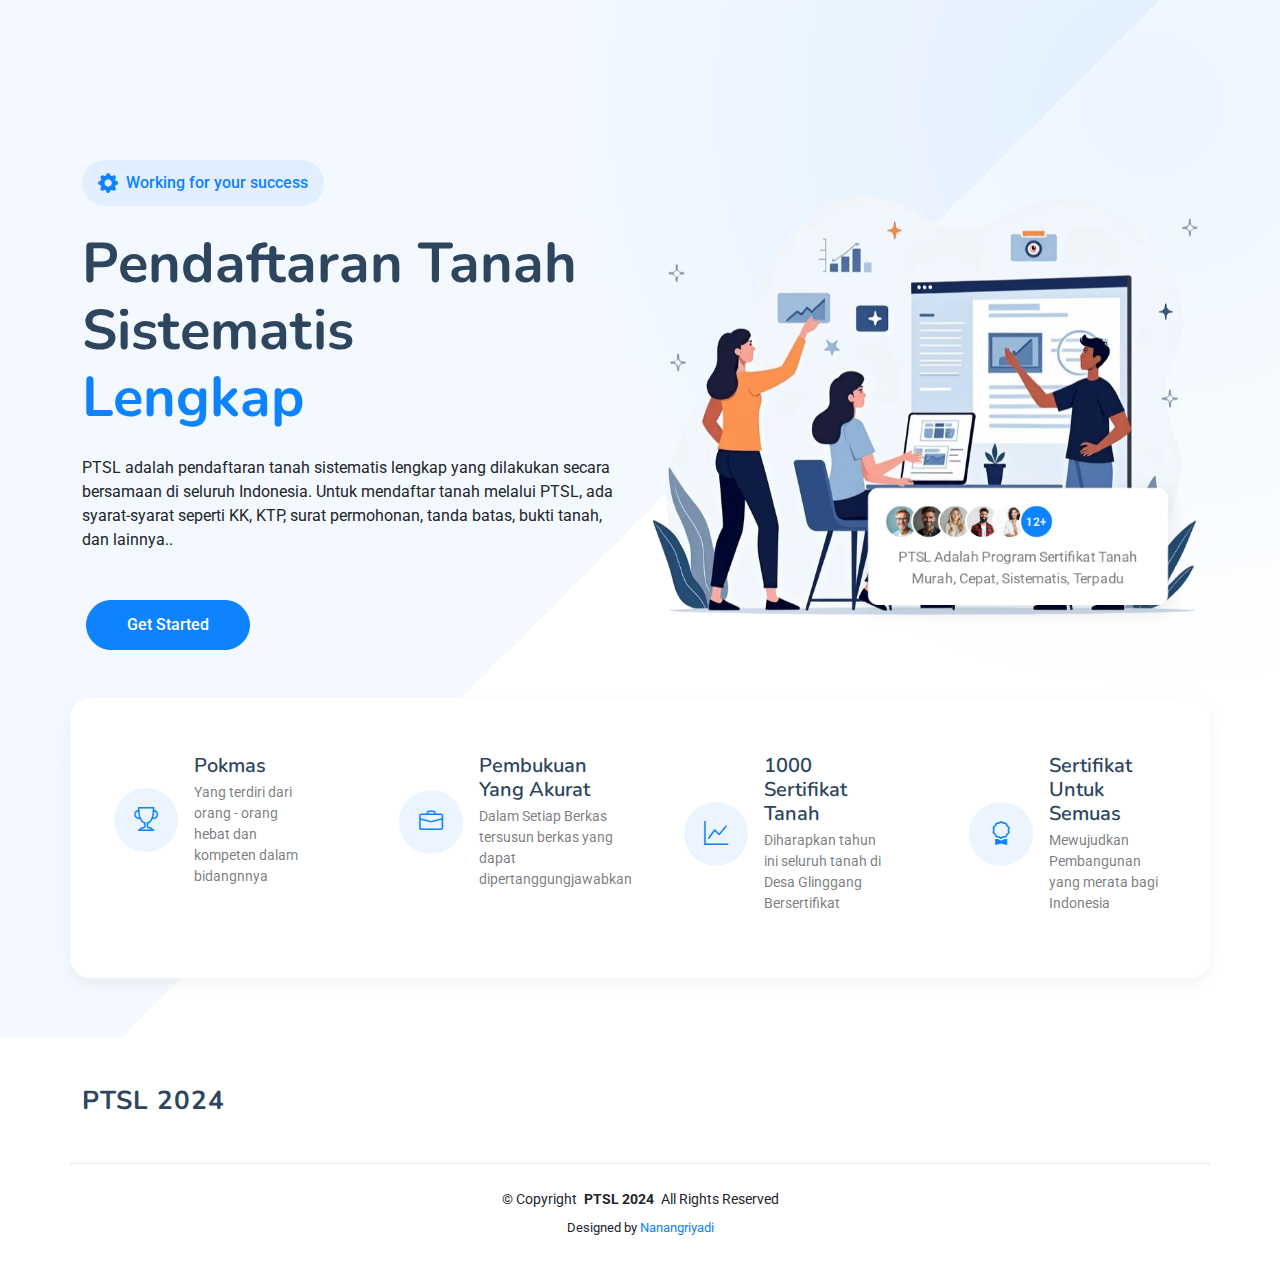
<file: index.html>
<!DOCTYPE html>
<html lang="en">
  <head>
    <meta charset="utf-8" />
    <meta content="width=device-width, initial-scale=1.0" name="viewport" />
    <title>PTSL 2024 | Home</title>
    <meta name="description" content="" />
    <meta name="keywords" content="" />

    <!-- Favicons -->
    <link href="assets/img/favicon.png" rel="icon" />
    <link href="assets/img/apple-touch-icon.png" rel="apple-touch-icon" />

    <!-- Fonts -->
    <link href="https://fonts.googleapis.com" rel="preconnect" />
    <link href="https://fonts.gstatic.com" rel="preconnect" crossorigin />
    <link
      href="https://fonts.googleapis.com/css2?family=Roboto:ital,wght@0,100;0,300;0,400;0,500;0,700;0,900;1,100;1,300;1,400;1,500;1,700;1,900&family=Inter:wght@100;200;300;400;500;600;700;800;900&family=Nunito:ital,wght@0,200;0,300;0,400;0,500;0,600;0,700;0,800;0,900;1,200;1,300;1,400;1,500;1,600;1,700;1,800;1,900&display=swap"
      rel="stylesheet"
    />

    <!-- Vendor CSS Files -->
    <link
      href="assets/vendor/bootstrap/css/bootstrap.min.css"
      rel="stylesheet"
    />
    <link
      href="assets/vendor/bootstrap-icons/bootstrap-icons.css"
      rel="stylesheet"
    />
    <link href="assets/vendor/aos/aos.css" rel="stylesheet" />
    <link
      href="assets/vendor/glightbox/css/glightbox.min.css"
      rel="stylesheet"
    />
    <link href="assets/vendor/swiper/swiper-bundle.min.css" rel="stylesheet" />

    <!-- Main CSS File -->
    <link href="assets/css/main.css" rel="stylesheet" />
  </head>

  <body class="index-page">

    <main class="main">
      <!-- Hero Section -->
      <section id="hero" class="hero section">
        <div class="container" data-aos="fade-up" data-aos-delay="100">
          <div class="row align-items-center">
            <div class="col-lg-6">
              <div class="hero-content" data-aos="fade-up" data-aos-delay="200">
                <div class="company-badge mb-4">
                  <i class="bi bi-gear-fill me-2"></i>
                  Working for your success
                </div>

                <h1 class="mb-4">
                 Pendaftaran Tanah<br />
                 Sistematis <br />
                  <span class="accent-text"> Lengkap</span>
                </h1>

                <p class="mb-4 mb-md-5">
                  PTSL adalah pendaftaran tanah sistematis lengkap yang dilakukan secara bersamaan di seluruh Indonesia. Untuk mendaftar tanah melalui PTSL, ada syarat-syarat seperti KK, KTP, surat permohonan, tanda batas, bukti tanah, dan lainnya..
                </p>

                <div class="hero-buttons">
                  <a href="about" class="btn btn-primary me-0 me-sm-2 mx-1"
                    >Get Started</a
                  >
                </div>
              </div>
            </div>

            <div class="col-lg-6">
              <div class="hero-image" data-aos="zoom-out" data-aos-delay="300">
                <img
                  src="assets/img/illustration-1.webp"
                  alt="Hero Image"
                  class="img-fluid"
                />

                <div class="customers-badge">
                  <div class="customer-avatars">
                    <img
                      src="assets/img/avatar-1.webp"
                      alt="Customer 1"
                      class="avatar"
                    />
                    <img
                      src="assets/img/avatar-2.webp"
                      alt="Customer 2"
                      class="avatar"
                    />
                    <img
                      src="assets/img/avatar-3.webp"
                      alt="Customer 3"
                      class="avatar"
                    />
                    <img
                      src="assets/img/avatar-4.webp"
                      alt="Customer 4"
                      class="avatar"
                    />
                    <img
                      src="assets/img/avatar-5.webp"
                      alt="Customer 5"
                      class="avatar"
                    />
                    <span class="avatar more">12+</span>
                  </div>
                  <p class="mb-0 mt-2">
                    PTSL Adalah Program Sertifikat Tanah Murah, Cepat, Sistematis, Terpadu
                  </p>
                </div>
              </div>
            </div>
          </div>

          <div
            class="row stats-row gy-4 mt-5"
            data-aos="fade-up"
            data-aos-delay="500"
          >
            <div class="col-lg-3 col-md-6">
              <div class="stat-item">
                <div class="stat-icon">
                  <i class="bi bi-trophy"></i>
                </div>
                <div class="stat-content">
                  <h4>Pokmas </h4>
                  <p class="mb-0">Yang terdiri dari orang - orang hebat dan kompeten dalam bidangnnya</p>
                </div>
              </div>
            </div>
            <div class="col-lg-3 col-md-6">
              <div class="stat-item">
                <div class="stat-icon">
                  <i class="bi bi-briefcase"></i>
                </div>
                <div class="stat-content">
                  <h4>Pembukuan Yang Akurat</h4>
                  <p class="mb-0">Dalam Setiap Berkas tersusun berkas yang dapat dipertanggungjawabkan</p>
                </div>
              </div>
            </div>
            <div class="col-lg-3 col-md-6">
              <div class="stat-item">
                <div class="stat-icon">
                  <i class="bi bi-graph-up"></i>
                </div>
                <div class="stat-content">
                  <h4>1000 Sertifikat Tanah</h4>
                  <p class="mb-0">Diharapkan tahun ini seluruh tanah di Desa Glinggang Bersertifikat</p>
                </div>
              </div>
            </div>
            <div class="col-lg-3 col-md-6">
              <div class="stat-item">
                <div class="stat-icon">
                  <i class="bi bi-award"></i>
                </div>
                <div class="stat-content">
                  <h4>Sertifikat Untuk Semuas</h4>
                  <p class="mb-0">Mewujudkan Pembangunan yang merata bagi Indonesia</p>
                </div>
              </div>
            </div>
          </div>
        </div>
      </section>

    <footer id="footer" class="footer">
      <div class="container footer-top">
        <div class="row gy-4">
          <div class="col-lg-4 col-md-6 footer-about">
            <a href="index.html" class="logo d-flex align-items-center">
              <span class="sitename">PTSL 2024</span>
            </a>
            <!-- <div class="social-links d-flex mt-4"> -->
              <!-- <a href=""><i class="bi bi-twitter-x"></i></a> -->
              <!-- <a href=""><i class="bi bi-facebook"></i></a> -->
              <!-- <a href=""><i class="bi bi-instagram"></i></a> -->
              <!-- <a href=""><i class="bi bi-linkedin"></i></a> -->
            <!-- </div> -->
          </div>

          <!-- <div class="col-lg-2 col-md-3 footer-links"> -->
          <!-- </div> -->

          <!-- <div class="col-lg-2 col-md-3 footer-links"> -->
          <!-- </div> -->

          <!-- <div class="col-lg-2 col-md-3 footer-links"> -->
          <!-- </div> -->

          <!-- <div class="col-lg-2 col-md-3 footer-links"> -->
          <!-- </div> -->
        </div>
      </div>

      <div class="container copyright text-center mt-4">
        <p>
          © <span>Copyright</span>
          <strong class="px-1 sitename">PTSL 2024</strong>
          <span>All Rights Reserved</span>
        </p>
        <div class="credits">
          <!-- All the links in the footer should remain intact. -->
          <!-- You can delete the links only if you've purchased the pro version. -->
          <!-- Licensing information: https://bootstrapmade.com/license/ -->
          <!-- Purchase the pro version with working PHP/AJAX contact form: [buy-url] -->
          Designed by <a href=/">Nanangriyadi</a>
        </div>
      </div>
    </footer>

    <!-- Scroll Top -->
    <a
      href="#"
      id="scroll-top"
      class="scroll-top d-flex align-items-center justify-content-center"
      ><i class="bi bi-arrow-up-short"></i
    ></a>

    <!-- Vendor JS Files -->
    <script src="assets/vendor/bootstrap/js/bootstrap.bundle.min.js"></script>
    <script src="assets/vendor/php-email-form/validate.js"></script>
    <script src="assets/vendor/aos/aos.js"></script>
    <script src="assets/vendor/glightbox/js/glightbox.min.js"></script>
    <script src="assets/vendor/swiper/swiper-bundle.min.js"></script>
    <script src="assets/vendor/purecounter/purecounter_vanilla.js"></script>

    <!-- Main JS File -->
    <script src="assets/js/main.js"></script>
  </body>
</html>
</file>
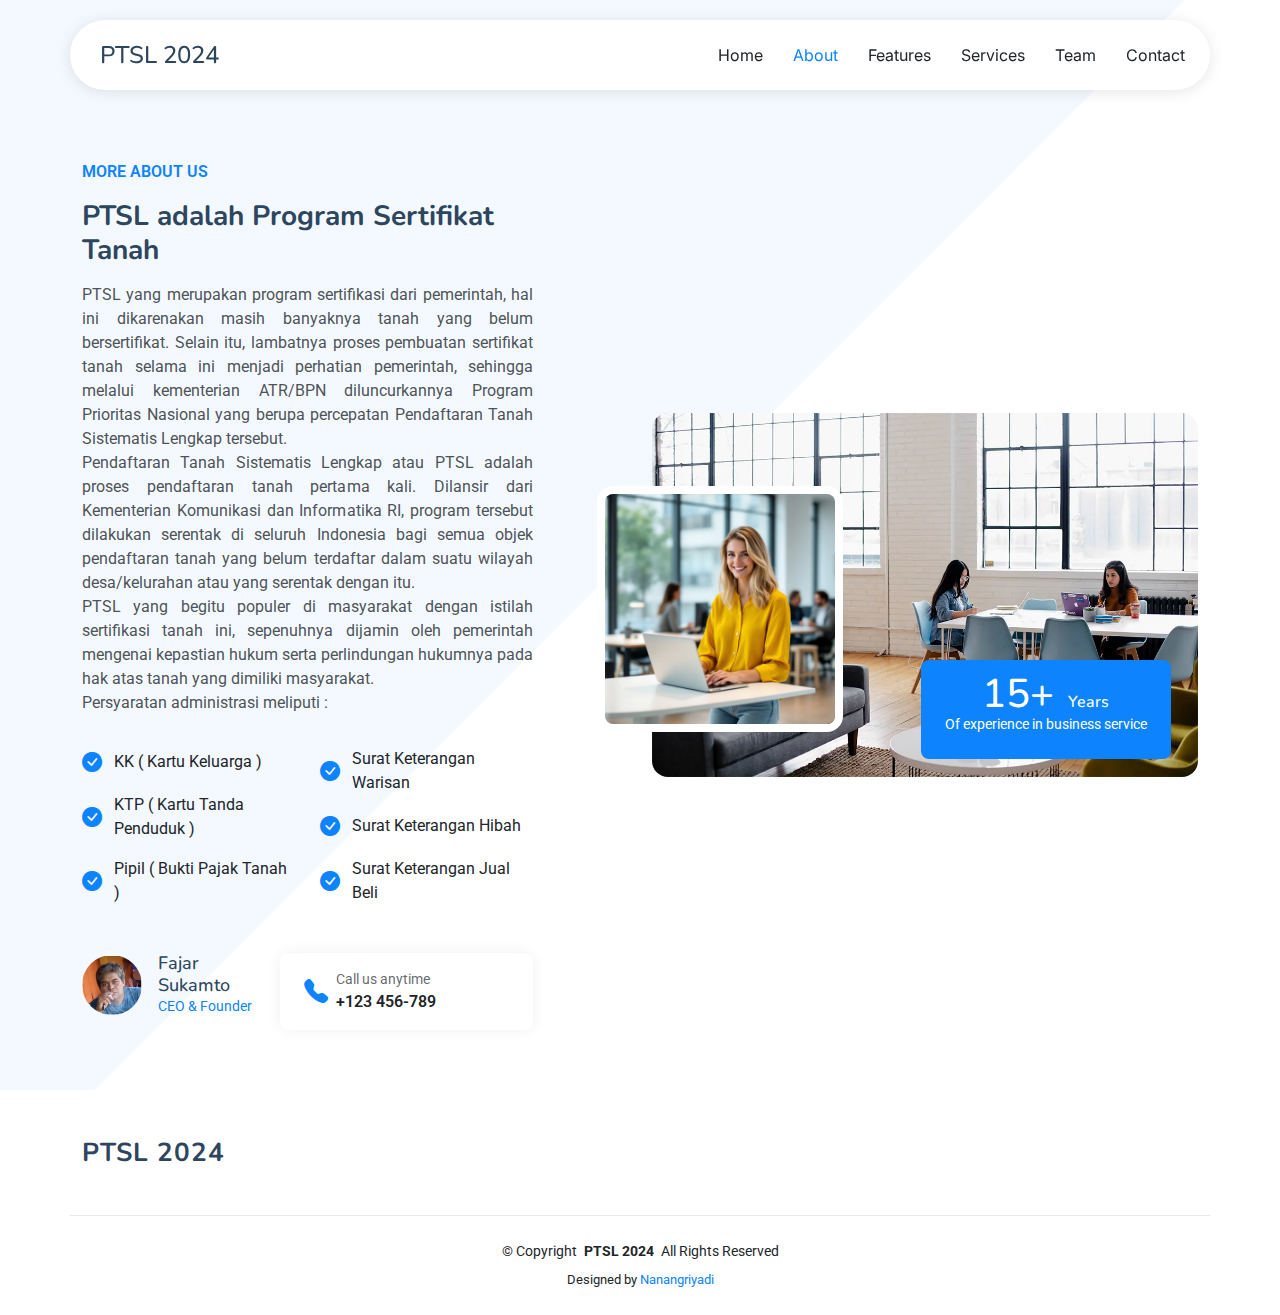
<file: about.html>
<!DOCTYPE html>
<html lang="en">
  <head>
    <meta charset="utf-8" />
    <meta content="width=device-width, initial-scale=1.0" name="viewport" />
    <title>PTSL 2024 | About </title>
    <meta name="description" content="" />
    <meta name="keywords" content="" />

    <!-- Favicons -->
    <link href="assets/img/favicon.png" rel="icon" />
    <link href="assets/img/apple-touch-icon.png" rel="apple-touch-icon" />

    <!-- Fonts -->
    <link href="https://fonts.googleapis.com" rel="preconnect" />
    <link href="https://fonts.gstatic.com" rel="preconnect" crossorigin />
    <link
      href="https://fonts.googleapis.com/css2?family=Roboto:ital,wght@0,100;0,300;0,400;0,500;0,700;0,900;1,100;1,300;1,400;1,500;1,700;1,900&family=Inter:wght@100;200;300;400;500;600;700;800;900&family=Nunito:ital,wght@0,200;0,300;0,400;0,500;0,600;0,700;0,800;0,900;1,200;1,300;1,400;1,500;1,600;1,700;1,800;1,900&display=swap"
      rel="stylesheet"
    />

    <!-- Vendor CSS Files -->
    <link
      href="assets/vendor/bootstrap/css/bootstrap.min.css"
      rel="stylesheet"
    />
    <link
      href="assets/vendor/bootstrap-icons/bootstrap-icons.css"
      rel="stylesheet"
    />
    <link href="assets/vendor/aos/aos.css" rel="stylesheet" />
    <link
      href="assets/vendor/glightbox/css/glightbox.min.css"
      rel="stylesheet"
    />
    <link href="assets/vendor/swiper/swiper-bundle.min.css" rel="stylesheet" />

    <!-- Main CSS File -->
    <link href="assets/css/main.css" rel="stylesheet" />
  </head>

  <body class="index-page">
    <header id="header" class="header d-flex align-items-center fixed-top">
      <div
        class="header-container container-fluid container-xl position-relative d-flex align-items-center justify-content-between"
      >
        <a
          href="../PTSL_2024/index.html"
          class="logo d-flex align-items-center me-auto me-xl-0"
        >
          <!-- Uncomment the line below if you also wish to use an image logo -->
          <!-- <img src="assets/img/logo.png" alt=""> -->
          <h1 class="sitename">PTSL 2024</h1>
        </a>

        <nav id="navmenu" class="navmenu">
          <ul>
            <li><a href="/">Home</a></li>
            <li><a href="/about" class="active">About</a></li>
            <li><a href="/feature">Features</a></li>
            <li><a href="/services">Services</a></li>
            <li><a href="/team">Team</a></li>
            <li><a href="/contact">Contact</a></li>
          </ul>
          <i class="mobile-nav-toggle d-xl-none bi bi-list"></i>
        </nav>
      </div>
    </header>

    <main class="main">
      <!-- Hero Section -->

      <!-- About Section -->
      <section id="about" class="about section">
        <div class="container" data-aos="fade-up" data-aos-delay="100">
          <div class="row gy-4 align-items-center justify-content-between">
            <div class="col-xl-5" data-aos="fade-up" data-aos-delay="200">
              <span class="about-meta">MORE ABOUT US</span>
              <h2 class="about-title">PTSL adalah Program Sertifikat Tanah</h2>
              <p class="about-description" style="text-align: justify;">
PTSL yang merupakan program sertifikasi dari pemerintah, hal ini dikarenakan masih banyaknya tanah yang belum bersertifikat. Selain itu, lambatnya proses pembuatan sertifikat tanah selama ini menjadi perhatian pemerintah, sehingga melalui kementerian ATR/BPN diluncurkannya Program Prioritas Nasional yang berupa percepatan Pendaftaran Tanah Sistematis Lengkap tersebut.<br>
Pendaftaran Tanah Sistematis Lengkap atau PTSL adalah proses pendaftaran tanah pertama kali. Dilansir dari Kementerian Komunikasi dan Informatika RI, program tersebut dilakukan serentak di seluruh Indonesia bagi semua objek pendaftaran tanah yang belum terdaftar dalam suatu wilayah desa/kelurahan atau yang serentak dengan itu.<br>
PTSL yang begitu populer di masyarakat dengan istilah sertifikasi tanah ini, sepenuhnya dijamin oleh pemerintah mengenai kepastian hukum serta perlindungan hukumnya pada hak atas tanah yang dimiliki masyarakat.<br>
                Persyaratan administrasi meliputi : 
              </p>

              <div class="row feature-list-wrapper">
                <div class="col-md-6">
                  <ul class="feature-list">
                    <li>
                      <i class="bi bi-check-circle-fill"></i> KK ( Kartu Keluarga )
                    </li>
                    <li>
                      <i class="bi bi-check-circle-fill"></i> KTP ( Kartu Tanda Penduduk )
                    </li>
                    <li>
                      <i class="bi bi-check-circle-fill"></i> Pipil ( Bukti Pajak Tanah ) 
                    </li>
                  </ul>
                </div>
                <div class="col-md-6">
                  <ul class="feature-list">
                    <li>
                      <i class="bi bi-check-circle-fill"></i> Surat Keterangan Warisan
                    </li>
                    <li>
                      <i class="bi bi-check-circle-fill"></i> Surat Keterangan Hibah
                    </li>
                    <li>
                      <i class="bi bi-check-circle-fill"></i> Surat Keterangan Jual Beli
                    </li>
                  </ul>
                </div>
              </div>

              <div class="info-wrapper">
                <div class="row gy-4">
                  <div class="col-lg-5">
                    <div class="profile d-flex align-items-center gap-3">
                      <img
                        src="assets/img/avatar1.jpg"
                        alt="CEO Profile"
                        class="profile-image"
                      />
                      <div>
                        <h4 class="profile-name">Fajar Sukamto</h4>
                        <p class="profile-position">CEO &amp; Founder</p>
                      </div>
                    </div>
                  </div>
                  <div class="col-lg-7">
                    <div class="contact-info d-flex align-items-center gap-2">
                      <i class="bi bi-telephone-fill"></i>
                      <div>
                        <p class="contact-label">Call us anytime</p>
                        <p class="contact-number">+123 456-789</p>
                      </div>
                    </div>
                  </div>
                </div>
              </div>
            </div>

            <div class="col-xl-6" data-aos="fade-up" data-aos-delay="300">
              <div class="image-wrapper">
                <div
                  class="images position-relative"
                  data-aos="zoom-out"
                  data-aos-delay="400"
                >
                  <img
                    src="assets/img/about-5.webp"
                    alt="Business Meeting"
                    class="img-fluid main-image rounded-4"
                  />
                  <img
                    src="assets/img/about-2.webp"
                    alt="Team Discussion"
                    class="img-fluid small-image rounded-4"
                  />
                </div>
                <div class="experience-badge floating">
                  <h3>15+ <span>Years</span></h3>
                  <p>Of experience in business service</p>
                </div>
              </div>
            </div>
          </div>
        </div>
      </section>
      <!-- /About Section -->
    </main>

   <footer id="footer" class="footer">
   <div class="container footer-top">
     <div class="row gy-4">
       <div class="col-lg-4 col-md-6 footer-about">
         <a href="index.html" class="logo d-flex align-items-center">
           <span class="sitename">PTSL 2024</span>
         </a>
         <!-- <div class="social-links d-flex mt-4"> -->
           <!-- <a href=""><i class="bi bi-twitter-x"></i></a> -->
           <!-- <a href=""><i class="bi bi-facebook"></i></a> -->
           <!-- <a href=""><i class="bi bi-instagram"></i></a> -->
           <!-- <a href=""><i class="bi bi-linkedin"></i></a> -->
         <!-- </div> -->
       </div>
       <!-- <div class="col-lg-2 col-md-3 footer-links"> -->
       <!-- </div> -->
       <!-- <div class="col-lg-2 col-md-3 footer-links"> -->
       <!-- </div> -->
       <!-- <div class="col-lg-2 col-md-3 footer-links"> -->
       <!-- </div> -->
       <!-- <div class="col-lg-2 col-md-3 footer-links"> -->
       <!-- </div> -->
     </div>
   </div>
   <div class="container copyright text-center mt-4">
     <p>
       © <span>Copyright</span>
       <strong class="px-1 sitename">PTSL 2024</strong>
       <span>All Rights Reserved</span>
     </p>
     <div class="credits">
       <!-- All the links in the footer should remain intact. -->
       <!-- You can delete the links only if you've purchased the pro version. -->
       <!-- Licensing information: https://bootstrapmade.com/license/ -->
       <!-- Purchase the pro version with working PHP/AJAX contact form: [buy-url] -->
       Designed by <a href=/">Nanangriyadi</a>
     </div>
   </div>
 </footer>

    <!-- Scroll Top -->
    <a
      href="#"
      id="scroll-top"
      class="scroll-top d-flex align-items-center justify-content-center"
      ><i class="bi bi-arrow-up-short"></i
    ></a>

    <!-- Vendor JS Files -->
    <script src="assets/vendor/bootstrap/js/bootstrap.bundle.min.js"></script>
    <script src="assets/vendor/php-email-form/validate.js"></script>
    <script src="assets/vendor/aos/aos.js"></script>
    <script src="assets/vendor/glightbox/js/glightbox.min.js"></script>
    <script src="assets/vendor/swiper/swiper-bundle.min.js"></script>
    <script src="assets/vendor/purecounter/purecounter_vanilla.js"></script>

    <!-- Main JS File -->
    <script src="assets/js/main.js"></script>
  </body>
</html>
</file>
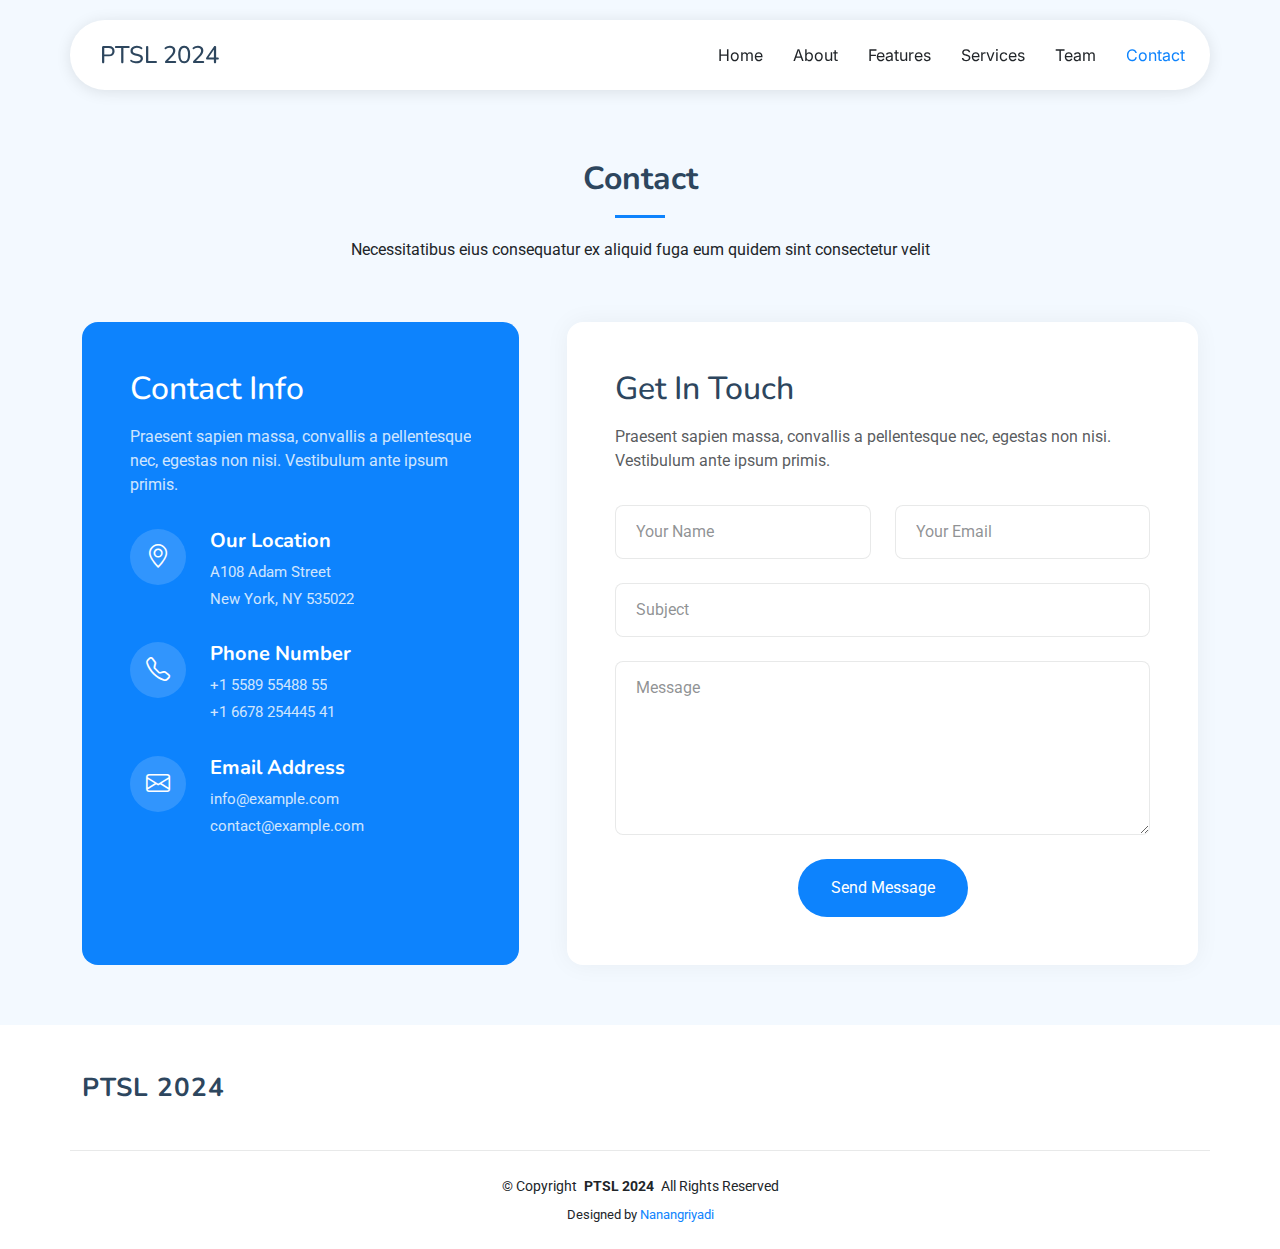
<file: contact.html>
<!DOCTYPE html>
<html lang="en">
  <head>
    <meta charset="utf-8" />
    <meta content="width=device-width, initial-scale=1.0" name="viewport" />
    <title>PTSL 2024 | About </title>
    <meta name="description" content="" />
    <meta name="keywords" content="" />

    <!-- Favicons -->
    <link href="assets/img/favicon.png" rel="icon" />
    <link href="assets/img/apple-touch-icon.png" rel="apple-touch-icon" />

    <!-- Fonts -->
    <link href="https://fonts.googleapis.com" rel="preconnect" />
    <link href="https://fonts.gstatic.com" rel="preconnect" crossorigin />
    <link
      href="https://fonts.googleapis.com/css2?family=Roboto:ital,wght@0,100;0,300;0,400;0,500;0,700;0,900;1,100;1,300;1,400;1,500;1,700;1,900&family=Inter:wght@100;200;300;400;500;600;700;800;900&family=Nunito:ital,wght@0,200;0,300;0,400;0,500;0,600;0,700;0,800;0,900;1,200;1,300;1,400;1,500;1,600;1,700;1,800;1,900&display=swap"
      rel="stylesheet"
    />

    <!-- Vendor CSS Files -->
    <link
      href="assets/vendor/bootstrap/css/bootstrap.min.css"
      rel="stylesheet"
    />
    <link
      href="assets/vendor/bootstrap-icons/bootstrap-icons.css"
      rel="stylesheet"
    />
    <link href="assets/vendor/aos/aos.css" rel="stylesheet" />
    <link
      href="assets/vendor/glightbox/css/glightbox.min.css"
      rel="stylesheet"
    />
    <link href="assets/vendor/swiper/swiper-bundle.min.css" rel="stylesheet" />

    <!-- Main CSS File -->
    <link href="assets/css/main.css" rel="stylesheet" />
  </head>

  <body class="index-page">
    <header id="header" class="header d-flex align-items-center fixed-top">
      <div
        class="header-container container-fluid container-xl position-relative d-flex align-items-center justify-content-between"
      >
        <a
          href="../PTSL_2024/index.html"
          class="logo d-flex align-items-center me-auto me-xl-0"
        >
          <!-- Uncomment the line below if you also wish to use an image logo -->
          <!-- <img src="assets/img/logo.png" alt=""> -->
          <h1 class="sitename">PTSL 2024</h1>
        </a>

        <nav id="navmenu" class="navmenu">
          <ul>
            <li><a href="/">Home</a></li>
            <li><a href="/about">About</a></li>
            <li><a href="/feature">Features</a></li>
            <li><a href="/services">Services</a></li>
            <li><a href="/team">Team</a></li>
            <li><a href="/contact" class="active">Contact</a></li>
          </ul>
          <i class="mobile-nav-toggle d-xl-none bi bi-list"></i>
        </nav>
      </div>
    </header>

    <main class="main">
      <!-- Hero Section -->

      <!-- About Section -->
      <!-- /About Section -->

      <!-- Features Section -->
      <!-- /Features Section -->

      <!-- Features Cards Section -->
      <!-- /Features Cards Section -->

      <!-- Features 2 Section -->
      <!-- /Features 2 Section -->

      <!-- Call To Action Section -->
      <!-- /Call To Action Section -->

      <!-- Clients Section -->
      <!-- /Clients Section -->

      <!-- Testimonials Section -->
      <!-- /Testimonials Section -->

      <!-- Stats Section -->
      <!-- /Stats Section -->

      <!-- Services Section -->
      <!-- /Services Section -->

      <!-- Pricing Section -->
      <!-- /Pricing Section -->

      <!-- Faq Section -->
      <!-- /Faq Section -->

      <!-- Call To Action 2 Section -->
      <!-- /Call To Action 2 Section -->

      <!-- Team Section -->
      <!-- /Team Section -->

      <!-- Contact Section -->
      <section id="contact" class="contact section light-background">
        <!-- Section Title -->
        <div class="container section-title" data-aos="fade-up">
          <h2>Contact</h2>
          <p>
            Necessitatibus eius consequatur ex aliquid fuga eum quidem sint
            consectetur velit
          </p>
        </div>
        <!-- End Section Title -->

        <div class="container" data-aos="fade-up" data-aos-delay="100">
          <div class="row g-4 g-lg-5">
            <div class="col-lg-5">
              <div class="info-box" data-aos="fade-up" data-aos-delay="200">
                <h3>Contact Info</h3>
                <p>
                  Praesent sapien massa, convallis a pellentesque nec, egestas
                  non nisi. Vestibulum ante ipsum primis.
                </p>

                <div class="info-item" data-aos="fade-up" data-aos-delay="300">
                  <div class="icon-box">
                    <i class="bi bi-geo-alt"></i>
                  </div>
                  <div class="content">
                    <h4>Our Location</h4>
                    <p>A108 Adam Street</p>
                    <p>New York, NY 535022</p>
                  </div>
                </div>

                <div class="info-item" data-aos="fade-up" data-aos-delay="400">
                  <div class="icon-box">
                    <i class="bi bi-telephone"></i>
                  </div>
                  <div class="content">
                    <h4>Phone Number</h4>
                    <p>+1 5589 55488 55</p>
                    <p>+1 6678 254445 41</p>
                  </div>
                </div>

                <div class="info-item" data-aos="fade-up" data-aos-delay="500">
                  <div class="icon-box">
                    <i class="bi bi-envelope"></i>
                  </div>
                  <div class="content">
                    <h4>Email Address</h4>
                    <p>info@example.com</p>
                    <p>contact@example.com</p>
                  </div>
                </div>
              </div>
            </div>

            <div class="col-lg-7">
              <div class="contact-form" data-aos="fade-up" data-aos-delay="300">
                <h3>Get In Touch</h3>
                <p>
                  Praesent sapien massa, convallis a pellentesque nec, egestas
                  non nisi. Vestibulum ante ipsum primis.
                </p>

                <form
                  action="forms/contact.php"
                  method="post"
                  class="php-email-form"
                  data-aos="fade-up"
                  data-aos-delay="200"
                >
                  <div class="row gy-4">
                    <div class="col-md-6">
                      <input
                        type="text"
                        name="name"
                        class="form-control"
                        placeholder="Your Name"
                        required=""
                      />
                    </div>

                    <div class="col-md-6">
                      <input
                        type="email"
                        class="form-control"
                        name="email"
                        placeholder="Your Email"
                        required=""
                      />
                    </div>

                    <div class="col-12">
                      <input
                        type="text"
                        class="form-control"
                        name="subject"
                        placeholder="Subject"
                        required=""
                      />
                    </div>

                    <div class="col-12">
                      <textarea
                        class="form-control"
                        name="message"
                        rows="6"
                        placeholder="Message"
                        required=""
                      ></textarea>
                    </div>

                    <div class="col-12 text-center">
                      <div class="loading">Loading</div>
                      <div class="error-message"></div>
                      <div class="sent-message">
                        Your message has been sent. Thank you!
                      </div>

                      <button type="submit" class="btn">Send Message</button>
                    </div>
                  </div>
                </form>
              </div>
            </div>
          </div>
        </div>
      </section>
      <!-- /Contact Section -->
    </main>

   <footer id="footer" class="footer">
   <div class="container footer-top">
     <div class="row gy-4">
       <div class="col-lg-4 col-md-6 footer-about">
         <a href="index.html" class="logo d-flex align-items-center">
           <span class="sitename">PTSL 2024</span>
         </a>
         <!-- <div class="social-links d-flex mt-4"> -->
           <!-- <a href=""><i class="bi bi-twitter-x"></i></a> -->
           <!-- <a href=""><i class="bi bi-facebook"></i></a> -->
           <!-- <a href=""><i class="bi bi-instagram"></i></a> -->
           <!-- <a href=""><i class="bi bi-linkedin"></i></a> -->
         <!-- </div> -->
       </div>
       <!-- <div class="col-lg-2 col-md-3 footer-links"> -->
       <!-- </div> -->
       <!-- <div class="col-lg-2 col-md-3 footer-links"> -->
       <!-- </div> -->
       <!-- <div class="col-lg-2 col-md-3 footer-links"> -->
       <!-- </div> -->
       <!-- <div class="col-lg-2 col-md-3 footer-links"> -->
       <!-- </div> -->
     </div>
   </div>
   <div class="container copyright text-center mt-4">
     <p>
       © <span>Copyright</span>
       <strong class="px-1 sitename">PTSL 2024</strong>
       <span>All Rights Reserved</span>
     </p>
     <div class="credits">
       <!-- All the links in the footer should remain intact. -->
       <!-- You can delete the links only if you've purchased the pro version. -->
       <!-- Licensing information: https://bootstrapmade.com/license/ -->
       <!-- Purchase the pro version with working PHP/AJAX contact form: [buy-url] -->
       Designed by <a href=/">Nanangriyadi</a>
     </div>
   </div>
 </footer>

    <!-- Scroll Top -->
    <a
      href="#"
      id="scroll-top"
      class="scroll-top d-flex align-items-center justify-content-center"
      ><i class="bi bi-arrow-up-short"></i
    ></a>

    <!-- Vendor JS Files -->
    <script src="assets/vendor/bootstrap/js/bootstrap.bundle.min.js"></script>
    <script src="assets/vendor/php-email-form/validate.js"></script>
    <script src="assets/vendor/aos/aos.js"></script>
    <script src="assets/vendor/glightbox/js/glightbox.min.js"></script>
    <script src="assets/vendor/swiper/swiper-bundle.min.js"></script>
    <script src="assets/vendor/purecounter/purecounter_vanilla.js"></script>

    <!-- Main JS File -->
    <script src="assets/js/main.js"></script>
  </body>
</html>
</file>
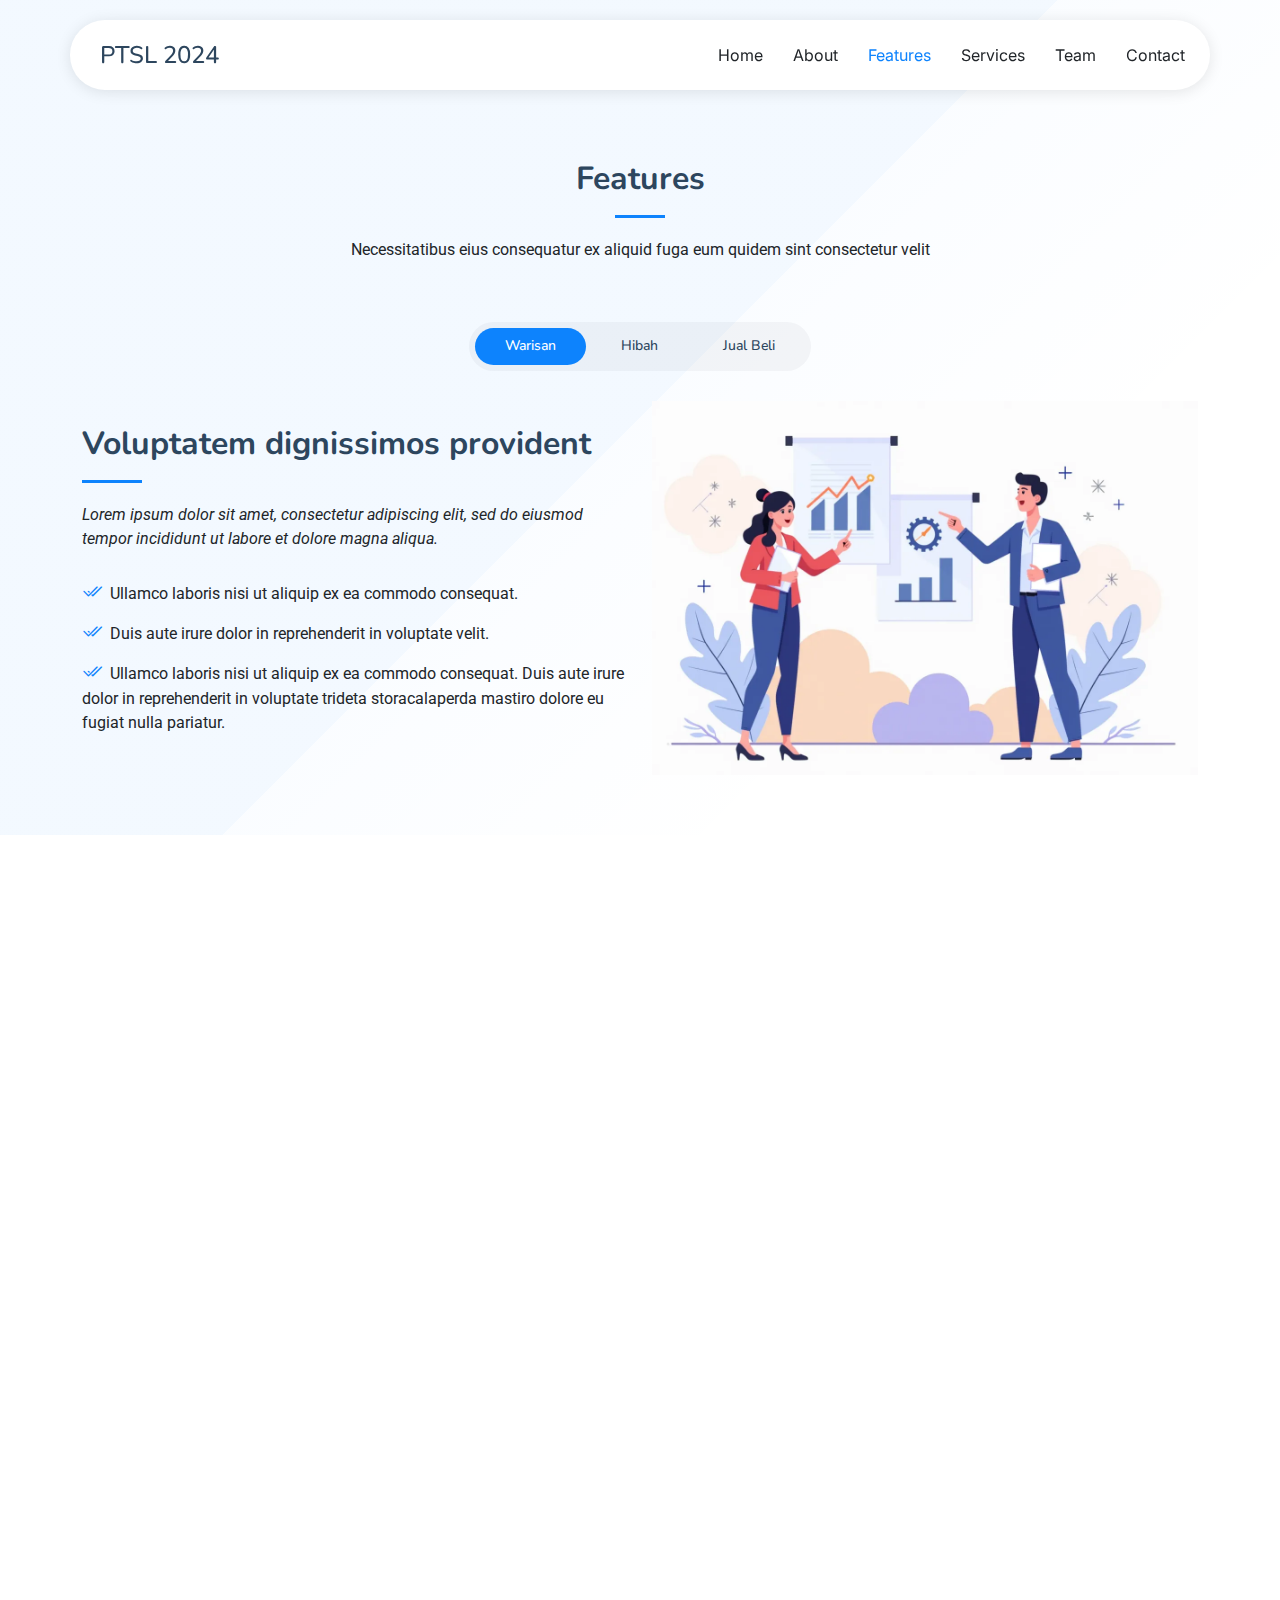
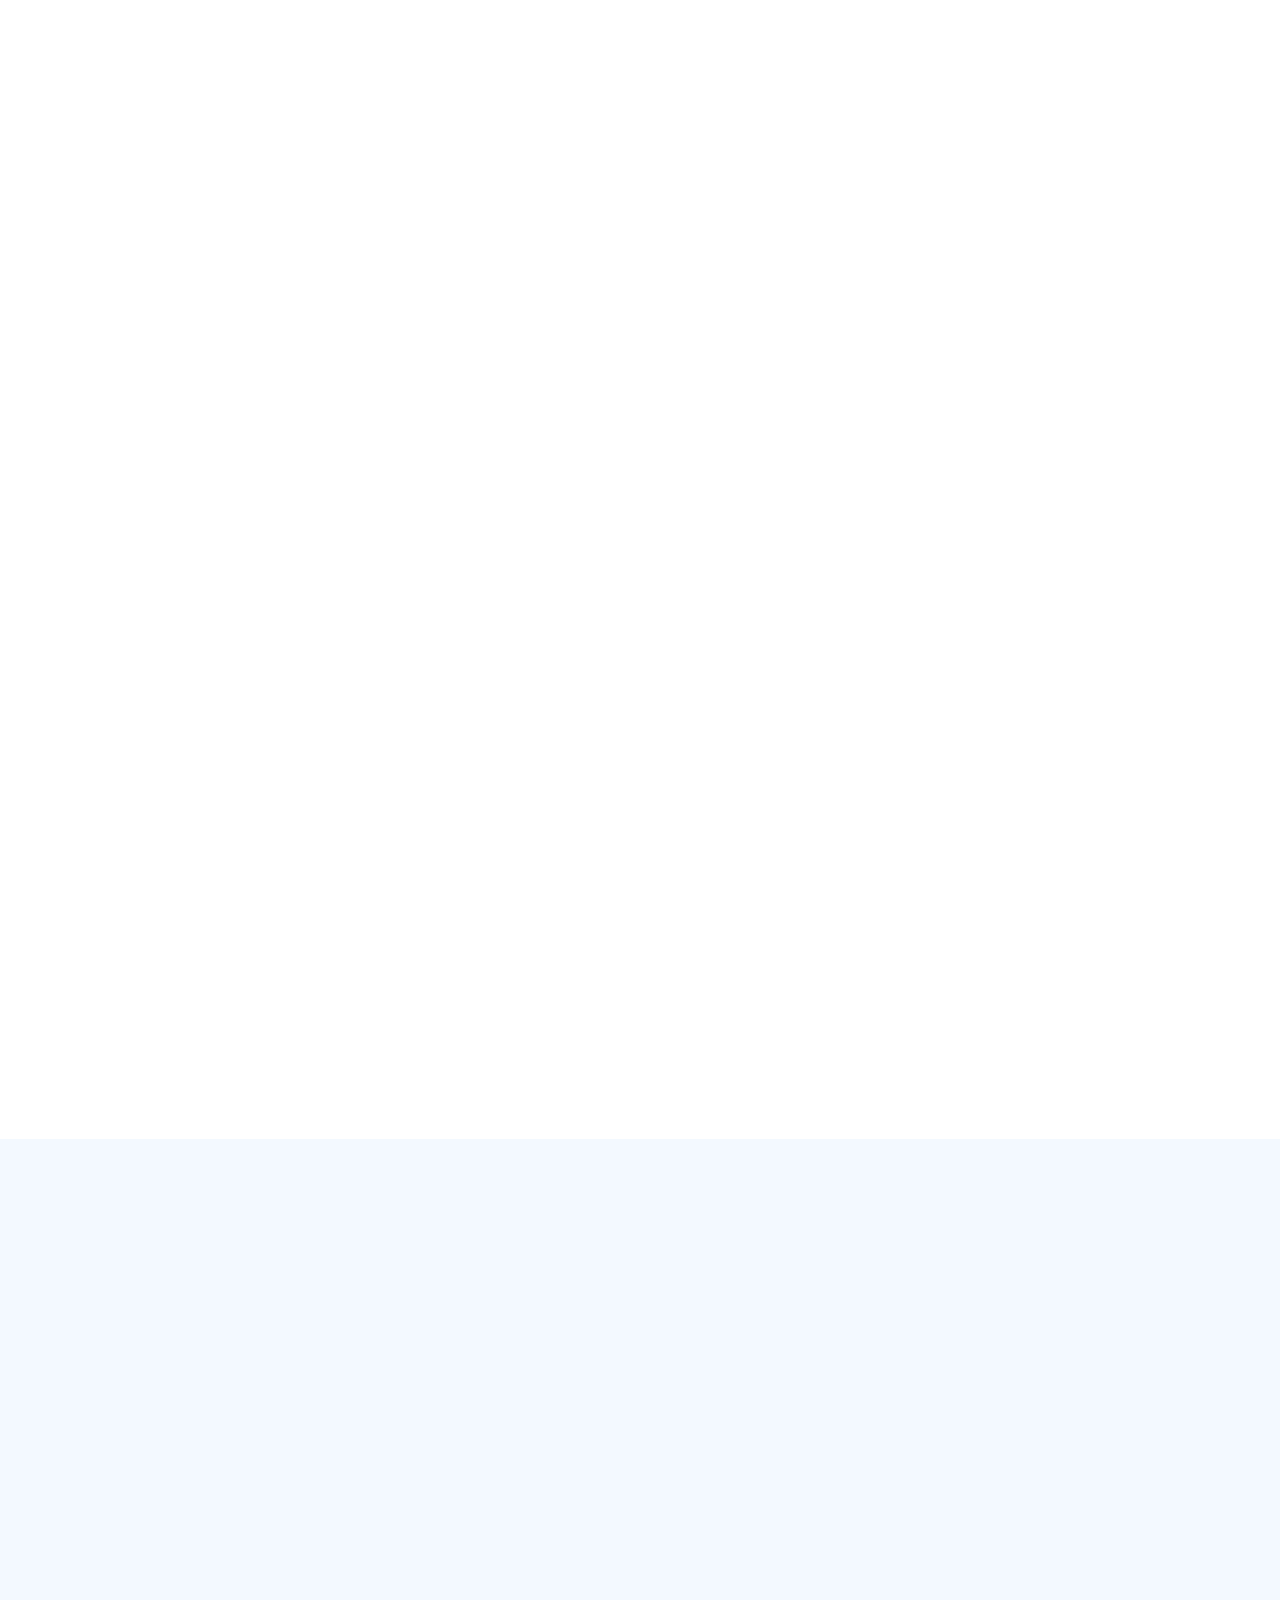
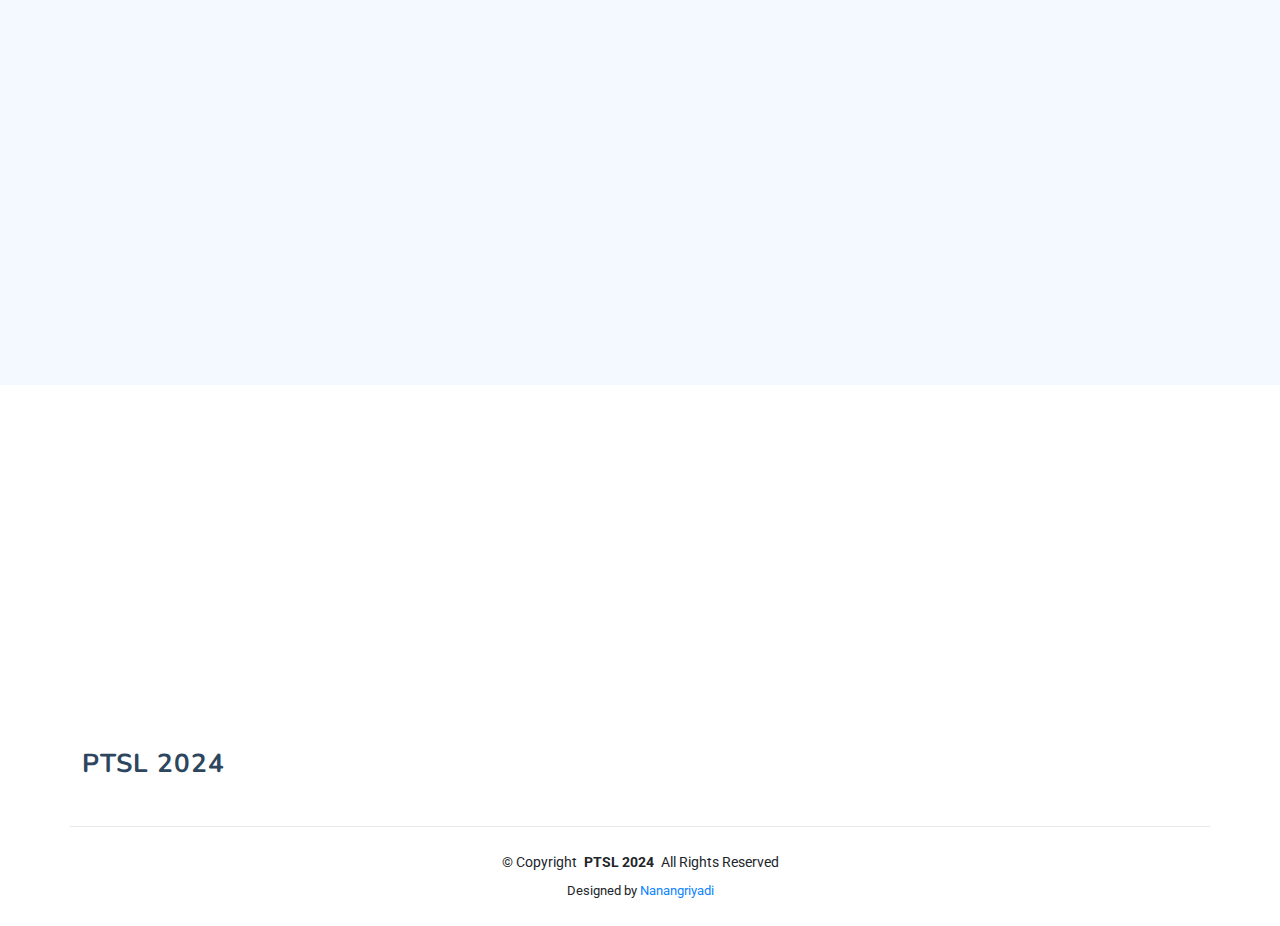
<file: feature.html>
<!DOCTYPE html>
<html lang="en">
  <head>
    <meta charset="utf-8" />
    <meta content="width=device-width, initial-scale=1.0" name="viewport" />
    <title>PTSL 2024 | About </title>
    <meta name="description" content="" />
    <meta name="keywords" content="" />

    <!-- Favicons -->
    <link href="assets/img/favicon.png" rel="icon" />
    <link href="assets/img/apple-touch-icon.png" rel="apple-touch-icon" />

    <!-- Fonts -->
    <link href="https://fonts.googleapis.com" rel="preconnect" />
    <link href="https://fonts.gstatic.com" rel="preconnect" crossorigin />
    <link
      href="https://fonts.googleapis.com/css2?family=Roboto:ital,wght@0,100;0,300;0,400;0,500;0,700;0,900;1,100;1,300;1,400;1,500;1,700;1,900&family=Inter:wght@100;200;300;400;500;600;700;800;900&family=Nunito:ital,wght@0,200;0,300;0,400;0,500;0,600;0,700;0,800;0,900;1,200;1,300;1,400;1,500;1,600;1,700;1,800;1,900&display=swap"
      rel="stylesheet"
    />

    <!-- Vendor CSS Files -->
    <link
      href="assets/vendor/bootstrap/css/bootstrap.min.css"
      rel="stylesheet"
    />
    <link
      href="assets/vendor/bootstrap-icons/bootstrap-icons.css"
      rel="stylesheet"
    />
    <link href="assets/vendor/aos/aos.css" rel="stylesheet" />
    <link
      href="assets/vendor/glightbox/css/glightbox.min.css"
      rel="stylesheet"
    />
    <link href="assets/vendor/swiper/swiper-bundle.min.css" rel="stylesheet" />

    <!-- Main CSS File -->
    <link href="assets/css/main.css" rel="stylesheet" />
  </head>

  <body class="index-page">
    <header id="header" class="header d-flex align-items-center fixed-top">
      <div
        class="header-container container-fluid container-xl position-relative d-flex align-items-center justify-content-between"
      >
        <a
          href="../PTSL_2024/index.html"
          class="logo d-flex align-items-center me-auto me-xl-0"
        >
          <!-- Uncomment the line below if you also wish to use an image logo -->
          <!-- <img src="assets/img/logo.png" alt=""> -->
          <h1 class="sitename">PTSL 2024</h1>
        </a>

        <nav id="navmenu" class="navmenu">
          <ul>
            <li><a href="/">Home</a></li>
            <li><a href="/about">About</a></li>
            <li><a href="/feature" class="active">Features</a></li>
            <li><a href="/services">Services</a></li>
            <li><a href="/team">Team</a></li>
            <li><a href="/contact">Contact</a></li>
          </ul>
          <i class="mobile-nav-toggle d-xl-none bi bi-list"></i>
        </nav>
      </div>
    </header>

    <main class="main">
      <!-- Hero Section -->

      <!-- About Section -->
      <!-- <section id="about" class="about section">
        <div class="container" data-aos="fade-up" data-aos-delay="100">
          <div class="row gy-4 align-items-center justify-content-between">
            <div class="col-xl-5" data-aos="fade-up" data-aos-delay="200">
              <span class="about-meta">MORE ABOUT US</span>
              <h2 class="about-title">Voluptas enim suscipit temporibus</h2>
              <p class="about-description">
                Sed ut perspiciatis unde omnis iste natus error sit voluptatem
                accusantium doloremque laudantium, totam rem aperiam, eaque ipsa
                quae ab illo inventore veritatis et quasi architecto beatae
                vitae dicta sunt explicabo.
              </p>

              <div class="row feature-list-wrapper">
                <div class="col-md-6">
                  <ul class="feature-list">
                    <li>
                      <i class="bi bi-check-circle-fill"></i> Lorem ipsum dolor
                      sit amet
                    </li>
                    <li>
                      <i class="bi bi-check-circle-fill"></i> Consectetur
                      adipiscing elit
                    </li>
                    <li>
                      <i class="bi bi-check-circle-fill"></i> Sed do eiusmod
                      tempor
                    </li>
                  </ul>
                </div>
                <div class="col-md-6">
                  <ul class="feature-list">
                    <li>
                      <i class="bi bi-check-circle-fill"></i> Incididunt ut
                      labore et
                    </li>
                    <li>
                      <i class="bi bi-check-circle-fill"></i> Dolore magna
                      aliqua
                    </li>
                    <li>
                      <i class="bi bi-check-circle-fill"></i> Ut enim ad minim
                      veniam
                    </li>
                  </ul>
                </div>
              </div>

              <div class="info-wrapper">
                <div class="row gy-4">
                  <div class="col-lg-5">
                    <div class="profile d-flex align-items-center gap-3">
                      <img
                        src="assets/img/avatar-1.webp"
                        alt="CEO Profile"
                        class="profile-image"
                      />
                      <div>
                        <h4 class="profile-name">Mario Smith</h4>
                        <p class="profile-position">CEO &amp; Founder</p>
                      </div>
                    </div>
                  </div>
                  <div class="col-lg-7">
                    <div class="contact-info d-flex align-items-center gap-2">
                      <i class="bi bi-telephone-fill"></i>
                      <div>
                        <p class="contact-label">Call us anytime</p>
                        <p class="contact-number">+123 456-789</p>
                      </div>
                    </div>
                  </div>
                </div>
              </div>
            </div>

            <div class="col-xl-6" data-aos="fade-up" data-aos-delay="300">
              <div class="image-wrapper">
                <div
                  class="images position-relative"
                  data-aos="zoom-out"
                  data-aos-delay="400"
                >
                  <img
                    src="assets/img/about-5.webp"
                    alt="Business Meeting"
                    class="img-fluid main-image rounded-4"
                  />
                  <img
                    src="assets/img/about-2.webp"
                    alt="Team Discussion"
                    class="img-fluid small-image rounded-4"
                  />
                </div>
                <div class="experience-badge floating">
                  <h3>15+ <span>Years</span></h3>
                  <p>Of experience in business service</p>
                </div>
              </div>
            </div>
          </div>
        </div>
      </section> -->
      <!-- /About Section -->

      <!-- Features Section -->
      <section id="features" class="features section">
        <!-- Section Title -->
        <div class="container section-title" data-aos="fade-up">
          <h2>Features</h2>
          <p>
            Necessitatibus eius consequatur ex aliquid fuga eum quidem sint
            consectetur velit
          </p>
        </div>
        <!-- End Section Title -->

        <div class="container">
          <div class="d-flex justify-content-center">
            <ul class="nav nav-tabs" data-aos="fade-up" data-aos-delay="100">
              <li class="nav-item">
                <a
                  class="nav-link active show"
                  data-bs-toggle="tab"
                  data-bs-target="#features-tab-1"
                >
                  <h4>Warisan</h4>
                </a>
              </li>
              <!-- End tab nav item -->

              <li class="nav-item">
                <a
                  class="nav-link"
                  data-bs-toggle="tab"
                  data-bs-target="#features-tab-2"
                >
                  <h4>Hibah</h4> </a
                ><!-- End tab nav item -->
              </li>
              <li class="nav-item">
                <a
                  class="nav-link"
                  data-bs-toggle="tab"
                  data-bs-target="#features-tab-3"
                >
                  <h4>Jual Beli</h4>
                </a>
              </li>
              <!-- End tab nav item -->
            </ul>
          </div>

          <div class="tab-content" data-aos="fade-up" data-aos-delay="200">
            <div class="tab-pane fade active show" id="features-tab-1">
              <div class="row">
                <div
                  class="col-lg-6 order-2 order-lg-1 mt-3 mt-lg-0 d-flex flex-column justify-content-center"
                >
                  <h3>Voluptatem dignissimos provident</h3>
                  <p class="fst-italic">
                    Lorem ipsum dolor sit amet, consectetur adipiscing elit, sed
                    do eiusmod tempor incididunt ut labore et dolore magna
                    aliqua.
                  </p>
                  <ul>
                    <li>
                      <i class="bi bi-check2-all"></i>
                      <span
                        >Ullamco laboris nisi ut aliquip ex ea commodo
                        consequat.</span
                      >
                    </li>
                    <li>
                      <i class="bi bi-check2-all"></i>
                      <span
                        >Duis aute irure dolor in reprehenderit in voluptate
                        velit.</span
                      >
                    </li>
                    <li>
                      <i class="bi bi-check2-all"></i>
                      <span
                        >Ullamco laboris nisi ut aliquip ex ea commodo
                        consequat. Duis aute irure dolor in reprehenderit in
                        voluptate trideta storacalaperda mastiro dolore eu
                        fugiat nulla pariatur.</span
                      >
                    </li>
                  </ul>
                </div>
                <div class="col-lg-6 order-1 order-lg-2 text-center">
                  <img
                    src="assets/img/features-illustration-1.webp"
                    alt=""
                    class="img-fluid"
                  />
                </div>
              </div>
            </div>
            <!-- End tab content item -->

            <div class="tab-pane fade" id="features-tab-2">
              <div class="row">
                <div
                  class="col-lg-6 order-2 order-lg-1 mt-3 mt-lg-0 d-flex flex-column justify-content-center"
                >
                  <h3>Neque exercitationem debitis</h3>
                  <p class="fst-italic">
                    Lorem ipsum dolor sit amet, consectetur adipiscing elit, sed
                    do eiusmod tempor incididunt ut labore et dolore magna
                    aliqua.
                  </p>
                  <ul>
                    <li>
                      <i class="bi bi-check2-all"></i>
                      <span
                        >Ullamco laboris nisi ut aliquip ex ea commodo
                        consequat.</span
                      >
                    </li>
                    <li>
                      <i class="bi bi-check2-all"></i>
                      <span
                        >Duis aute irure dolor in reprehenderit in voluptate
                        velit.</span
                      >
                    </li>
                    <li>
                      <i class="bi bi-check2-all"></i>
                      <span
                        >Provident mollitia neque rerum asperiores dolores quos
                        qui a. Ipsum neque dolor voluptate nisi sed.</span
                      >
                    </li>
                    <li>
                      <i class="bi bi-check2-all"></i>
                      <span
                        >Ullamco laboris nisi ut aliquip ex ea commodo
                        consequat. Duis aute irure dolor in reprehenderit in
                        voluptate trideta storacalaperda mastiro dolore eu
                        fugiat nulla pariatur.</span
                      >
                    </li>
                  </ul>
                </div>
                <div class="col-lg-6 order-1 order-lg-2 text-center">
                  <img
                    src="assets/img/features-illustration-2.webp"
                    alt=""
                    class="img-fluid"
                  />
                </div>
              </div>
            </div>
            <!-- End tab content item -->

            <div class="tab-pane fade" id="features-tab-3">
              <div class="row">
                <div
                  class="col-lg-6 order-2 order-lg-1 mt-3 mt-lg-0 d-flex flex-column justify-content-center"
                >
                  <h3>Voluptatibus commodi accusamu</h3>
                  <ul>
                    <li>
                      <i class="bi bi-check2-all"></i>
                      <span
                        >Ullamco laboris nisi ut aliquip ex ea commodo
                        consequat.</span
                      >
                    </li>
                    <li>
                      <i class="bi bi-check2-all"></i>
                      <span
                        >Duis aute irure dolor in reprehenderit in voluptate
                        velit.</span
                      >
                    </li>
                    <li>
                      <i class="bi bi-check2-all"></i>
                      <span
                        >Provident mollitia neque rerum asperiores dolores quos
                        qui a. Ipsum neque dolor voluptate nisi sed.</span
                      >
                    </li>
                  </ul>
                  <p class="fst-italic">
                    Lorem ipsum dolor sit amet, consectetur adipiscing elit, sed
                    do eiusmod tempor incididunt ut labore et dolore magna
                    aliqua.
                  </p>
                </div>
                <div class="col-lg-6 order-1 order-lg-2 text-center">
                  <img
                    src="assets/img/features-illustration-3.webp"
                    alt=""
                    class="img-fluid"
                  />
                </div>
              </div>
            </div>
            <!-- End tab content item -->
          </div>
        </div>
      </section>
      <!-- /Features Section -->

      <!-- Features Cards Section -->
      <section id="features-cards" class="features-cards section">
        <div class="container">
          <div class="row gy-4">
            <div
              class="col-xl-3 col-md-6"
              data-aos="zoom-in"
              data-aos-delay="100"
            >
              <div class="feature-box orange">
                <i class="bi bi-award"></i>
                <h4>Corporis voluptates</h4>
                <p>
                  Consequuntur sunt aut quasi enim aliquam quae harum pariatur
                  laboris nisi ut aliquip
                </p>
              </div>
            </div>
            <!-- End Feature Borx-->

            <div
              class="col-xl-3 col-md-6"
              data-aos="zoom-in"
              data-aos-delay="200"
            >
              <div class="feature-box blue">
                <i class="bi bi-patch-check"></i>
                <h4>Explicabo consectetur</h4>
                <p>
                  Est autem dicta beatae suscipit. Sint veritatis et sit quasi
                  ab aut inventore
                </p>
              </div>
            </div>
            <!-- End Feature Borx-->

            <div
              class="col-xl-3 col-md-6"
              data-aos="zoom-in"
              data-aos-delay="300"
            >
              <div class="feature-box green">
                <i class="bi bi-sunrise"></i>
                <h4>Ullamco laboris</h4>
                <p>
                  Excepteur sint occaecat cupidatat non proident, sunt in culpa
                  qui officia deserunt
                </p>
              </div>
            </div>
            <!-- End Feature Borx-->

            <div
              class="col-xl-3 col-md-6"
              data-aos="zoom-in"
              data-aos-delay="400"
            >
              <div class="feature-box red">
                <i class="bi bi-shield-check"></i>
                <h4>Labore consequatur</h4>
                <p>
                  Aut suscipit aut cum nemo deleniti aut omnis. Doloribus ut
                  maiores omnis facere
                </p>
              </div>
            </div>
            <!-- End Feature Borx-->
          </div>
        </div>
      </section>
      <!-- /Features Cards Section -->

      <!-- Features 2 Section -->
      <section id="features-2" class="features-2 section">
        <div class="container" data-aos="fade-up" data-aos-delay="100">
          <div class="row align-items-center">
            <div class="col-lg-4">
              <div
                class="feature-item text-end mb-5"
                data-aos="fade-right"
                data-aos-delay="200"
              >
                <div
                  class="d-flex align-items-center justify-content-end gap-4"
                >
                  <div class="feature-content">
                    <h3>Use On Any Device</h3>
                    <p>
                      Vestibulum ante ipsum primis in faucibus orci luctus et
                      ultrices posuere cubilia Curae; In ac dui quis mi
                      consectetuer lacinia.
                    </p>
                  </div>
                  <div class="feature-icon flex-shrink-0">
                    <i class="bi bi-display"></i>
                  </div>
                </div>
              </div>
              <!-- End .feature-item -->

              <div
                class="feature-item text-end mb-5"
                data-aos="fade-right"
                data-aos-delay="300"
              >
                <div
                  class="d-flex align-items-center justify-content-end gap-4"
                >
                  <div class="feature-content">
                    <h3>Feather Icons</h3>
                    <p>
                      Phasellus ullamcorper ipsum rutrum nunc nunc nonummy metus
                      vestibulum volutpat sapien arcu sed augue aliquam erat
                      volutpat.
                    </p>
                  </div>
                  <div class="feature-icon flex-shrink-0">
                    <i class="bi bi-feather"></i>
                  </div>
                </div>
              </div>
              <!-- End .feature-item -->

              <div
                class="feature-item text-end"
                data-aos="fade-right"
                data-aos-delay="400"
              >
                <div
                  class="d-flex align-items-center justify-content-end gap-4"
                >
                  <div class="feature-content">
                    <h3>Retina Ready</h3>
                    <p>
                      Aenean tellus metus bibendum sed posuere ac mattis non
                      nunc vestibulum fringilla purus sit amet fermentum aenean
                      commodo.
                    </p>
                  </div>
                  <div class="feature-icon flex-shrink-0">
                    <i class="bi bi-eye"></i>
                  </div>
                </div>
              </div>
              <!-- End .feature-item -->
            </div>

            <div class="col-lg-4" data-aos="zoom-in" data-aos-delay="200">
              <div class="phone-mockup text-center">
                <img
                  src="assets/img/phone-app-screen.webp"
                  alt="Phone Mockup"
                  class="img-fluid"
                />
              </div>
            </div>
            <!-- End Phone Mockup -->

            <div class="col-lg-4">
              <div
                class="feature-item mb-5"
                data-aos="fade-left"
                data-aos-delay="200"
              >
                <div class="d-flex align-items-center gap-4">
                  <div class="feature-icon flex-shrink-0">
                    <i class="bi bi-code-square"></i>
                  </div>
                  <div class="feature-content">
                    <h3>W3c Valid Code</h3>
                    <p>
                      Donec vitae sapien ut libero venenatis faucibus nullam
                      quis ante etiam sit amet orci eget eros faucibus
                      tincidunt.
                    </p>
                  </div>
                </div>
              </div>
              <!-- End .feature-item -->

              <div
                class="feature-item mb-5"
                data-aos="fade-left"
                data-aos-delay="300"
              >
                <div class="d-flex align-items-center gap-4">
                  <div class="feature-icon flex-shrink-0">
                    <i class="bi bi-phone"></i>
                  </div>
                  <div class="feature-content">
                    <h3>Fully Responsive</h3>
                    <p>
                      Maecenas tempus tellus eget condimentum rhoncus sem quam
                      semper libero sit amet adipiscing sem neque sed ipsum.
                    </p>
                  </div>
                </div>
              </div>
              <!-- End .feature-item -->

              <div
                class="feature-item"
                data-aos="fade-left"
                data-aos-delay="400"
              >
                <div class="d-flex align-items-center gap-4">
                  <div class="feature-icon flex-shrink-0">
                    <i class="bi bi-browser-chrome"></i>
                  </div>
                  <div class="feature-content">
                    <h3>Browser Compatibility</h3>
                    <p>
                      Nullam dictum felis eu pede mollis pretium integer
                      tincidunt cras dapibus vivamus elementum semper nisi
                      aenean vulputate.
                    </p>
                  </div>
                </div>
              </div>
              <!-- End .feature-item -->
            </div>
          </div>
        </div>
      </section>
      <!-- /Features 2 Section -->

      <!-- Call To Action Section -->
      <section id="call-to-action" class="call-to-action section">
        <div class="container" data-aos="fade-up" data-aos-delay="100">
          <div
            class="row justify-content-center align-items-center position-relative"
          >
            <div class="col-lg-8 mx-auto text-center">
              <h2 class="display-4 mb-4">
                Maecenas tempus tellus eget condimentum
              </h2>
              <p class="mb-4">
                Vestibulum ante ipsum primis in faucibus orci luctus et ultrices
                posuere cubilia Curae; Donec velit neque, auctor sit amet
                aliquam vel
              </p>
              <a href="#" class="btn btn-cta">Call To Action</a>
            </div>

            <!-- Abstract Background Elements -->
            <div class="shape shape-1">
              <svg viewBox="0 0 200 200" xmlns="http://www.w3.org/2000/svg">
                <path
                  d="M47.1,-57.1C59.9,-45.6,68.5,-28.9,71.4,-10.9C74.2,7.1,71.3,26.3,61.5,41.1C51.7,55.9,35,66.2,16.9,69.2C-1.3,72.2,-21,67.8,-36.9,57.9C-52.8,48,-64.9,32.6,-69.1,15.1C-73.3,-2.4,-69.5,-22,-59.4,-37.1C-49.3,-52.2,-32.8,-62.9,-15.7,-64.9C1.5,-67,34.3,-68.5,47.1,-57.1Z"
                  transform="translate(100 100)"
                ></path>
              </svg>
            </div>

            <div class="shape shape-2">
              <svg viewBox="0 0 200 200" xmlns="http://www.w3.org/2000/svg">
                <path
                  d="M41.3,-49.1C54.4,-39.3,66.6,-27.2,71.1,-12.1C75.6,3,72.4,20.9,63.3,34.4C54.2,47.9,39.2,56.9,23.2,62.3C7.1,67.7,-10,69.4,-24.8,64.1C-39.7,58.8,-52.3,46.5,-60.1,31.5C-67.9,16.4,-70.9,-1.4,-66.3,-16.6C-61.8,-31.8,-49.7,-44.3,-36.3,-54C-22.9,-63.7,-8.2,-70.6,3.6,-75.1C15.4,-79.6,28.2,-58.9,41.3,-49.1Z"
                  transform="translate(100 100)"
                ></path>
              </svg>
            </div>

            <!-- Dot Pattern Groups -->
            <div class="dots dots-1">
              <svg viewBox="0 0 100 100" xmlns="http://www.w3.org/2000/svg">
                <pattern
                  id="dot-pattern"
                  x="0"
                  y="0"
                  width="20"
                  height="20"
                  patternUnits="userSpaceOnUse"
                >
                  <circle cx="2" cy="2" r="2" fill="currentColor"></circle>
                </pattern>
                <rect width="100" height="100" fill="url(#dot-pattern)"></rect>
              </svg>
            </div>

            <div class="dots dots-2">
              <svg viewBox="0 0 100 100" xmlns="http://www.w3.org/2000/svg">
                <pattern
                  id="dot-pattern-2"
                  x="0"
                  y="0"
                  width="20"
                  height="20"
                  patternUnits="userSpaceOnUse"
                >
                  <circle cx="2" cy="2" r="2" fill="currentColor"></circle>
                </pattern>
                <rect
                  width="100"
                  height="100"
                  fill="url(#dot-pattern-2)"
                ></rect>
              </svg>
            </div>

            <div class="shape shape-3">
              <svg viewBox="0 0 200 200" xmlns="http://www.w3.org/2000/svg">
                <path
                  d="M43.3,-57.1C57.4,-46.5,71.1,-32.6,75.3,-16.2C79.5,0.2,74.2,19.1,65.1,35.3C56,51.5,43.1,65,27.4,71.7C11.7,78.4,-6.8,78.3,-23.9,72.4C-41,66.5,-56.7,54.8,-65.4,39.2C-74.1,23.6,-75.8,4,-71.7,-13.2C-67.6,-30.4,-57.7,-45.2,-44.3,-56.1C-30.9,-67,-15.5,-74,0.7,-74.9C16.8,-75.8,33.7,-70.7,43.3,-57.1Z"
                  transform="translate(100 100)"
                ></path>
              </svg>
            </div>
          </div>
        </div>
      </section>
      <!-- /Call To Action Section -->

      <!-- Clients Section -->
      <section id="clients" class="clients section">
        <div class="container" data-aos="fade-up" data-aos-delay="100">
          <div class="swiper init-swiper">
            <script type="application/json" class="swiper-config">
              {
                "loop": true,
                "speed": 600,
                "autoplay": {
                  "delay": 5000
                },
                "slidesPerView": "auto",
                "pagination": {
                  "el": ".swiper-pagination",
                  "type": "bullets",
                  "clickable": true
                },
                "breakpoints": {
                  "320": {
                    "slidesPerView": 2,
                    "spaceBetween": 40
                  },
                  "480": {
                    "slidesPerView": 3,
                    "spaceBetween": 60
                  },
                  "640": {
                    "slidesPerView": 4,
                    "spaceBetween": 80
                  },
                  "992": {
                    "slidesPerView": 6,
                    "spaceBetween": 120
                  }
                }
              }
            </script>
            <div class="swiper-wrapper align-items-center">
              <div class="swiper-slide">
                <img
                  src="assets/img/clients/client-1.png"
                  class="img-fluid"
                  alt=""
                />
              </div>
              <div class="swiper-slide">
                <img
                  src="assets/img/clients/client-2.png"
                  class="img-fluid"
                  alt=""
                />
              </div>
              <div class="swiper-slide">
                <img
                  src="assets/img/clients/client-3.png"
                  class="img-fluid"
                  alt=""
                />
              </div>
              <div class="swiper-slide">
                <img
                  src="assets/img/clients/client-4.png"
                  class="img-fluid"
                  alt=""
                />
              </div>
              <div class="swiper-slide">
                <img
                  src="assets/img/clients/client-5.png"
                  class="img-fluid"
                  alt=""
                />
              </div>
              <div class="swiper-slide">
                <img
                  src="assets/img/clients/client-6.png"
                  class="img-fluid"
                  alt=""
                />
              </div>
              <div class="swiper-slide">
                <img
                  src="assets/img/clients/client-7.png"
                  class="img-fluid"
                  alt=""
                />
              </div>
              <div class="swiper-slide">
                <img
                  src="assets/img/clients/client-8.png"
                  class="img-fluid"
                  alt=""
                />
              </div>
            </div>
            <div class="swiper-pagination"></div>
          </div>
        </div>
      </section>
      <!-- /Clients Section -->

      <!-- Testimonials Section -->
      <section id="testimonials" class="testimonials section light-background">
        <!-- Section Title -->
        <div class="container section-title" data-aos="fade-up">
          <h2>Testimonials</h2>
          <p>
            Necessitatibus eius consequatur ex aliquid fuga eum quidem sint
            consectetur velit
          </p>
        </div>
        <!-- End Section Title -->

        <div class="container">
          <div class="row g-5">
            <div class="col-lg-6" data-aos="fade-up" data-aos-delay="100">
              <div class="testimonial-item">
                <img
                  src="assets/img/testimonials/testimonials-1.jpg"
                  class="testimonial-img"
                  alt=""
                />
                <h3>Saul Goodman</h3>
                <h4>Ceo &amp; Founder</h4>
                <div class="stars">
                  <i class="bi bi-star-fill"></i><i class="bi bi-star-fill"></i
                  ><i class="bi bi-star-fill"></i><i class="bi bi-star-fill"></i
                  ><i class="bi bi-star-fill"></i>
                </div>
                <p>
                  <i class="bi bi-quote quote-icon-left"></i>
                  <span
                    >Proin iaculis purus consequat sem cure digni ssim donec
                    porttitora entum suscipit rhoncus. Accusantium quam,
                    ultricies eget id, aliquam eget nibh et. Maecen aliquam,
                    risus at semper.</span
                  >
                  <i class="bi bi-quote quote-icon-right"></i>
                </p>
              </div>
            </div>
            <!-- End testimonial item -->

            <div class="col-lg-6" data-aos="fade-up" data-aos-delay="200">
              <div class="testimonial-item">
                <img
                  src="assets/img/testimonials/testimonials-2.jpg"
                  class="testimonial-img"
                  alt=""
                />
                <h3>Sara Wilsson</h3>
                <h4>Designer</h4>
                <div class="stars">
                  <i class="bi bi-star-fill"></i><i class="bi bi-star-fill"></i
                  ><i class="bi bi-star-fill"></i><i class="bi bi-star-fill"></i
                  ><i class="bi bi-star-fill"></i>
                </div>
                <p>
                  <i class="bi bi-quote quote-icon-left"></i>
                  <span
                    >Export tempor illum tamen malis malis eram quae irure esse
                    labore quem cillum quid cillum eram malis quorum velit fore
                    eram velit sunt aliqua noster fugiat irure amet legam anim
                    culpa.</span
                  >
                  <i class="bi bi-quote quote-icon-right"></i>
                </p>
              </div>
            </div>
            <!-- End testimonial item -->

            <div class="col-lg-6" data-aos="fade-up" data-aos-delay="300">
              <div class="testimonial-item">
                <img
                  src="assets/img/testimonials/testimonials-3.jpg"
                  class="testimonial-img"
                  alt=""
                />
                <h3>Jena Karlis</h3>
                <h4>Store Owner</h4>
                <div class="stars">
                  <i class="bi bi-star-fill"></i><i class="bi bi-star-fill"></i
                  ><i class="bi bi-star-fill"></i><i class="bi bi-star-fill"></i
                  ><i class="bi bi-star-fill"></i>
                </div>
                <p>
                  <i class="bi bi-quote quote-icon-left"></i>
                  <span
                    >Enim nisi quem export duis labore cillum quae magna enim
                    sint quorum nulla quem veniam duis minim tempor labore quem
                    eram duis noster aute amet eram fore quis sint minim.</span
                  >
                  <i class="bi bi-quote quote-icon-right"></i>
                </p>
              </div>
            </div>
            <!-- End testimonial item -->

            <div class="col-lg-6" data-aos="fade-up" data-aos-delay="400">
              <div class="testimonial-item">
                <img
                  src="assets/img/testimonials/testimonials-4.jpg"
                  class="testimonial-img"
                  alt=""
                />
                <h3>Matt Brandon</h3>
                <h4>Freelancer</h4>
                <div class="stars">
                  <i class="bi bi-star-fill"></i><i class="bi bi-star-fill"></i
                  ><i class="bi bi-star-fill"></i><i class="bi bi-star-fill"></i
                  ><i class="bi bi-star-fill"></i>
                </div>
                <p>
                  <i class="bi bi-quote quote-icon-left"></i>
                  <span
                    >Fugiat enim eram quae cillum dolore dolor amet nulla culpa
                    multos export minim fugiat minim velit minim dolor enim duis
                    veniam ipsum anim magna sunt elit fore quem dolore labore
                    illum veniam.</span
                  >
                  <i class="bi bi-quote quote-icon-right"></i>
                </p>
              </div>
            </div>
            <!-- End testimonial item -->
          </div>
        </div>
      </section>
      <!-- /Testimonials Section -->

      <!-- Stats Section -->
      <section id="stats" class="stats section">
        <div class="container" data-aos="fade-up" data-aos-delay="100">
          <div class="row gy-4">
            <div class="col-lg-3 col-md-6">
              <div class="stats-item text-center w-100 h-100">
                <span
                  data-purecounter-start="0"
                  data-purecounter-end="232"
                  data-purecounter-duration="1"
                  class="purecounter"
                ></span>
                <p>Clients</p>
              </div>
            </div>
            <!-- End Stats Item -->

            <div class="col-lg-3 col-md-6">
              <div class="stats-item text-center w-100 h-100">
                <span
                  data-purecounter-start="0"
                  data-purecounter-end="521"
                  data-purecounter-duration="1"
                  class="purecounter"
                ></span>
                <p>Projects</p>
              </div>
            </div>
            <!-- End Stats Item -->

            <div class="col-lg-3 col-md-6">
              <div class="stats-item text-center w-100 h-100">
                <span
                  data-purecounter-start="0"
                  data-purecounter-end="1453"
                  data-purecounter-duration="1"
                  class="purecounter"
                ></span>
                <p>Hours Of Support</p>
              </div>
            </div>
            <!-- End Stats Item -->

            <div class="col-lg-3 col-md-6">
              <div class="stats-item text-center w-100 h-100">
                <span
                  data-purecounter-start="0"
                  data-purecounter-end="32"
                  data-purecounter-duration="1"
                  class="purecounter"
                ></span>
                <p>Workers</p>
              </div>
            </div>
            <!-- End Stats Item -->
          </div>
        </div>
      </section>
      <!-- /Stats Section -->

      <!-- Services Section -->
      <!-- <section id="services" class="services section light-background"> -->
        <!-- Section Title -->
        <!-- <div class="container section-title" data-aos="fade-up">
          <h2>Services</h2>
          <p>
            Necessitatibus eius consequatur ex aliquid fuga eum quidem sint
            consectetur velit
          </p>
        </div> -->
        <!-- End Section Title -->

        <!-- <div class="container" data-aos="fade-up" data-aos-delay="100">
          <div class="row g-4">
            <div class="col-lg-6" data-aos="fade-up" data-aos-delay="100">
              <div class="service-card d-flex">
                <div class="icon flex-shrink-0">
                  <i class="bi bi-activity"></i>
                </div>
                <div>
                  <h3>Nesciunt Mete</h3>
                  <p>
                    Provident nihil minus qui consequatur non omnis maiores. Eos
                    accusantium minus dolores iure perferendis tempore et
                    consequatur.
                  </p>
                  <a href="service-details.html" class="read-more"
                    >Read More <i class="bi bi-arrow-right"></i
                  ></a>
                </div>
              </div>
            </div> -->
            <!-- End Service Card -->

            <!-- <div class="col-lg-6" data-aos="fade-up" data-aos-delay="200">
              <div class="service-card d-flex">
                <div class="icon flex-shrink-0">
                  <i class="bi bi-diagram-3"></i>
                </div>
                <div>
                  <h3>Eosle Commodi</h3>
                  <p>
                    Ut autem aut autem non a. Sint sint sit facilis nam iusto
                    sint. Libero corrupti neque eum hic non ut nesciunt dolorem.
                  </p>
                  <a href="service-details.html" class="read-more"
                    >Read More <i class="bi bi-arrow-right"></i
                  ></a>
                </div>
              </div>
            </div> -->
            <!-- End Service Card -->

            <!-- <div class="col-lg-6" data-aos="fade-up" data-aos-delay="300">
              <div class="service-card d-flex">
                <div class="icon flex-shrink-0">
                  <i class="bi bi-easel"></i>
                </div>
                <div>
                  <h3>Ledo Markt</h3>
                  <p>
                    Ut excepturi voluptatem nisi sed. Quidem fuga consequatur.
                    Minus ea aut. Vel qui id voluptas adipisci eos earum
                    corrupti.
                  </p>
                  <a href="service-details.html" class="read-more"
                    >Read More <i class="bi bi-arrow-right"></i
                  ></a>
                </div>
              </div>
            </div> -->
            <!-- End Service Card -->

            <!-- <div class="col-lg-6" data-aos="fade-up" data-aos-delay="400">
              <div class="service-card d-flex">
                <div class="icon flex-shrink-0">
                  <i class="bi bi-clipboard-data"></i>
                </div>
                <div>
                  <h3>Asperiores Commodit</h3>
                  <p>
                    Non et temporibus minus omnis sed dolor esse consequatur.
                    Cupiditate sed error ea fuga sit provident adipisci neque.
                  </p>
                  <a href="service-details.html" class="read-more"
                    >Read More <i class="bi bi-arrow-right"></i
                  ></a>
                </div>
              </div>
            </div> -->
            <!-- End Service Card -->
          </div>
        </div>
      </section>
      <!-- /Services Section -->

      </section>
      <!-- /Contact Section -->
    </main>

   <footer id="footer" class="footer">
   <div class="container footer-top">
     <div class="row gy-4">
       <div class="col-lg-4 col-md-6 footer-about">
         <a href="index.html" class="logo d-flex align-items-center">
           <span class="sitename">PTSL 2024</span>
         </a>
         <!-- <div class="social-links d-flex mt-4"> -->
           <!-- <a href=""><i class="bi bi-twitter-x"></i></a> -->
           <!-- <a href=""><i class="bi bi-facebook"></i></a> -->
           <!-- <a href=""><i class="bi bi-instagram"></i></a> -->
           <!-- <a href=""><i class="bi bi-linkedin"></i></a> -->
         <!-- </div> -->
       </div>
       <!-- <div class="col-lg-2 col-md-3 footer-links"> -->
       <!-- </div> -->
       <!-- <div class="col-lg-2 col-md-3 footer-links"> -->
       <!-- </div> -->
       <!-- <div class="col-lg-2 col-md-3 footer-links"> -->
       <!-- </div> -->
       <!-- <div class="col-lg-2 col-md-3 footer-links"> -->
       <!-- </div> -->
     </div>
   </div>
   <div class="container copyright text-center mt-4">
     <p>
       © <span>Copyright</span>
       <strong class="px-1 sitename">PTSL 2024</strong>
       <span>All Rights Reserved</span>
     </p>
     <div class="credits">
       <!-- All the links in the footer should remain intact. -->
       <!-- You can delete the links only if you've purchased the pro version. -->
       <!-- Licensing information: https://bootstrapmade.com/license/ -->
       <!-- Purchase the pro version with working PHP/AJAX contact form: [buy-url] -->
       Designed by <a href=/">Nanangriyadi</a>
     </div>
   </div>
 </footer>

    <!-- Scroll Top -->
    <a
      href="#"
      id="scroll-top"
      class="scroll-top d-flex align-items-center justify-content-center"
      ><i class="bi bi-arrow-up-short"></i
    ></a>

    <!-- Vendor JS Files -->
    <script src="assets/vendor/bootstrap/js/bootstrap.bundle.min.js"></script>
    <script src="assets/vendor/php-email-form/validate.js"></script>
    <script src="assets/vendor/aos/aos.js"></script>
    <script src="assets/vendor/glightbox/js/glightbox.min.js"></script>
    <script src="assets/vendor/swiper/swiper-bundle.min.js"></script>
    <script src="assets/vendor/purecounter/purecounter_vanilla.js"></script>

    <!-- Main JS File -->
    <script src="assets/js/main.js"></script>
  </body>
</html>
</file>
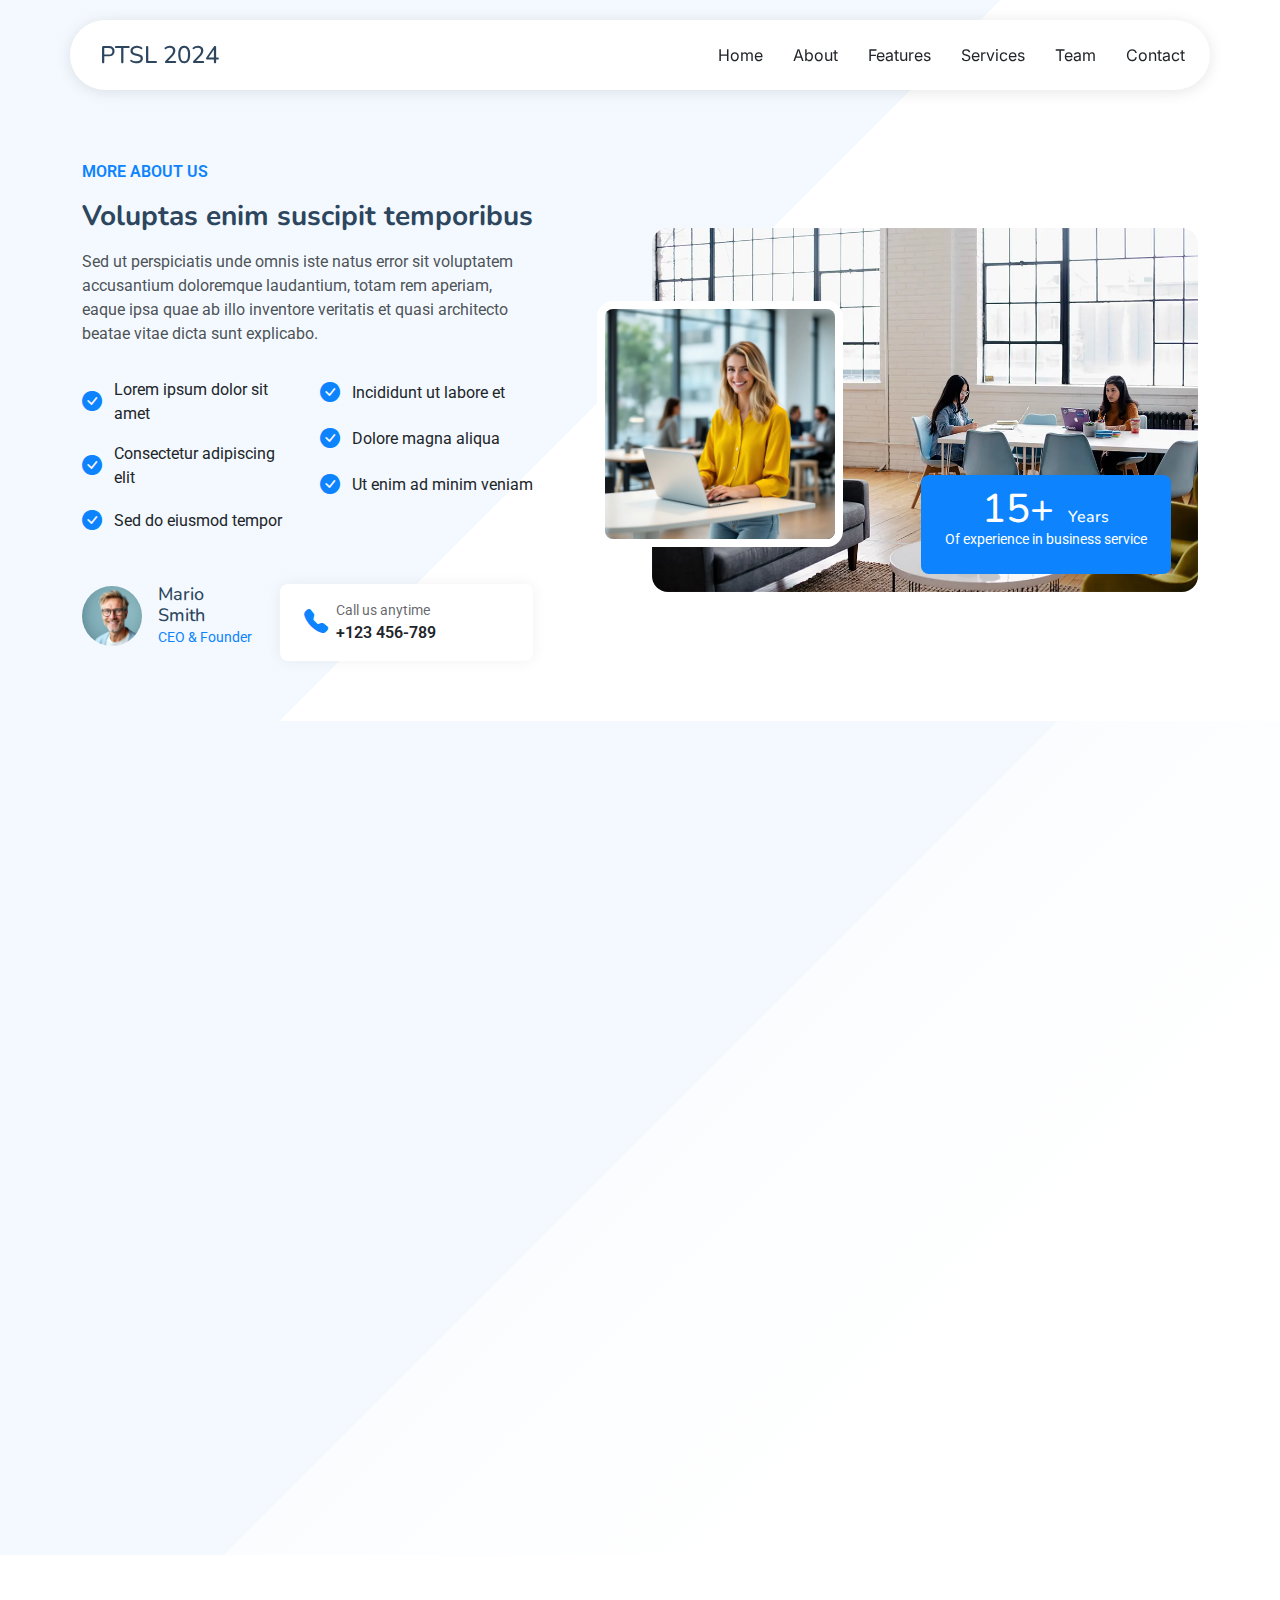
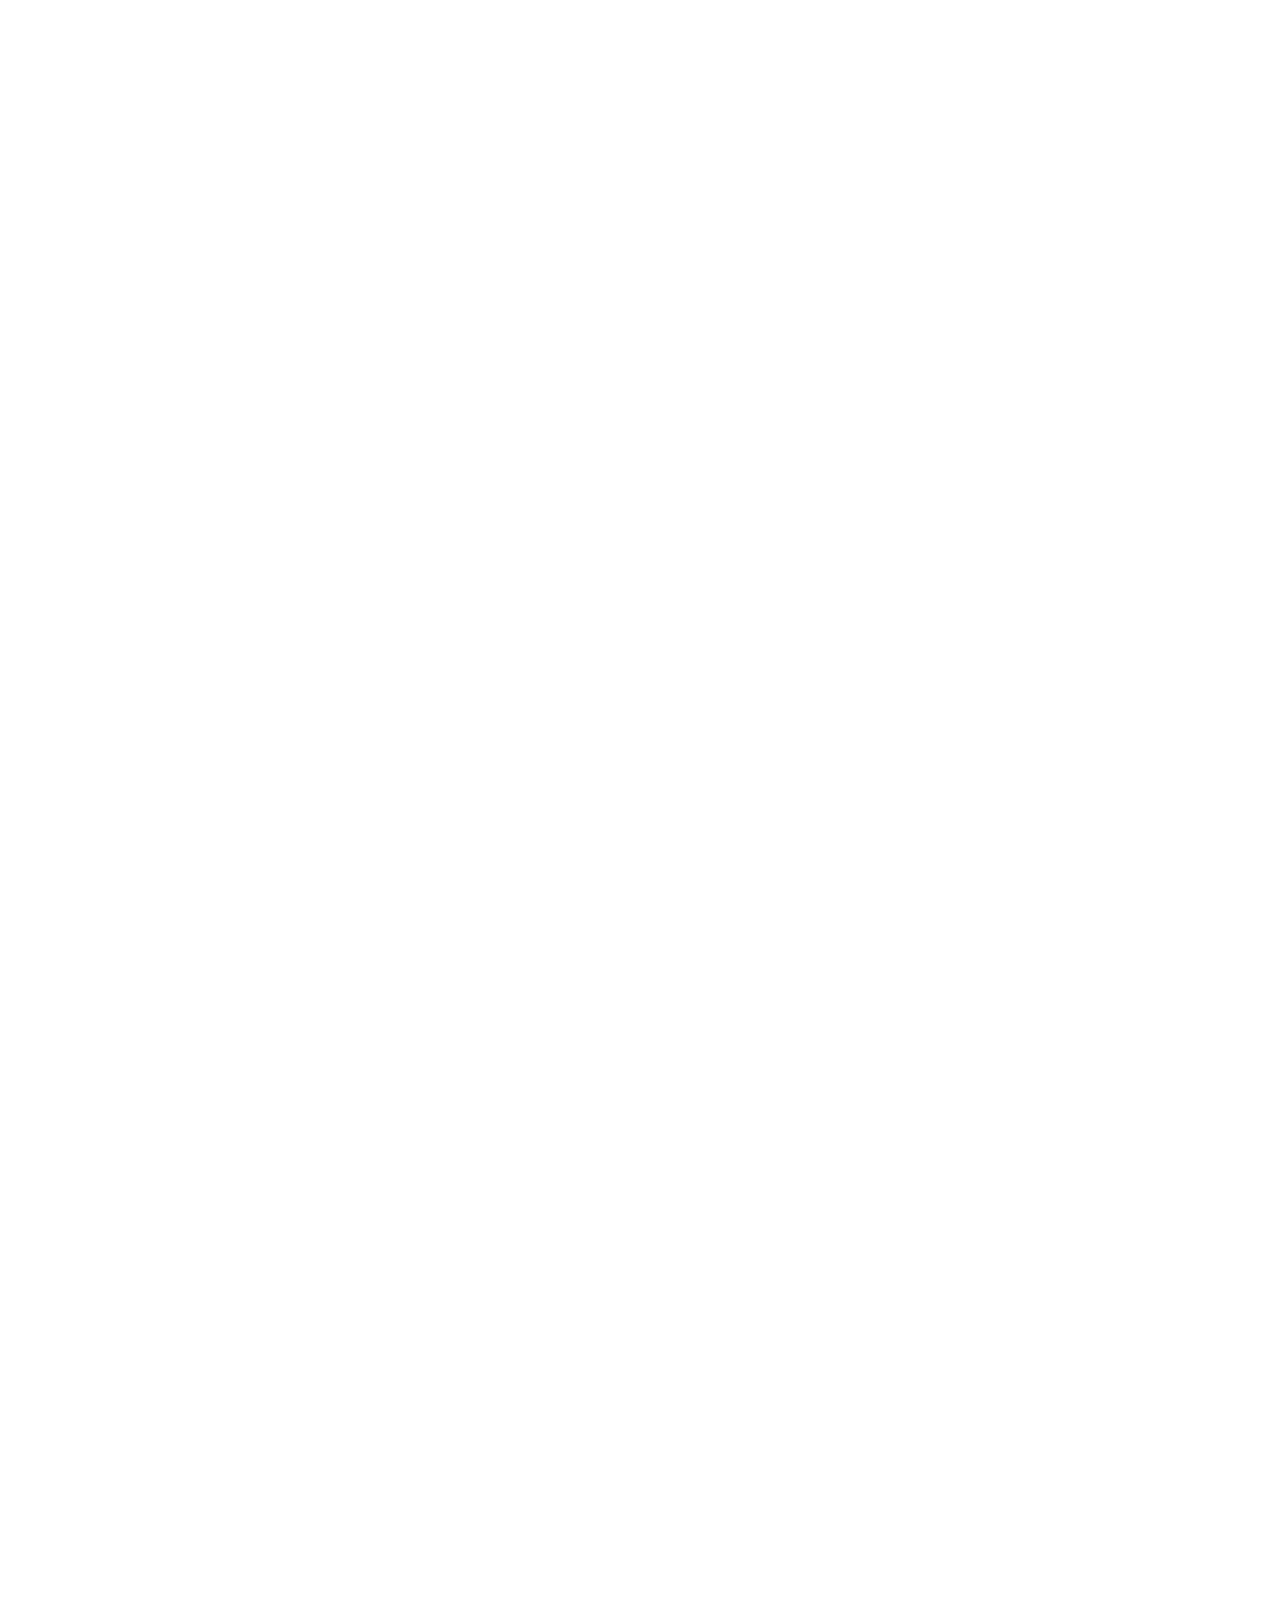
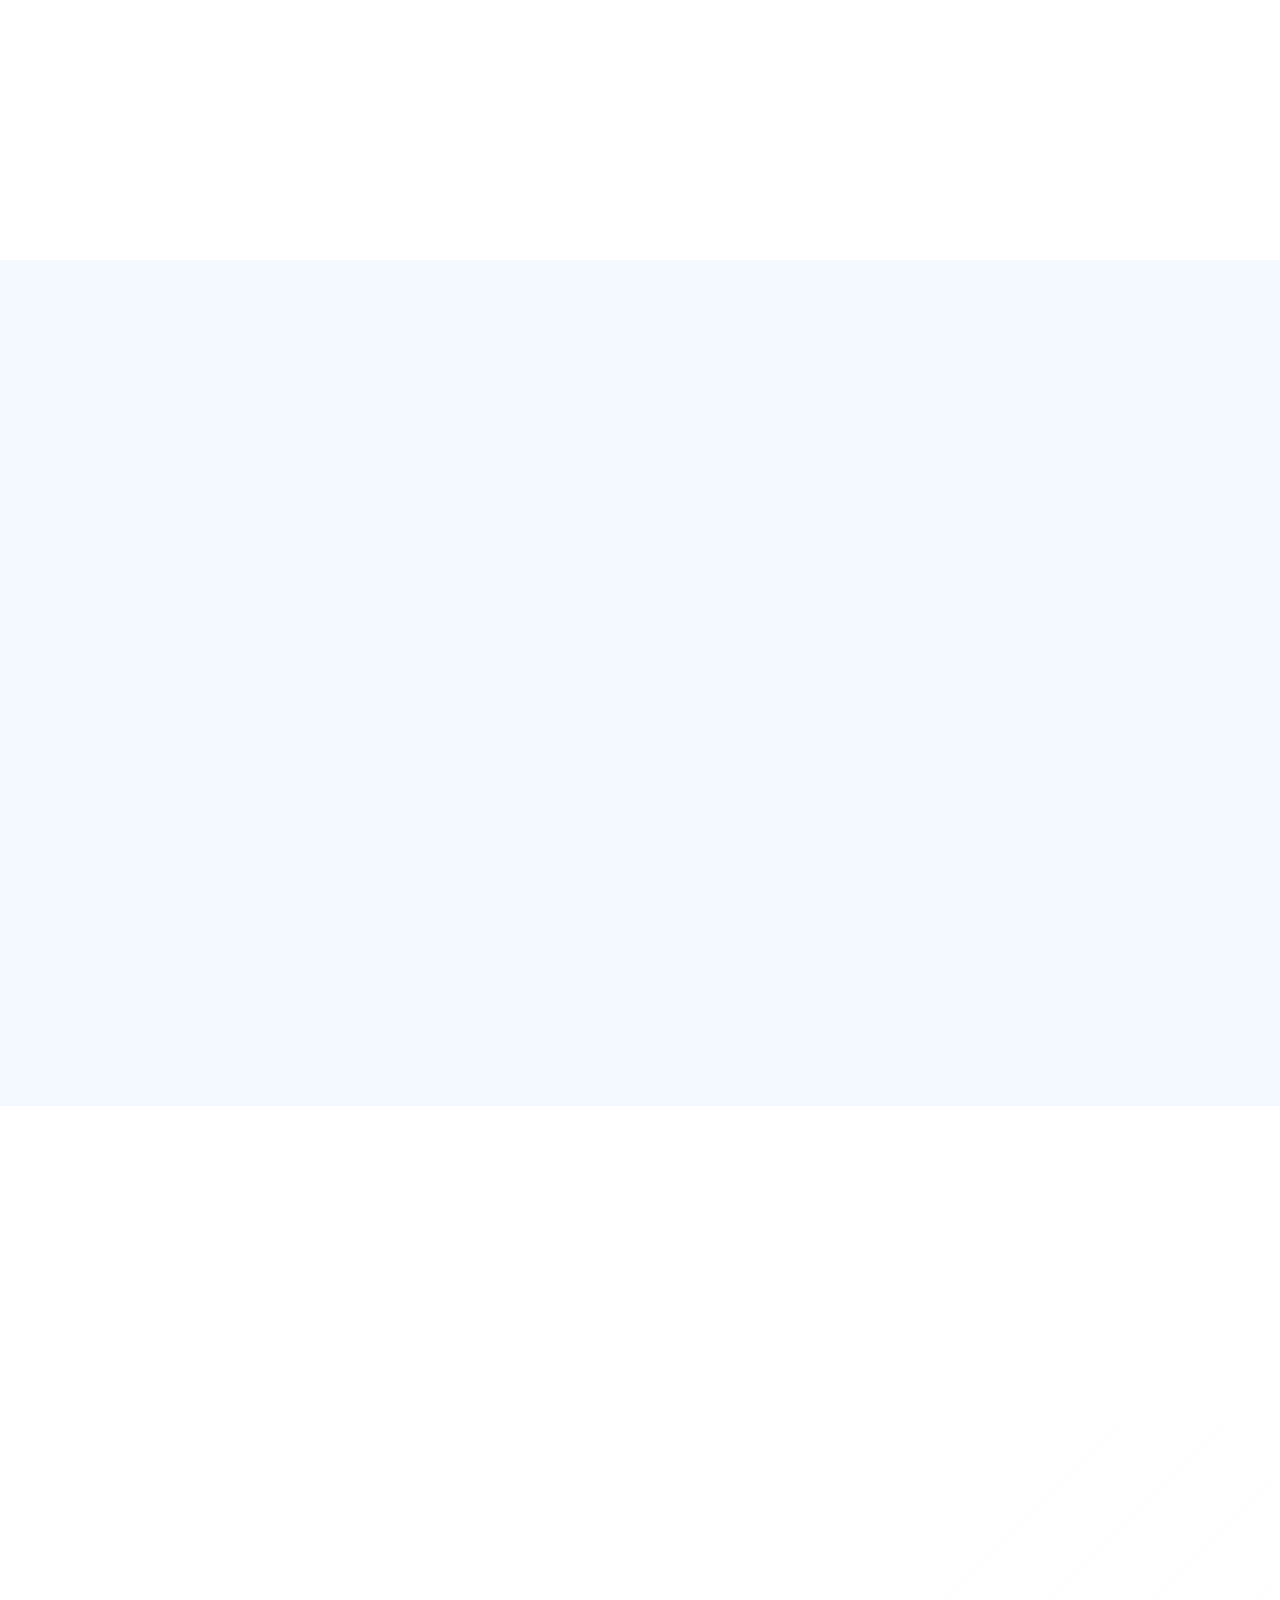
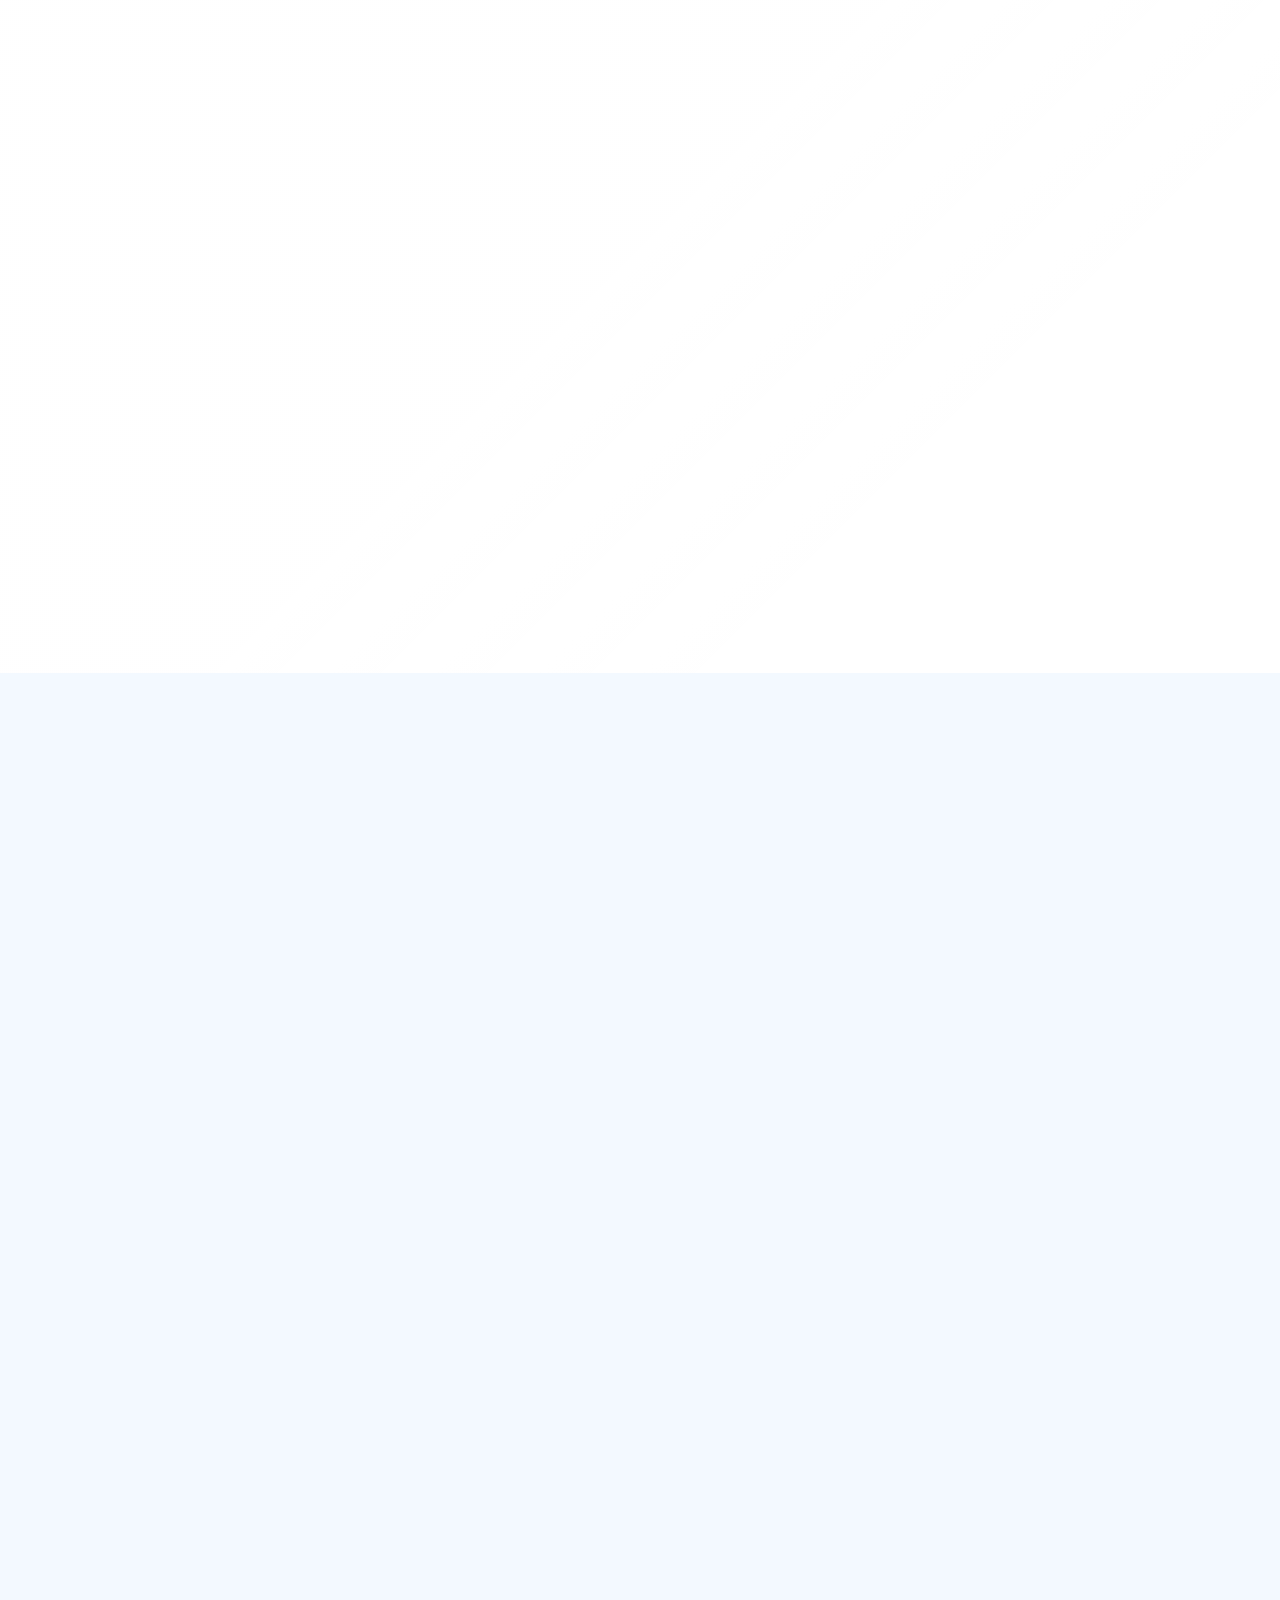
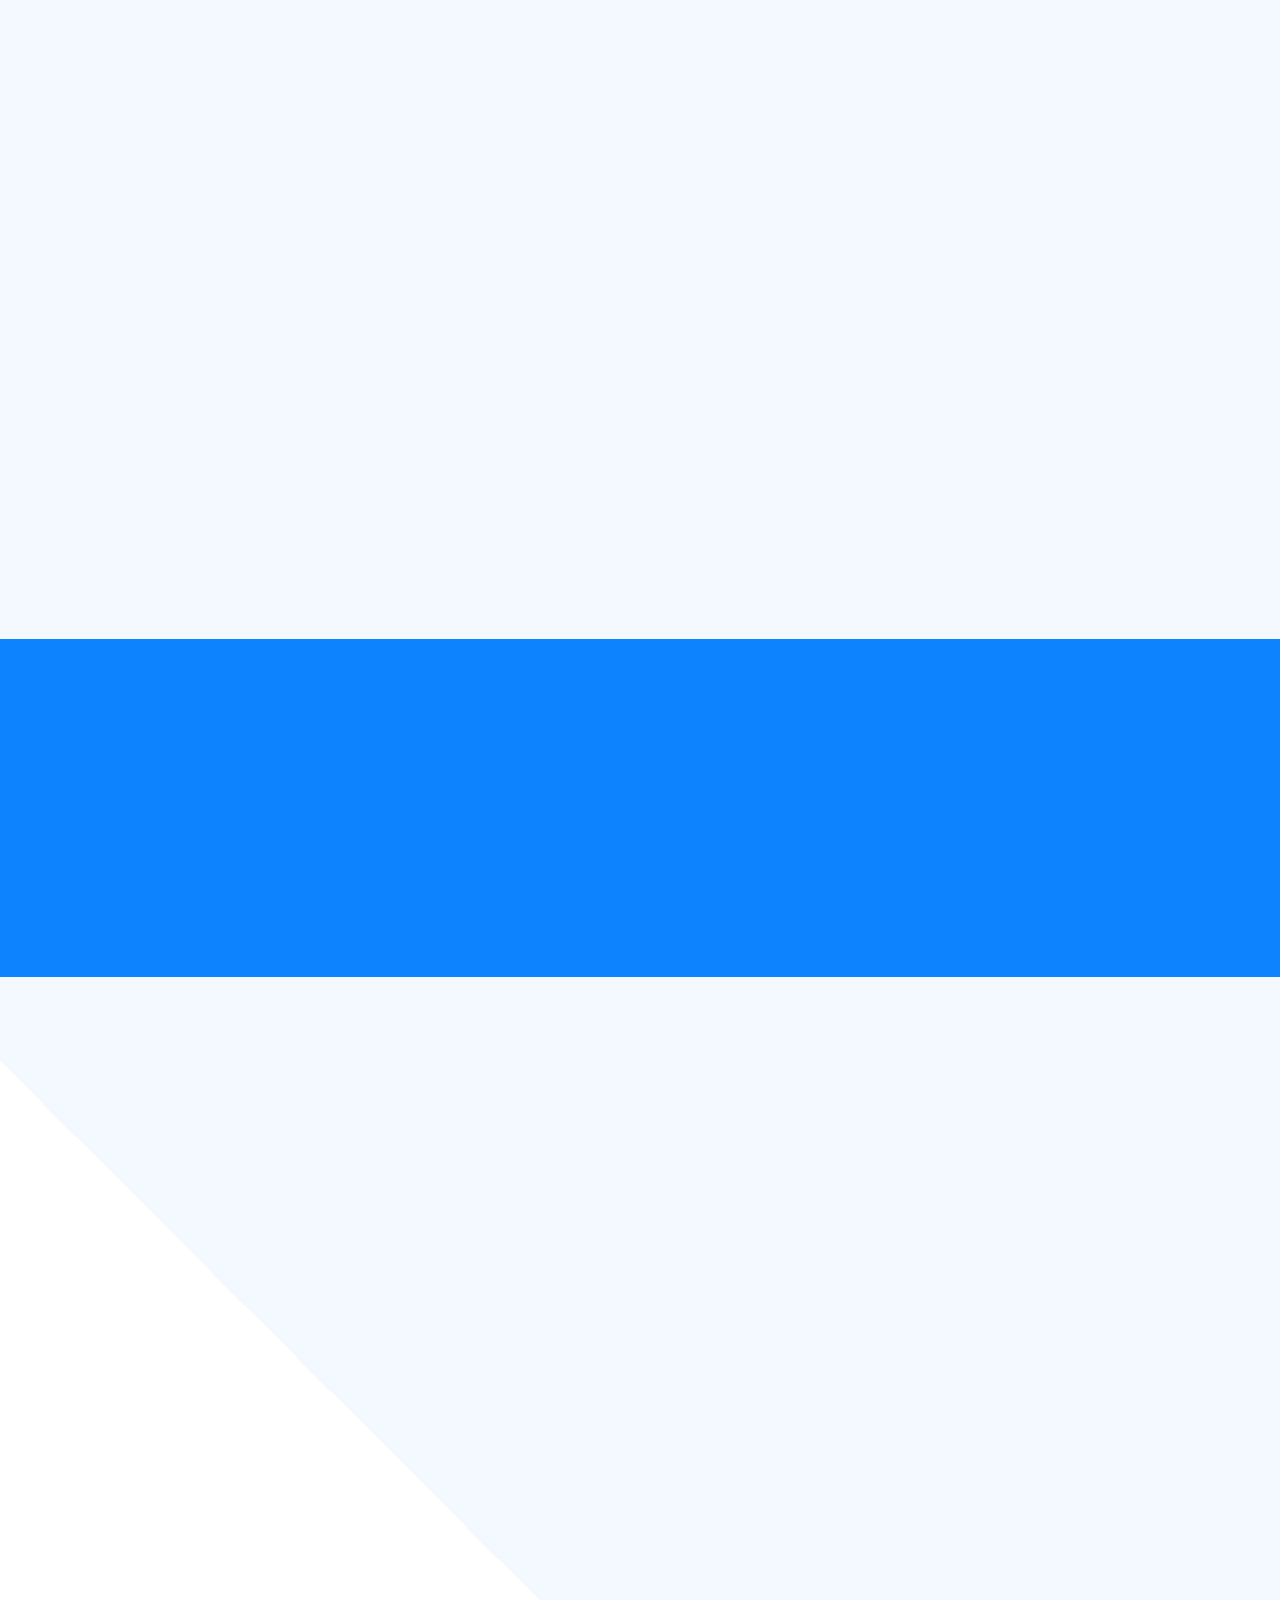
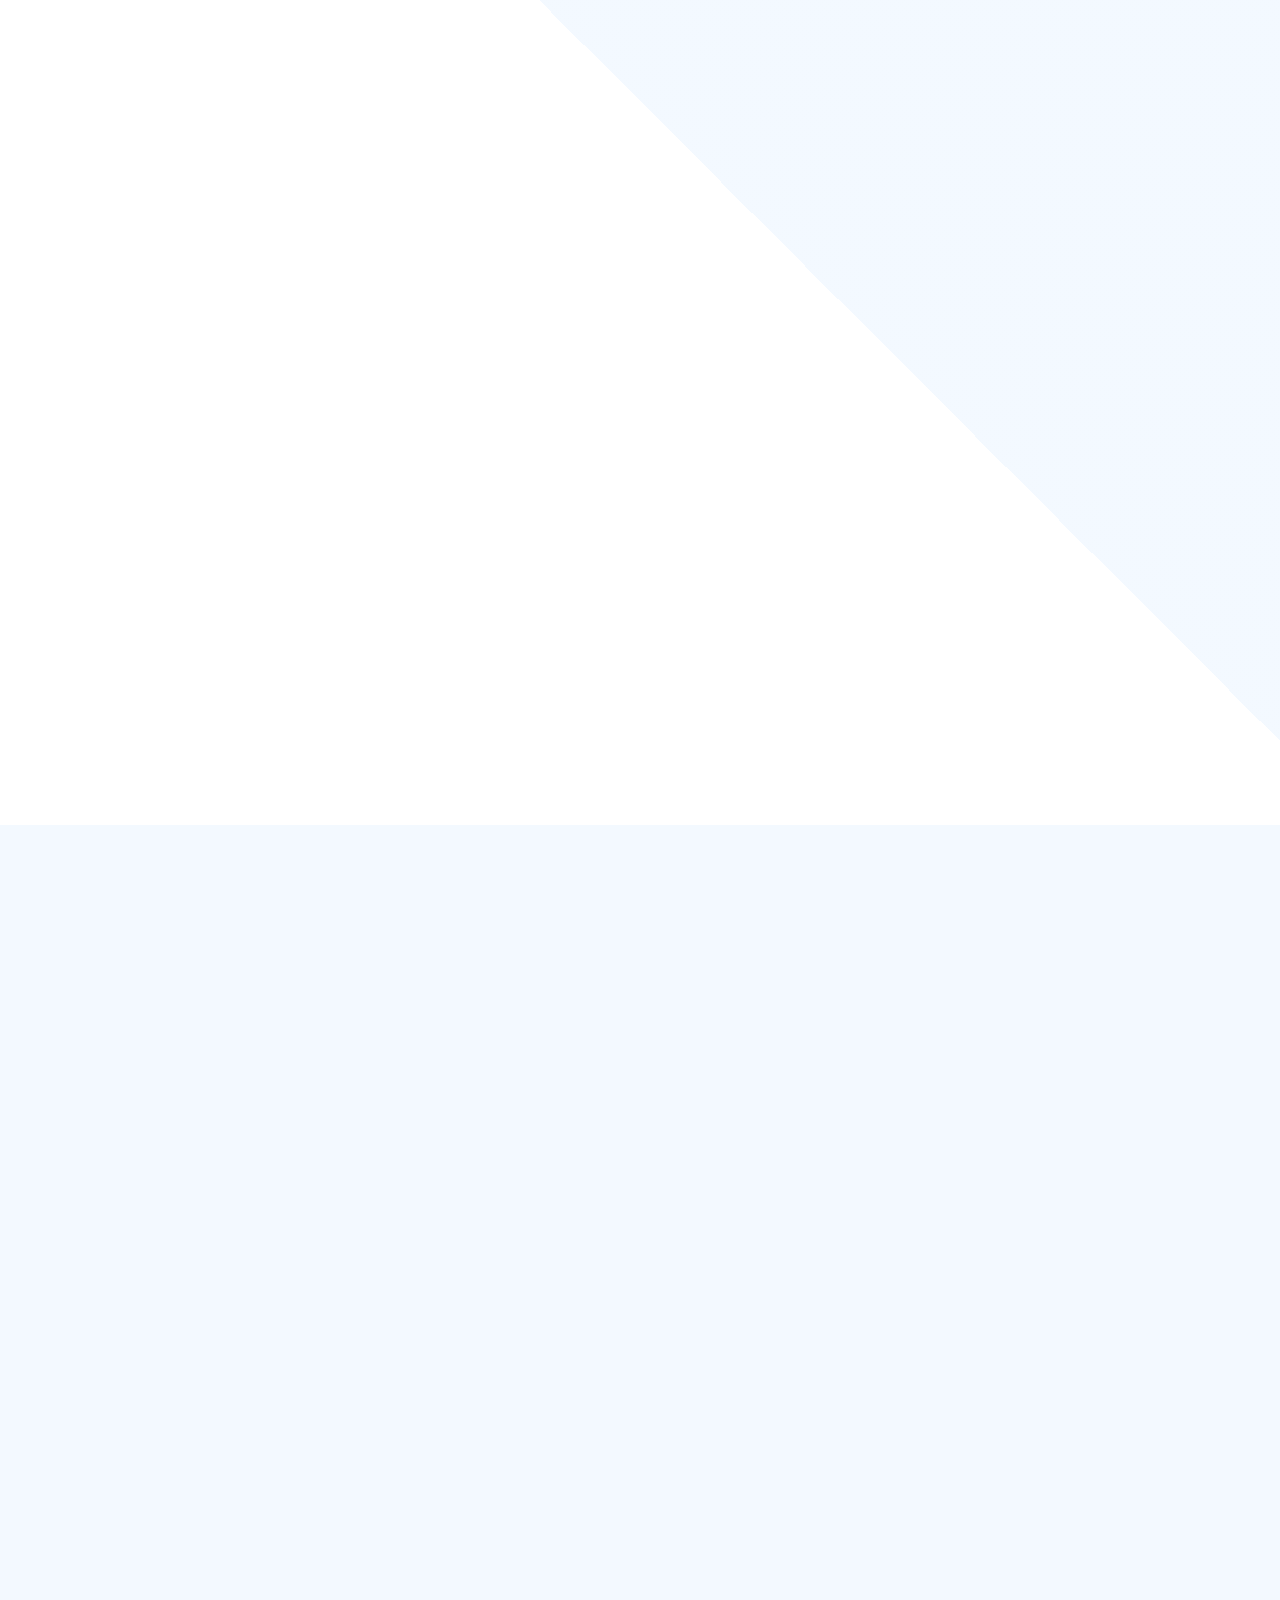
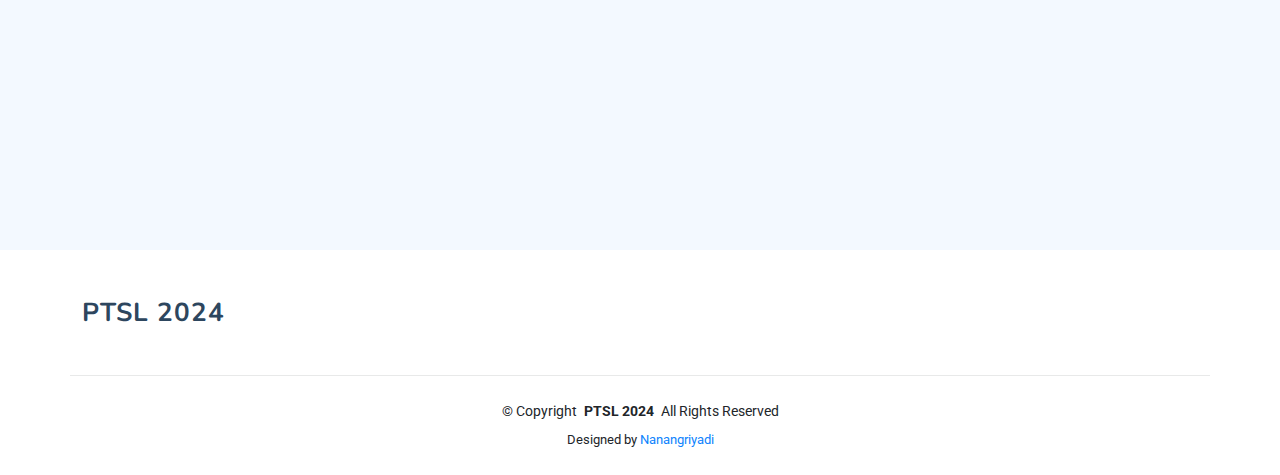
<file: master.html>
<!DOCTYPE html>
<html lang="en">
  <head>
    <meta charset="utf-8" />
    <meta content="width=device-width, initial-scale=1.0" name="viewport" />
    <title>PTSL 2024 | About </title>
    <meta name="description" content="" />
    <meta name="keywords" content="" />

    <!-- Favicons -->
    <link href="assets/img/favicon.png" rel="icon" />
    <link href="assets/img/apple-touch-icon.png" rel="apple-touch-icon" />

    <!-- Fonts -->
    <link href="https://fonts.googleapis.com" rel="preconnect" />
    <link href="https://fonts.gstatic.com" rel="preconnect" crossorigin />
    <link
      href="https://fonts.googleapis.com/css2?family=Roboto:ital,wght@0,100;0,300;0,400;0,500;0,700;0,900;1,100;1,300;1,400;1,500;1,700;1,900&family=Inter:wght@100;200;300;400;500;600;700;800;900&family=Nunito:ital,wght@0,200;0,300;0,400;0,500;0,600;0,700;0,800;0,900;1,200;1,300;1,400;1,500;1,600;1,700;1,800;1,900&display=swap"
      rel="stylesheet"
    />

    <!-- Vendor CSS Files -->
    <link
      href="assets/vendor/bootstrap/css/bootstrap.min.css"
      rel="stylesheet"
    />
    <link
      href="assets/vendor/bootstrap-icons/bootstrap-icons.css"
      rel="stylesheet"
    />
    <link href="assets/vendor/aos/aos.css" rel="stylesheet" />
    <link
      href="assets/vendor/glightbox/css/glightbox.min.css"
      rel="stylesheet"
    />
    <link href="assets/vendor/swiper/swiper-bundle.min.css" rel="stylesheet" />

    <!-- Main CSS File -->
    <link href="assets/css/main.css" rel="stylesheet" />
  </head>

  <body class="index-page">
    <header id="header" class="header d-flex align-items-center fixed-top">
      <div
        class="header-container container-fluid container-xl position-relative d-flex align-items-center justify-content-between"
      >
        <a
          href="../PTSL_2024/index.html"
          class="logo d-flex align-items-center me-auto me-xl-0"
        >
          <!-- Uncomment the line below if you also wish to use an image logo -->
          <!-- <img src="assets/img/logo.png" alt=""> -->
          <h1 class="sitename">PTSL 2024</h1>
        </a>

        <nav id="navmenu" class="navmenu">
          <ul>
            <li><a href="../PTSL_2024/index.html">Home</a></li>
            <li><a href="../PTSL_2024/about.html">About</a></li>
            <li><a href="../PTSL_2024/feature.html">Features</a></li>
            <li><a href="../PTSL_2024/services.html">Services</a></li>
            <li><a href="../PTSL_2024/team.html">Team</a></li>
            <li><a href="../PTSL_2024/contact.html">Contact</a></li>
          </ul>
          <i class="mobile-nav-toggle d-xl-none bi bi-list"></i>
        </nav>
      </div>
    </header>

    <main class="main">
      <!-- Hero Section -->

      <!-- About Section -->
      <section id="about" class="about section">
        <div class="container" data-aos="fade-up" data-aos-delay="100">
          <div class="row gy-4 align-items-center justify-content-between">
            <div class="col-xl-5" data-aos="fade-up" data-aos-delay="200">
              <span class="about-meta">MORE ABOUT US</span>
              <h2 class="about-title">Voluptas enim suscipit temporibus</h2>
              <p class="about-description">
                Sed ut perspiciatis unde omnis iste natus error sit voluptatem
                accusantium doloremque laudantium, totam rem aperiam, eaque ipsa
                quae ab illo inventore veritatis et quasi architecto beatae
                vitae dicta sunt explicabo.
              </p>

              <div class="row feature-list-wrapper">
                <div class="col-md-6">
                  <ul class="feature-list">
                    <li>
                      <i class="bi bi-check-circle-fill"></i> Lorem ipsum dolor
                      sit amet
                    </li>
                    <li>
                      <i class="bi bi-check-circle-fill"></i> Consectetur
                      adipiscing elit
                    </li>
                    <li>
                      <i class="bi bi-check-circle-fill"></i> Sed do eiusmod
                      tempor
                    </li>
                  </ul>
                </div>
                <div class="col-md-6">
                  <ul class="feature-list">
                    <li>
                      <i class="bi bi-check-circle-fill"></i> Incididunt ut
                      labore et
                    </li>
                    <li>
                      <i class="bi bi-check-circle-fill"></i> Dolore magna
                      aliqua
                    </li>
                    <li>
                      <i class="bi bi-check-circle-fill"></i> Ut enim ad minim
                      veniam
                    </li>
                  </ul>
                </div>
              </div>

              <div class="info-wrapper">
                <div class="row gy-4">
                  <div class="col-lg-5">
                    <div class="profile d-flex align-items-center gap-3">
                      <img
                        src="assets/img/avatar-1.webp"
                        alt="CEO Profile"
                        class="profile-image"
                      />
                      <div>
                        <h4 class="profile-name">Mario Smith</h4>
                        <p class="profile-position">CEO &amp; Founder</p>
                      </div>
                    </div>
                  </div>
                  <div class="col-lg-7">
                    <div class="contact-info d-flex align-items-center gap-2">
                      <i class="bi bi-telephone-fill"></i>
                      <div>
                        <p class="contact-label">Call us anytime</p>
                        <p class="contact-number">+123 456-789</p>
                      </div>
                    </div>
                  </div>
                </div>
              </div>
            </div>

            <div class="col-xl-6" data-aos="fade-up" data-aos-delay="300">
              <div class="image-wrapper">
                <div
                  class="images position-relative"
                  data-aos="zoom-out"
                  data-aos-delay="400"
                >
                  <img
                    src="assets/img/about-5.webp"
                    alt="Business Meeting"
                    class="img-fluid main-image rounded-4"
                  />
                  <img
                    src="assets/img/about-2.webp"
                    alt="Team Discussion"
                    class="img-fluid small-image rounded-4"
                  />
                </div>
                <div class="experience-badge floating">
                  <h3>15+ <span>Years</span></h3>
                  <p>Of experience in business service</p>
                </div>
              </div>
            </div>
          </div>
        </div>
      </section>
      <!-- /About Section -->

      <!-- Features Section -->
      <section id="features" class="features section">
        <!-- Section Title -->
        <div class="container section-title" data-aos="fade-up">
          <h2>Features</h2>
          <p>
            Necessitatibus eius consequatur ex aliquid fuga eum quidem sint
            consectetur velit
          </p>
        </div>
        <!-- End Section Title -->

        <div class="container">
          <div class="d-flex justify-content-center">
            <ul class="nav nav-tabs" data-aos="fade-up" data-aos-delay="100">
              <li class="nav-item">
                <a
                  class="nav-link active show"
                  data-bs-toggle="tab"
                  data-bs-target="#features-tab-1"
                >
                  <h4>Modisit</h4>
                </a>
              </li>
              <!-- End tab nav item -->

              <li class="nav-item">
                <a
                  class="nav-link"
                  data-bs-toggle="tab"
                  data-bs-target="#features-tab-2"
                >
                  <h4>Praesenti</h4> </a
                ><!-- End tab nav item -->
              </li>
              <li class="nav-item">
                <a
                  class="nav-link"
                  data-bs-toggle="tab"
                  data-bs-target="#features-tab-3"
                >
                  <h4>Explica</h4>
                </a>
              </li>
              <!-- End tab nav item -->
            </ul>
          </div>

          <div class="tab-content" data-aos="fade-up" data-aos-delay="200">
            <div class="tab-pane fade active show" id="features-tab-1">
              <div class="row">
                <div
                  class="col-lg-6 order-2 order-lg-1 mt-3 mt-lg-0 d-flex flex-column justify-content-center"
                >
                  <h3>Voluptatem dignissimos provident</h3>
                  <p class="fst-italic">
                    Lorem ipsum dolor sit amet, consectetur adipiscing elit, sed
                    do eiusmod tempor incididunt ut labore et dolore magna
                    aliqua.
                  </p>
                  <ul>
                    <li>
                      <i class="bi bi-check2-all"></i>
                      <span
                        >Ullamco laboris nisi ut aliquip ex ea commodo
                        consequat.</span
                      >
                    </li>
                    <li>
                      <i class="bi bi-check2-all"></i>
                      <span
                        >Duis aute irure dolor in reprehenderit in voluptate
                        velit.</span
                      >
                    </li>
                    <li>
                      <i class="bi bi-check2-all"></i>
                      <span
                        >Ullamco laboris nisi ut aliquip ex ea commodo
                        consequat. Duis aute irure dolor in reprehenderit in
                        voluptate trideta storacalaperda mastiro dolore eu
                        fugiat nulla pariatur.</span
                      >
                    </li>
                  </ul>
                </div>
                <div class="col-lg-6 order-1 order-lg-2 text-center">
                  <img
                    src="assets/img/features-illustration-1.webp"
                    alt=""
                    class="img-fluid"
                  />
                </div>
              </div>
            </div>
            <!-- End tab content item -->

            <div class="tab-pane fade" id="features-tab-2">
              <div class="row">
                <div
                  class="col-lg-6 order-2 order-lg-1 mt-3 mt-lg-0 d-flex flex-column justify-content-center"
                >
                  <h3>Neque exercitationem debitis</h3>
                  <p class="fst-italic">
                    Lorem ipsum dolor sit amet, consectetur adipiscing elit, sed
                    do eiusmod tempor incididunt ut labore et dolore magna
                    aliqua.
                  </p>
                  <ul>
                    <li>
                      <i class="bi bi-check2-all"></i>
                      <span
                        >Ullamco laboris nisi ut aliquip ex ea commodo
                        consequat.</span
                      >
                    </li>
                    <li>
                      <i class="bi bi-check2-all"></i>
                      <span
                        >Duis aute irure dolor in reprehenderit in voluptate
                        velit.</span
                      >
                    </li>
                    <li>
                      <i class="bi bi-check2-all"></i>
                      <span
                        >Provident mollitia neque rerum asperiores dolores quos
                        qui a. Ipsum neque dolor voluptate nisi sed.</span
                      >
                    </li>
                    <li>
                      <i class="bi bi-check2-all"></i>
                      <span
                        >Ullamco laboris nisi ut aliquip ex ea commodo
                        consequat. Duis aute irure dolor in reprehenderit in
                        voluptate trideta storacalaperda mastiro dolore eu
                        fugiat nulla pariatur.</span
                      >
                    </li>
                  </ul>
                </div>
                <div class="col-lg-6 order-1 order-lg-2 text-center">
                  <img
                    src="assets/img/features-illustration-2.webp"
                    alt=""
                    class="img-fluid"
                  />
                </div>
              </div>
            </div>
            <!-- End tab content item -->

            <div class="tab-pane fade" id="features-tab-3">
              <div class="row">
                <div
                  class="col-lg-6 order-2 order-lg-1 mt-3 mt-lg-0 d-flex flex-column justify-content-center"
                >
                  <h3>Voluptatibus commodi accusamu</h3>
                  <ul>
                    <li>
                      <i class="bi bi-check2-all"></i>
                      <span
                        >Ullamco laboris nisi ut aliquip ex ea commodo
                        consequat.</span
                      >
                    </li>
                    <li>
                      <i class="bi bi-check2-all"></i>
                      <span
                        >Duis aute irure dolor in reprehenderit in voluptate
                        velit.</span
                      >
                    </li>
                    <li>
                      <i class="bi bi-check2-all"></i>
                      <span
                        >Provident mollitia neque rerum asperiores dolores quos
                        qui a. Ipsum neque dolor voluptate nisi sed.</span
                      >
                    </li>
                  </ul>
                  <p class="fst-italic">
                    Lorem ipsum dolor sit amet, consectetur adipiscing elit, sed
                    do eiusmod tempor incididunt ut labore et dolore magna
                    aliqua.
                  </p>
                </div>
                <div class="col-lg-6 order-1 order-lg-2 text-center">
                  <img
                    src="assets/img/features-illustration-3.webp"
                    alt=""
                    class="img-fluid"
                  />
                </div>
              </div>
            </div>
            <!-- End tab content item -->
          </div>
        </div>
      </section>
      <!-- /Features Section -->

      <!-- Features Cards Section -->
      <section id="features-cards" class="features-cards section">
        <div class="container">
          <div class="row gy-4">
            <div
              class="col-xl-3 col-md-6"
              data-aos="zoom-in"
              data-aos-delay="100"
            >
              <div class="feature-box orange">
                <i class="bi bi-award"></i>
                <h4>Corporis voluptates</h4>
                <p>
                  Consequuntur sunt aut quasi enim aliquam quae harum pariatur
                  laboris nisi ut aliquip
                </p>
              </div>
            </div>
            <!-- End Feature Borx-->

            <div
              class="col-xl-3 col-md-6"
              data-aos="zoom-in"
              data-aos-delay="200"
            >
              <div class="feature-box blue">
                <i class="bi bi-patch-check"></i>
                <h4>Explicabo consectetur</h4>
                <p>
                  Est autem dicta beatae suscipit. Sint veritatis et sit quasi
                  ab aut inventore
                </p>
              </div>
            </div>
            <!-- End Feature Borx-->

            <div
              class="col-xl-3 col-md-6"
              data-aos="zoom-in"
              data-aos-delay="300"
            >
              <div class="feature-box green">
                <i class="bi bi-sunrise"></i>
                <h4>Ullamco laboris</h4>
                <p>
                  Excepteur sint occaecat cupidatat non proident, sunt in culpa
                  qui officia deserunt
                </p>
              </div>
            </div>
            <!-- End Feature Borx-->

            <div
              class="col-xl-3 col-md-6"
              data-aos="zoom-in"
              data-aos-delay="400"
            >
              <div class="feature-box red">
                <i class="bi bi-shield-check"></i>
                <h4>Labore consequatur</h4>
                <p>
                  Aut suscipit aut cum nemo deleniti aut omnis. Doloribus ut
                  maiores omnis facere
                </p>
              </div>
            </div>
            <!-- End Feature Borx-->
          </div>
        </div>
      </section>
      <!-- /Features Cards Section -->

      <!-- Features 2 Section -->
      <section id="features-2" class="features-2 section">
        <div class="container" data-aos="fade-up" data-aos-delay="100">
          <div class="row align-items-center">
            <div class="col-lg-4">
              <div
                class="feature-item text-end mb-5"
                data-aos="fade-right"
                data-aos-delay="200"
              >
                <div
                  class="d-flex align-items-center justify-content-end gap-4"
                >
                  <div class="feature-content">
                    <h3>Use On Any Device</h3>
                    <p>
                      Vestibulum ante ipsum primis in faucibus orci luctus et
                      ultrices posuere cubilia Curae; In ac dui quis mi
                      consectetuer lacinia.
                    </p>
                  </div>
                  <div class="feature-icon flex-shrink-0">
                    <i class="bi bi-display"></i>
                  </div>
                </div>
              </div>
              <!-- End .feature-item -->

              <div
                class="feature-item text-end mb-5"
                data-aos="fade-right"
                data-aos-delay="300"
              >
                <div
                  class="d-flex align-items-center justify-content-end gap-4"
                >
                  <div class="feature-content">
                    <h3>Feather Icons</h3>
                    <p>
                      Phasellus ullamcorper ipsum rutrum nunc nunc nonummy metus
                      vestibulum volutpat sapien arcu sed augue aliquam erat
                      volutpat.
                    </p>
                  </div>
                  <div class="feature-icon flex-shrink-0">
                    <i class="bi bi-feather"></i>
                  </div>
                </div>
              </div>
              <!-- End .feature-item -->

              <div
                class="feature-item text-end"
                data-aos="fade-right"
                data-aos-delay="400"
              >
                <div
                  class="d-flex align-items-center justify-content-end gap-4"
                >
                  <div class="feature-content">
                    <h3>Retina Ready</h3>
                    <p>
                      Aenean tellus metus bibendum sed posuere ac mattis non
                      nunc vestibulum fringilla purus sit amet fermentum aenean
                      commodo.
                    </p>
                  </div>
                  <div class="feature-icon flex-shrink-0">
                    <i class="bi bi-eye"></i>
                  </div>
                </div>
              </div>
              <!-- End .feature-item -->
            </div>

            <div class="col-lg-4" data-aos="zoom-in" data-aos-delay="200">
              <div class="phone-mockup text-center">
                <img
                  src="assets/img/phone-app-screen.webp"
                  alt="Phone Mockup"
                  class="img-fluid"
                />
              </div>
            </div>
            <!-- End Phone Mockup -->

            <div class="col-lg-4">
              <div
                class="feature-item mb-5"
                data-aos="fade-left"
                data-aos-delay="200"
              >
                <div class="d-flex align-items-center gap-4">
                  <div class="feature-icon flex-shrink-0">
                    <i class="bi bi-code-square"></i>
                  </div>
                  <div class="feature-content">
                    <h3>W3c Valid Code</h3>
                    <p>
                      Donec vitae sapien ut libero venenatis faucibus nullam
                      quis ante etiam sit amet orci eget eros faucibus
                      tincidunt.
                    </p>
                  </div>
                </div>
              </div>
              <!-- End .feature-item -->

              <div
                class="feature-item mb-5"
                data-aos="fade-left"
                data-aos-delay="300"
              >
                <div class="d-flex align-items-center gap-4">
                  <div class="feature-icon flex-shrink-0">
                    <i class="bi bi-phone"></i>
                  </div>
                  <div class="feature-content">
                    <h3>Fully Responsive</h3>
                    <p>
                      Maecenas tempus tellus eget condimentum rhoncus sem quam
                      semper libero sit amet adipiscing sem neque sed ipsum.
                    </p>
                  </div>
                </div>
              </div>
              <!-- End .feature-item -->

              <div
                class="feature-item"
                data-aos="fade-left"
                data-aos-delay="400"
              >
                <div class="d-flex align-items-center gap-4">
                  <div class="feature-icon flex-shrink-0">
                    <i class="bi bi-browser-chrome"></i>
                  </div>
                  <div class="feature-content">
                    <h3>Browser Compatibility</h3>
                    <p>
                      Nullam dictum felis eu pede mollis pretium integer
                      tincidunt cras dapibus vivamus elementum semper nisi
                      aenean vulputate.
                    </p>
                  </div>
                </div>
              </div>
              <!-- End .feature-item -->
            </div>
          </div>
        </div>
      </section>
      <!-- /Features 2 Section -->

      <!-- Call To Action Section -->
      <section id="call-to-action" class="call-to-action section">
        <div class="container" data-aos="fade-up" data-aos-delay="100">
          <div
            class="row justify-content-center align-items-center position-relative"
          >
            <div class="col-lg-8 mx-auto text-center">
              <h2 class="display-4 mb-4">
                Maecenas tempus tellus eget condimentum
              </h2>
              <p class="mb-4">
                Vestibulum ante ipsum primis in faucibus orci luctus et ultrices
                posuere cubilia Curae; Donec velit neque, auctor sit amet
                aliquam vel
              </p>
              <a href="#" class="btn btn-cta">Call To Action</a>
            </div>

            <!-- Abstract Background Elements -->
            <div class="shape shape-1">
              <svg viewBox="0 0 200 200" xmlns="http://www.w3.org/2000/svg">
                <path
                  d="M47.1,-57.1C59.9,-45.6,68.5,-28.9,71.4,-10.9C74.2,7.1,71.3,26.3,61.5,41.1C51.7,55.9,35,66.2,16.9,69.2C-1.3,72.2,-21,67.8,-36.9,57.9C-52.8,48,-64.9,32.6,-69.1,15.1C-73.3,-2.4,-69.5,-22,-59.4,-37.1C-49.3,-52.2,-32.8,-62.9,-15.7,-64.9C1.5,-67,34.3,-68.5,47.1,-57.1Z"
                  transform="translate(100 100)"
                ></path>
              </svg>
            </div>

            <div class="shape shape-2">
              <svg viewBox="0 0 200 200" xmlns="http://www.w3.org/2000/svg">
                <path
                  d="M41.3,-49.1C54.4,-39.3,66.6,-27.2,71.1,-12.1C75.6,3,72.4,20.9,63.3,34.4C54.2,47.9,39.2,56.9,23.2,62.3C7.1,67.7,-10,69.4,-24.8,64.1C-39.7,58.8,-52.3,46.5,-60.1,31.5C-67.9,16.4,-70.9,-1.4,-66.3,-16.6C-61.8,-31.8,-49.7,-44.3,-36.3,-54C-22.9,-63.7,-8.2,-70.6,3.6,-75.1C15.4,-79.6,28.2,-58.9,41.3,-49.1Z"
                  transform="translate(100 100)"
                ></path>
              </svg>
            </div>

            <!-- Dot Pattern Groups -->
            <div class="dots dots-1">
              <svg viewBox="0 0 100 100" xmlns="http://www.w3.org/2000/svg">
                <pattern
                  id="dot-pattern"
                  x="0"
                  y="0"
                  width="20"
                  height="20"
                  patternUnits="userSpaceOnUse"
                >
                  <circle cx="2" cy="2" r="2" fill="currentColor"></circle>
                </pattern>
                <rect width="100" height="100" fill="url(#dot-pattern)"></rect>
              </svg>
            </div>

            <div class="dots dots-2">
              <svg viewBox="0 0 100 100" xmlns="http://www.w3.org/2000/svg">
                <pattern
                  id="dot-pattern-2"
                  x="0"
                  y="0"
                  width="20"
                  height="20"
                  patternUnits="userSpaceOnUse"
                >
                  <circle cx="2" cy="2" r="2" fill="currentColor"></circle>
                </pattern>
                <rect
                  width="100"
                  height="100"
                  fill="url(#dot-pattern-2)"
                ></rect>
              </svg>
            </div>

            <div class="shape shape-3">
              <svg viewBox="0 0 200 200" xmlns="http://www.w3.org/2000/svg">
                <path
                  d="M43.3,-57.1C57.4,-46.5,71.1,-32.6,75.3,-16.2C79.5,0.2,74.2,19.1,65.1,35.3C56,51.5,43.1,65,27.4,71.7C11.7,78.4,-6.8,78.3,-23.9,72.4C-41,66.5,-56.7,54.8,-65.4,39.2C-74.1,23.6,-75.8,4,-71.7,-13.2C-67.6,-30.4,-57.7,-45.2,-44.3,-56.1C-30.9,-67,-15.5,-74,0.7,-74.9C16.8,-75.8,33.7,-70.7,43.3,-57.1Z"
                  transform="translate(100 100)"
                ></path>
              </svg>
            </div>
          </div>
        </div>
      </section>
      <!-- /Call To Action Section -->

      <!-- Clients Section -->
      <section id="clients" class="clients section">
        <div class="container" data-aos="fade-up" data-aos-delay="100">
          <div class="swiper init-swiper">
            <script type="application/json" class="swiper-config">
              {
                "loop": true,
                "speed": 600,
                "autoplay": {
                  "delay": 5000
                },
                "slidesPerView": "auto",
                "pagination": {
                  "el": ".swiper-pagination",
                  "type": "bullets",
                  "clickable": true
                },
                "breakpoints": {
                  "320": {
                    "slidesPerView": 2,
                    "spaceBetween": 40
                  },
                  "480": {
                    "slidesPerView": 3,
                    "spaceBetween": 60
                  },
                  "640": {
                    "slidesPerView": 4,
                    "spaceBetween": 80
                  },
                  "992": {
                    "slidesPerView": 6,
                    "spaceBetween": 120
                  }
                }
              }
            </script>
            <div class="swiper-wrapper align-items-center">
              <div class="swiper-slide">
                <img
                  src="assets/img/clients/client-1.png"
                  class="img-fluid"
                  alt=""
                />
              </div>
              <div class="swiper-slide">
                <img
                  src="assets/img/clients/client-2.png"
                  class="img-fluid"
                  alt=""
                />
              </div>
              <div class="swiper-slide">
                <img
                  src="assets/img/clients/client-3.png"
                  class="img-fluid"
                  alt=""
                />
              </div>
              <div class="swiper-slide">
                <img
                  src="assets/img/clients/client-4.png"
                  class="img-fluid"
                  alt=""
                />
              </div>
              <div class="swiper-slide">
                <img
                  src="assets/img/clients/client-5.png"
                  class="img-fluid"
                  alt=""
                />
              </div>
              <div class="swiper-slide">
                <img
                  src="assets/img/clients/client-6.png"
                  class="img-fluid"
                  alt=""
                />
              </div>
              <div class="swiper-slide">
                <img
                  src="assets/img/clients/client-7.png"
                  class="img-fluid"
                  alt=""
                />
              </div>
              <div class="swiper-slide">
                <img
                  src="assets/img/clients/client-8.png"
                  class="img-fluid"
                  alt=""
                />
              </div>
            </div>
            <div class="swiper-pagination"></div>
          </div>
        </div>
      </section>
      <!-- /Clients Section -->

      <!-- Testimonials Section -->
      <section id="testimonials" class="testimonials section light-background">
        <!-- Section Title -->
        <div class="container section-title" data-aos="fade-up">
          <h2>Testimonials</h2>
          <p>
            Necessitatibus eius consequatur ex aliquid fuga eum quidem sint
            consectetur velit
          </p>
        </div>
        <!-- End Section Title -->

        <div class="container">
          <div class="row g-5">
            <div class="col-lg-6" data-aos="fade-up" data-aos-delay="100">
              <div class="testimonial-item">
                <img
                  src="assets/img/testimonials/testimonials-1.jpg"
                  class="testimonial-img"
                  alt=""
                />
                <h3>Saul Goodman</h3>
                <h4>Ceo &amp; Founder</h4>
                <div class="stars">
                  <i class="bi bi-star-fill"></i><i class="bi bi-star-fill"></i
                  ><i class="bi bi-star-fill"></i><i class="bi bi-star-fill"></i
                  ><i class="bi bi-star-fill"></i>
                </div>
                <p>
                  <i class="bi bi-quote quote-icon-left"></i>
                  <span
                    >Proin iaculis purus consequat sem cure digni ssim donec
                    porttitora entum suscipit rhoncus. Accusantium quam,
                    ultricies eget id, aliquam eget nibh et. Maecen aliquam,
                    risus at semper.</span
                  >
                  <i class="bi bi-quote quote-icon-right"></i>
                </p>
              </div>
            </div>
            <!-- End testimonial item -->

            <div class="col-lg-6" data-aos="fade-up" data-aos-delay="200">
              <div class="testimonial-item">
                <img
                  src="assets/img/testimonials/testimonials-2.jpg"
                  class="testimonial-img"
                  alt=""
                />
                <h3>Sara Wilsson</h3>
                <h4>Designer</h4>
                <div class="stars">
                  <i class="bi bi-star-fill"></i><i class="bi bi-star-fill"></i
                  ><i class="bi bi-star-fill"></i><i class="bi bi-star-fill"></i
                  ><i class="bi bi-star-fill"></i>
                </div>
                <p>
                  <i class="bi bi-quote quote-icon-left"></i>
                  <span
                    >Export tempor illum tamen malis malis eram quae irure esse
                    labore quem cillum quid cillum eram malis quorum velit fore
                    eram velit sunt aliqua noster fugiat irure amet legam anim
                    culpa.</span
                  >
                  <i class="bi bi-quote quote-icon-right"></i>
                </p>
              </div>
            </div>
            <!-- End testimonial item -->

            <div class="col-lg-6" data-aos="fade-up" data-aos-delay="300">
              <div class="testimonial-item">
                <img
                  src="assets/img/testimonials/testimonials-3.jpg"
                  class="testimonial-img"
                  alt=""
                />
                <h3>Jena Karlis</h3>
                <h4>Store Owner</h4>
                <div class="stars">
                  <i class="bi bi-star-fill"></i><i class="bi bi-star-fill"></i
                  ><i class="bi bi-star-fill"></i><i class="bi bi-star-fill"></i
                  ><i class="bi bi-star-fill"></i>
                </div>
                <p>
                  <i class="bi bi-quote quote-icon-left"></i>
                  <span
                    >Enim nisi quem export duis labore cillum quae magna enim
                    sint quorum nulla quem veniam duis minim tempor labore quem
                    eram duis noster aute amet eram fore quis sint minim.</span
                  >
                  <i class="bi bi-quote quote-icon-right"></i>
                </p>
              </div>
            </div>
            <!-- End testimonial item -->

            <div class="col-lg-6" data-aos="fade-up" data-aos-delay="400">
              <div class="testimonial-item">
                <img
                  src="assets/img/testimonials/testimonials-4.jpg"
                  class="testimonial-img"
                  alt=""
                />
                <h3>Matt Brandon</h3>
                <h4>Freelancer</h4>
                <div class="stars">
                  <i class="bi bi-star-fill"></i><i class="bi bi-star-fill"></i
                  ><i class="bi bi-star-fill"></i><i class="bi bi-star-fill"></i
                  ><i class="bi bi-star-fill"></i>
                </div>
                <p>
                  <i class="bi bi-quote quote-icon-left"></i>
                  <span
                    >Fugiat enim eram quae cillum dolore dolor amet nulla culpa
                    multos export minim fugiat minim velit minim dolor enim duis
                    veniam ipsum anim magna sunt elit fore quem dolore labore
                    illum veniam.</span
                  >
                  <i class="bi bi-quote quote-icon-right"></i>
                </p>
              </div>
            </div>
            <!-- End testimonial item -->
          </div>
        </div>
      </section>
      <!-- /Testimonials Section -->

      <!-- Stats Section -->
      <section id="stats" class="stats section">
        <div class="container" data-aos="fade-up" data-aos-delay="100">
          <div class="row gy-4">
            <div class="col-lg-3 col-md-6">
              <div class="stats-item text-center w-100 h-100">
                <span
                  data-purecounter-start="0"
                  data-purecounter-end="232"
                  data-purecounter-duration="1"
                  class="purecounter"
                ></span>
                <p>Clients</p>
              </div>
            </div>
            <!-- End Stats Item -->

            <div class="col-lg-3 col-md-6">
              <div class="stats-item text-center w-100 h-100">
                <span
                  data-purecounter-start="0"
                  data-purecounter-end="521"
                  data-purecounter-duration="1"
                  class="purecounter"
                ></span>
                <p>Projects</p>
              </div>
            </div>
            <!-- End Stats Item -->

            <div class="col-lg-3 col-md-6">
              <div class="stats-item text-center w-100 h-100">
                <span
                  data-purecounter-start="0"
                  data-purecounter-end="1453"
                  data-purecounter-duration="1"
                  class="purecounter"
                ></span>
                <p>Hours Of Support</p>
              </div>
            </div>
            <!-- End Stats Item -->

            <div class="col-lg-3 col-md-6">
              <div class="stats-item text-center w-100 h-100">
                <span
                  data-purecounter-start="0"
                  data-purecounter-end="32"
                  data-purecounter-duration="1"
                  class="purecounter"
                ></span>
                <p>Workers</p>
              </div>
            </div>
            <!-- End Stats Item -->
          </div>
        </div>
      </section>
      <!-- /Stats Section -->

      <!-- Services Section -->
      <section id="services" class="services section light-background">
        <!-- Section Title -->
        <div class="container section-title" data-aos="fade-up">
          <h2>Services</h2>
          <p>
            Necessitatibus eius consequatur ex aliquid fuga eum quidem sint
            consectetur velit
          </p>
        </div>
        <!-- End Section Title -->

        <div class="container" data-aos="fade-up" data-aos-delay="100">
          <div class="row g-4">
            <div class="col-lg-6" data-aos="fade-up" data-aos-delay="100">
              <div class="service-card d-flex">
                <div class="icon flex-shrink-0">
                  <i class="bi bi-activity"></i>
                </div>
                <div>
                  <h3>Nesciunt Mete</h3>
                  <p>
                    Provident nihil minus qui consequatur non omnis maiores. Eos
                    accusantium minus dolores iure perferendis tempore et
                    consequatur.
                  </p>
                  <a href="service-details.html" class="read-more"
                    >Read More <i class="bi bi-arrow-right"></i
                  ></a>
                </div>
              </div>
            </div>
            <!-- End Service Card -->

            <div class="col-lg-6" data-aos="fade-up" data-aos-delay="200">
              <div class="service-card d-flex">
                <div class="icon flex-shrink-0">
                  <i class="bi bi-diagram-3"></i>
                </div>
                <div>
                  <h3>Eosle Commodi</h3>
                  <p>
                    Ut autem aut autem non a. Sint sint sit facilis nam iusto
                    sint. Libero corrupti neque eum hic non ut nesciunt dolorem.
                  </p>
                  <a href="service-details.html" class="read-more"
                    >Read More <i class="bi bi-arrow-right"></i
                  ></a>
                </div>
              </div>
            </div>
            <!-- End Service Card -->

            <div class="col-lg-6" data-aos="fade-up" data-aos-delay="300">
              <div class="service-card d-flex">
                <div class="icon flex-shrink-0">
                  <i class="bi bi-easel"></i>
                </div>
                <div>
                  <h3>Ledo Markt</h3>
                  <p>
                    Ut excepturi voluptatem nisi sed. Quidem fuga consequatur.
                    Minus ea aut. Vel qui id voluptas adipisci eos earum
                    corrupti.
                  </p>
                  <a href="service-details.html" class="read-more"
                    >Read More <i class="bi bi-arrow-right"></i
                  ></a>
                </div>
              </div>
            </div>
            <!-- End Service Card -->

            <div class="col-lg-6" data-aos="fade-up" data-aos-delay="400">
              <div class="service-card d-flex">
                <div class="icon flex-shrink-0">
                  <i class="bi bi-clipboard-data"></i>
                </div>
                <div>
                  <h3>Asperiores Commodit</h3>
                  <p>
                    Non et temporibus minus omnis sed dolor esse consequatur.
                    Cupiditate sed error ea fuga sit provident adipisci neque.
                  </p>
                  <a href="service-details.html" class="read-more"
                    >Read More <i class="bi bi-arrow-right"></i
                  ></a>
                </div>
              </div>
            </div>
            <!-- End Service Card -->
          </div>
        </div>
      </section>
      <!-- /Services Section -->

      <!-- Pricing Section -->
      <section id="pricing" class="pricing section light-background">
        <!-- Section Title -->
        <div class="container section-title" data-aos="fade-up">
          <h2>Pricing</h2>
          <p>
            Necessitatibus eius consequatur ex aliquid fuga eum quidem sint
            consectetur velit
          </p>
        </div>
        <!-- End Section Title -->

        <div class="container" data-aos="fade-up" data-aos-delay="100">
          <div class="row g-4 justify-content-center">
            <!-- Basic Plan -->
            <div class="col-lg-4" data-aos="fade-up" data-aos-delay="100">
              <div class="pricing-card">
                <h3>Basic Plan</h3>
                <div class="price">
                  <span class="currency">$</span>
                  <span class="amount">9.9</span>
                  <span class="period">/ month</span>
                </div>
                <p class="description">
                  Sed ut perspiciatis unde omnis iste natus error sit voluptatem
                  accusantium doloremque laudantium totam.
                </p>

                <h4>Featured Included:</h4>
                <ul class="features-list">
                  <li>
                    <i class="bi bi-check-circle-fill"></i>
                    Duis aute irure dolor
                  </li>
                  <li>
                    <i class="bi bi-check-circle-fill"></i>
                    Excepteur sint occaecat
                  </li>
                  <li>
                    <i class="bi bi-check-circle-fill"></i>
                    Nemo enim ipsam voluptatem
                  </li>
                </ul>

                <a href="#" class="btn btn-primary">
                  Buy Now
                  <i class="bi bi-arrow-right"></i>
                </a>
              </div>
            </div>

            <!-- Standard Plan -->
            <div class="col-lg-4" data-aos="fade-up" data-aos-delay="200">
              <div class="pricing-card popular">
                <div class="popular-badge">Most Popular</div>
                <h3>Standard Plan</h3>
                <div class="price">
                  <span class="currency">$</span>
                  <span class="amount">19.9</span>
                  <span class="period">/ month</span>
                </div>
                <p class="description">
                  At vero eos et accusamus et iusto odio dignissimos ducimus qui
                  blanditiis praesentium voluptatum.
                </p>

                <h4>Featured Included:</h4>
                <ul class="features-list">
                  <li>
                    <i class="bi bi-check-circle-fill"></i>
                    Lorem ipsum dolor sit amet
                  </li>
                  <li>
                    <i class="bi bi-check-circle-fill"></i>
                    Consectetur adipiscing elit
                  </li>
                  <li>
                    <i class="bi bi-check-circle-fill"></i>
                    Sed do eiusmod tempor
                  </li>
                  <li>
                    <i class="bi bi-check-circle-fill"></i>
                    Ut labore et dolore magna
                  </li>
                </ul>

                <a href="#" class="btn btn-light">
                  Buy Now
                  <i class="bi bi-arrow-right"></i>
                </a>
              </div>
            </div>

            <!-- Premium Plan -->
            <div class="col-lg-4" data-aos="fade-up" data-aos-delay="300">
              <div class="pricing-card">
                <h3>Premium Plan</h3>
                <div class="price">
                  <span class="currency">$</span>
                  <span class="amount">39.9</span>
                  <span class="period">/ month</span>
                </div>
                <p class="description">
                  Quis autem vel eum iure reprehenderit qui in ea voluptate
                  velit esse quam nihil molestiae.
                </p>

                <h4>Featured Included:</h4>
                <ul class="features-list">
                  <li>
                    <i class="bi bi-check-circle-fill"></i>
                    Temporibus autem quibusdam
                  </li>
                  <li>
                    <i class="bi bi-check-circle-fill"></i>
                    Saepe eveniet ut et voluptates
                  </li>
                  <li>
                    <i class="bi bi-check-circle-fill"></i>
                    Nam libero tempore soluta
                  </li>
                  <li>
                    <i class="bi bi-check-circle-fill"></i>
                    Cumque nihil impedit quo
                  </li>
                  <li>
                    <i class="bi bi-check-circle-fill"></i>
                    Maxime placeat facere possimus
                  </li>
                </ul>

                <a href="#" class="btn btn-primary">
                  Buy Now
                  <i class="bi bi-arrow-right"></i>
                </a>
              </div>
            </div>
          </div>
        </div>
      </section>
      <!-- /Pricing Section -->

      <!-- Faq Section -->
      <section class="faq-9 faq section light-background" id="faq">
        <div class="container">
          <div class="row">
            <div class="col-lg-5" data-aos="fade-up">
              <h2 class="faq-title">Have a question? Check out the FAQ</h2>
              <p class="faq-description">
                Maecenas tempus tellus eget condimentum rhoncus sem quam semper
                libero sit amet adipiscing sem neque sed ipsum.
              </p>
              <div
                class="faq-arrow d-none d-lg-block"
                data-aos="fade-up"
                data-aos-delay="200"
              >
                <svg
                  class="faq-arrow"
                  width="200"
                  height="211"
                  viewBox="0 0 200 211"
                  fill="none"
                  xmlns="http://www.w3.org/2000/svg"
                >
                  <path
                    d="M198.804 194.488C189.279 189.596 179.529 185.52 169.407 182.07L169.384 182.049C169.227 181.994 169.07 181.939 168.912 181.884C166.669 181.139 165.906 184.546 167.669 185.615C174.053 189.473 182.761 191.837 189.146 195.695C156.603 195.912 119.781 196.591 91.266 179.049C62.5221 161.368 48.1094 130.695 56.934 98.891C84.5539 98.7247 112.556 84.0176 129.508 62.667C136.396 53.9724 146.193 35.1448 129.773 30.2717C114.292 25.6624 93.7109 41.8875 83.1971 51.3147C70.1109 63.039 59.63 78.433 54.2039 95.0087C52.1221 94.9842 50.0776 94.8683 48.0703 94.6608C30.1803 92.8027 11.2197 83.6338 5.44902 65.1074C-1.88449 41.5699 14.4994 19.0183 27.9202 1.56641C28.6411 0.625793 27.2862 -0.561638 26.5419 0.358501C13.4588 16.4098 -0.221091 34.5242 0.896608 56.5659C1.8218 74.6941 14.221 87.9401 30.4121 94.2058C37.7076 97.0203 45.3454 98.5003 53.0334 98.8449C47.8679 117.532 49.2961 137.487 60.7729 155.283C87.7615 197.081 139.616 201.147 184.786 201.155L174.332 206.827C172.119 208.033 174.345 211.287 176.537 210.105C182.06 207.125 187.582 204.122 193.084 201.144C193.346 201.147 195.161 199.887 195.423 199.868C197.08 198.548 193.084 201.144 195.528 199.81C196.688 199.192 197.846 198.552 199.006 197.935C200.397 197.167 200.007 195.087 198.804 194.488ZM60.8213 88.0427C67.6894 72.648 78.8538 59.1566 92.1207 49.0388C98.8475 43.9065 106.334 39.2953 114.188 36.1439C117.295 34.8947 120.798 33.6609 124.168 33.635C134.365 33.5511 136.354 42.9911 132.638 51.031C120.47 77.4222 86.8639 93.9837 58.0983 94.9666C58.8971 92.6666 59.783 90.3603 60.8213 88.0427Z"
                    fill="currentColor"
                  ></path>
                </svg>
              </div>
            </div>

            <div class="col-lg-7" data-aos="fade-up" data-aos-delay="300">
              <div class="faq-container">
                <div class="faq-item faq-active">
                  <h3>Non consectetur a erat nam at lectus urna duis?</h3>
                  <div class="faq-content">
                    <p>
                      Feugiat pretium nibh ipsum consequat. Tempus iaculis urna
                      id volutpat lacus laoreet non curabitur gravida. Venenatis
                      lectus magna fringilla urna porttitor rhoncus dolor purus
                      non.
                    </p>
                  </div>
                  <i class="faq-toggle bi bi-chevron-right"></i>
                </div>
                <!-- End Faq item-->

                <div class="faq-item">
                  <h3>Feugiat scelerisque varius morbi enim nunc faucibus?</h3>
                  <div class="faq-content">
                    <p>
                      Dolor sit amet consectetur adipiscing elit pellentesque
                      habitant morbi. Id interdum velit laoreet id donec
                      ultrices. Fringilla phasellus faucibus scelerisque
                      eleifend donec pretium. Est pellentesque elit ullamcorper
                      dignissim. Mauris ultrices eros in cursus turpis massa
                      tincidunt dui.
                    </p>
                  </div>
                  <i class="faq-toggle bi bi-chevron-right"></i>
                </div>
                <!-- End Faq item-->

                <div class="faq-item">
                  <h3>
                    Dolor sit amet consectetur adipiscing elit pellentesque?
                  </h3>
                  <div class="faq-content">
                    <p>
                      Eleifend mi in nulla posuere sollicitudin aliquam ultrices
                      sagittis orci. Faucibus pulvinar elementum integer enim.
                      Sem nulla pharetra diam sit amet nisl suscipit. Rutrum
                      tellus pellentesque eu tincidunt. Lectus urna duis
                      convallis convallis tellus. Urna molestie at elementum eu
                      facilisis sed odio morbi quis
                    </p>
                  </div>
                  <i class="faq-toggle bi bi-chevron-right"></i>
                </div>
                <!-- End Faq item-->

                <div class="faq-item">
                  <h3>
                    Ac odio tempor orci dapibus. Aliquam eleifend mi in nulla?
                  </h3>
                  <div class="faq-content">
                    <p>
                      Dolor sit amet consectetur adipiscing elit pellentesque
                      habitant morbi. Id interdum velit laoreet id donec
                      ultrices. Fringilla phasellus faucibus scelerisque
                      eleifend donec pretium. Est pellentesque elit ullamcorper
                      dignissim. Mauris ultrices eros in cursus turpis massa
                      tincidunt dui.
                    </p>
                  </div>
                  <i class="faq-toggle bi bi-chevron-right"></i>
                </div>
                <!-- End Faq item-->

                <div class="faq-item">
                  <h3>
                    Tempus quam pellentesque nec nam aliquam sem et tortor?
                  </h3>
                  <div class="faq-content">
                    <p>
                      Molestie a iaculis at erat pellentesque adipiscing
                      commodo. Dignissim suspendisse in est ante in. Nunc vel
                      risus commodo viverra maecenas accumsan. Sit amet nisl
                      suscipit adipiscing bibendum est. Purus gravida quis
                      blandit turpis cursus in
                    </p>
                  </div>
                  <i class="faq-toggle bi bi-chevron-right"></i>
                </div>
                <!-- End Faq item-->

                <div class="faq-item">
                  <h3>Perspiciatis quod quo quos nulla quo illum ullam?</h3>
                  <div class="faq-content">
                    <p>
                      Enim ea facilis quaerat voluptas quidem et dolorem. Quis
                      et consequatur non sed in suscipit sequi. Distinctio ipsam
                      dolore et.
                    </p>
                  </div>
                  <i class="faq-toggle bi bi-chevron-right"></i>
                </div>
                <!-- End Faq item-->
              </div>
            </div>
          </div>
        </div>
      </section>
      <!-- /Faq Section -->

      <!-- Call To Action 2 Section -->
      <section
        id="call-to-action-2"
        class="call-to-action-2 section dark-background"
      >
        <div class="container">
          <div
            class="row justify-content-center"
            data-aos="zoom-in"
            data-aos-delay="100"
          >
            <div class="col-xl-10">
              <div class="text-center">
                <h3>Call To Action</h3>
                <p>
                  Duis aute irure dolor in reprehenderit in voluptate velit esse
                  cillum dolore eu fugiat nulla pariatur. Excepteur sint
                  occaecat cupidatat non proident, sunt in culpa qui officia
                  deserunt mollit anim id est laborum.
                </p>
                <a class="cta-btn" href="#">Call To Action</a>
              </div>
            </div>
          </div>
        </div>
      </section>
      <!-- /Call To Action 2 Section -->

      <!-- Team Section -->
      <section id="team" class="team section light-background">
        <!-- Section Title -->
        <div class="container section-title" data-aos="fade-up">
          <h2>Team</h2>
          <p>
            Necessitatibus eius consequatur ex aliquid fuga eum quidem sint
            consectetur velit
          </p>
        </div>
        <!-- End Section Title -->
        <div class="container">
          <div class="row gy-5">
            <div
              class="col-lg-4 col-md-6 member"
              data-aos="fade-up"
              data-aos-delay="100"
            >
              <div class="member-img">
                <img
                  src="assets/img/team/team-1.jpg"
                  class="img-fluid"
                  alt=""
                />
                <div class="social">
                  <a href="#"><i class="bi bi-twitter-x"></i></a>
                  <a href="#"><i class="bi bi-facebook"></i></a>
                  <a href="#"><i class="bi bi-instagram"></i></a>
                  <a href="#"><i class="bi bi-linkedin"></i></a>
                </div>
              </div>
              <div class="member-info text-center">
                <h4>Walter White</h4>
                <span>Chief Executive Officer</span>
                <p>
                  Aliquam iure quaerat voluptatem praesentium possimus unde
                  laudantium vel dolorum distinctio dire flow
                </p>
              </div>
            </div>
            <!-- End Team Member -->
            <div
              class="col-lg-4 col-md-6 member"
              data-aos="fade-up"
              data-aos-delay="200"
            >
              <div class="member-img">
                <img
                  src="assets/img/team/team-2.jpg"
                  class="img-fluid"
                  alt=""
                />
                <div class="social">
                  <a href="#"><i class="bi bi-twitter-x"></i></a>
                  <a href="#"><i class="bi bi-facebook"></i></a>
                  <a href="#"><i class="bi bi-instagram"></i></a>
                  <a href="#"><i class="bi bi-linkedin"></i></a>
                </div>
              </div>
              <div class="member-info text-center">
                <h4>Sarah Jhonson</h4>
                <span>Product Manager</span>
                <p>
                  Labore ipsam sit consequatur exercitationem rerum laboriosam
                  laudantium aut quod dolores exercitationem ut
                </p>
              </div>
            </div>
            <!-- End Team Member -->
            <div
              class="col-lg-4 col-md-6 member"
              data-aos="fade-up"
              data-aos-delay="300"
            >
              <div class="member-img">
                <img
                  src="assets/img/team/team-3.jpg"
                  class="img-fluid"
                  alt=""
                />
                <div class="social">
                  <a href="#"><i class="bi bi-twitter-x"></i></a>
                  <a href="#"><i class="bi bi-facebook"></i></a>
                  <a href="#"><i class="bi bi-instagram"></i></a>
                  <a href="#"><i class="bi bi-linkedin"></i></a>
                </div>
              </div>
              <div class="member-info text-center">
                <h4>William Anderson</h4>
                <span>CTO</span>
                <p>
                  Illum minima ea autem doloremque ipsum quidem quas aspernatur
                  modi ut praesentium vel tque sed facilis at qui
                </p>
              </div>
            </div>
            <!-- End Team Member -->
            <div
              class="col-lg-4 col-md-6 member"
              data-aos="fade-up"
              data-aos-delay="400"
            >
              <div class="member-img">
                <img
                  src="assets/img/team/team-4.jpg"
                  class="img-fluid"
                  alt=""
                />
                <div class="social">
                  <a href="#"><i class="bi bi-twitter-x"></i></a>
                  <a href="#"><i class="bi bi-facebook"></i></a>
                  <a href="#"><i class="bi bi-instagram"></i></a>
                  <a href="#"><i class="bi bi-linkedin"></i></a>
                </div>
              </div>
              <div class="member-info text-center">
                <h4>Amanda Jepson</h4>
                <span>Accountant</span>
                <p>
                  Magni voluptatem accusamus assumenda cum nisi aut qui dolorem
                  voluptate sed et veniam quasi quam consectetur
                </p>
              </div>
            </div>
            <!-- End Team Member -->
            <div
              class="col-lg-4 col-md-6 member"
              data-aos="fade-up"
              data-aos-delay="500"
            >
              <div class="member-img">
                <img
                  src="assets/img/team/team-5.jpg"
                  class="img-fluid"
                  alt=""
                />
                <div class="social">
                  <a href="#"><i class="bi bi-twitter-x"></i></a>
                  <a href="#"><i class="bi bi-facebook"></i></a>
                  <a href="#"><i class="bi bi-instagram"></i></a>
                  <a href="#"><i class="bi bi-linkedin"></i></a>
                </div>
              </div>
              <div class="member-info text-center">
                <h4>Brian Doe</h4>
                <span>Marketing</span>
                <p>
                  Qui consequuntur quos accusamus magnam quo est molestiae eius
                  laboriosam sunt doloribus quia impedit laborum velit
                </p>
              </div>
            </div>
            <!-- End Team Member -->
            <div
              class="col-lg-4 col-md-6 member"
              data-aos="fade-up"
              data-aos-delay="600"
            >
              <div class="member-img">
                <img
                  src="assets/img/team/team-6.jpg"
                  class="img-fluid"
                  alt=""
                />
                <div class="social">
                  <a href="#"><i class="bi bi-twitter-x"></i></a>
                  <a href="#"><i class="bi bi-facebook"></i></a>
                  <a href="#"><i class="bi bi-instagram"></i></a>
                  <a href="#"><i class="bi bi-linkedin"></i></a>
                </div>
              </div>
              <div class="member-info text-center">
                <h4>Josepha Palas</h4>
                <span>Operation</span>
                <p>
                  Sint sint eveniet explicabo amet consequatur nesciunt error
                  enim rerum earum et omnis fugit eligendi cupiditate vel
                </p>
              </div>
            </div>
            <!-- End Team Member -->
          </div>
        </div>
      </section>
      <!-- /Team Section -->

      <!-- Contact Section -->
      <section id="contact" class="contact section light-background">
        <!-- Section Title -->
        <div class="container section-title" data-aos="fade-up">
          <h2>Contact</h2>
          <p>
            Necessitatibus eius consequatur ex aliquid fuga eum quidem sint
            consectetur velit
          </p>
        </div>
        <!-- End Section Title -->

        <div class="container" data-aos="fade-up" data-aos-delay="100">
          <div class="row g-4 g-lg-5">
            <div class="col-lg-5">
              <div class="info-box" data-aos="fade-up" data-aos-delay="200">
                <h3>Contact Info</h3>
                <p>
                  Praesent sapien massa, convallis a pellentesque nec, egestas
                  non nisi. Vestibulum ante ipsum primis.
                </p>

                <div class="info-item" data-aos="fade-up" data-aos-delay="300">
                  <div class="icon-box">
                    <i class="bi bi-geo-alt"></i>
                  </div>
                  <div class="content">
                    <h4>Our Location</h4>
                    <p>A108 Adam Street</p>
                    <p>New York, NY 535022</p>
                  </div>
                </div>

                <div class="info-item" data-aos="fade-up" data-aos-delay="400">
                  <div class="icon-box">
                    <i class="bi bi-telephone"></i>
                  </div>
                  <div class="content">
                    <h4>Phone Number</h4>
                    <p>+1 5589 55488 55</p>
                    <p>+1 6678 254445 41</p>
                  </div>
                </div>

                <div class="info-item" data-aos="fade-up" data-aos-delay="500">
                  <div class="icon-box">
                    <i class="bi bi-envelope"></i>
                  </div>
                  <div class="content">
                    <h4>Email Address</h4>
                    <p>info@example.com</p>
                    <p>contact@example.com</p>
                  </div>
                </div>
              </div>
            </div>

            <div class="col-lg-7">
              <div class="contact-form" data-aos="fade-up" data-aos-delay="300">
                <h3>Get In Touch</h3>
                <p>
                  Praesent sapien massa, convallis a pellentesque nec, egestas
                  non nisi. Vestibulum ante ipsum primis.
                </p>

                <form
                  action="forms/contact.php"
                  method="post"
                  class="php-email-form"
                  data-aos="fade-up"
                  data-aos-delay="200"
                >
                  <div class="row gy-4">
                    <div class="col-md-6">
                      <input
                        type="text"
                        name="name"
                        class="form-control"
                        placeholder="Your Name"
                        required=""
                      />
                    </div>

                    <div class="col-md-6">
                      <input
                        type="email"
                        class="form-control"
                        name="email"
                        placeholder="Your Email"
                        required=""
                      />
                    </div>

                    <div class="col-12">
                      <input
                        type="text"
                        class="form-control"
                        name="subject"
                        placeholder="Subject"
                        required=""
                      />
                    </div>

                    <div class="col-12">
                      <textarea
                        class="form-control"
                        name="message"
                        rows="6"
                        placeholder="Message"
                        required=""
                      ></textarea>
                    </div>

                    <div class="col-12 text-center">
                      <div class="loading">Loading</div>
                      <div class="error-message"></div>
                      <div class="sent-message">
                        Your message has been sent. Thank you!
                      </div>

                      <button type="submit" class="btn">Send Message</button>
                    </div>
                  </div>
                </form>
              </div>
            </div>
          </div>
        </div>
      </section>
      <!-- /Contact Section -->
    </main>

   <footer id="footer" class="footer">
   <div class="container footer-top">
     <div class="row gy-4">
       <div class="col-lg-4 col-md-6 footer-about">
         <a href="index.html" class="logo d-flex align-items-center">
           <span class="sitename">PTSL 2024</span>
         </a>
         <!-- <div class="social-links d-flex mt-4"> -->
           <!-- <a href=""><i class="bi bi-twitter-x"></i></a> -->
           <!-- <a href=""><i class="bi bi-facebook"></i></a> -->
           <!-- <a href=""><i class="bi bi-instagram"></i></a> -->
           <!-- <a href=""><i class="bi bi-linkedin"></i></a> -->
         <!-- </div> -->
       </div>
       <!-- <div class="col-lg-2 col-md-3 footer-links"> -->
       <!-- </div> -->
       <!-- <div class="col-lg-2 col-md-3 footer-links"> -->
       <!-- </div> -->
       <!-- <div class="col-lg-2 col-md-3 footer-links"> -->
       <!-- </div> -->
       <!-- <div class="col-lg-2 col-md-3 footer-links"> -->
       <!-- </div> -->
     </div>
   </div>
   <div class="container copyright text-center mt-4">
     <p>
       © <span>Copyright</span>
       <strong class="px-1 sitename">PTSL 2024</strong>
       <span>All Rights Reserved</span>
     </p>
     <div class="credits">
       <!-- All the links in the footer should remain intact. -->
       <!-- You can delete the links only if you've purchased the pro version. -->
       <!-- Licensing information: https://bootstrapmade.com/license/ -->
       <!-- Purchase the pro version with working PHP/AJAX contact form: [buy-url] -->
       Designed by <a href=/">Nanangriyadi</a>
     </div>
   </div>
 </footer>

    <!-- Scroll Top -->
    <a
      href="#"
      id="scroll-top"
      class="scroll-top d-flex align-items-center justify-content-center"
      ><i class="bi bi-arrow-up-short"></i
    ></a>

    <!-- Vendor JS Files -->
    <script src="assets/vendor/bootstrap/js/bootstrap.bundle.min.js"></script>
    <script src="assets/vendor/php-email-form/validate.js"></script>
    <script src="assets/vendor/aos/aos.js"></script>
    <script src="assets/vendor/glightbox/js/glightbox.min.js"></script>
    <script src="assets/vendor/swiper/swiper-bundle.min.js"></script>
    <script src="assets/vendor/purecounter/purecounter_vanilla.js"></script>

    <!-- Main JS File -->
    <script src="assets/js/main.js"></script>
  </body>
</html>
</file>
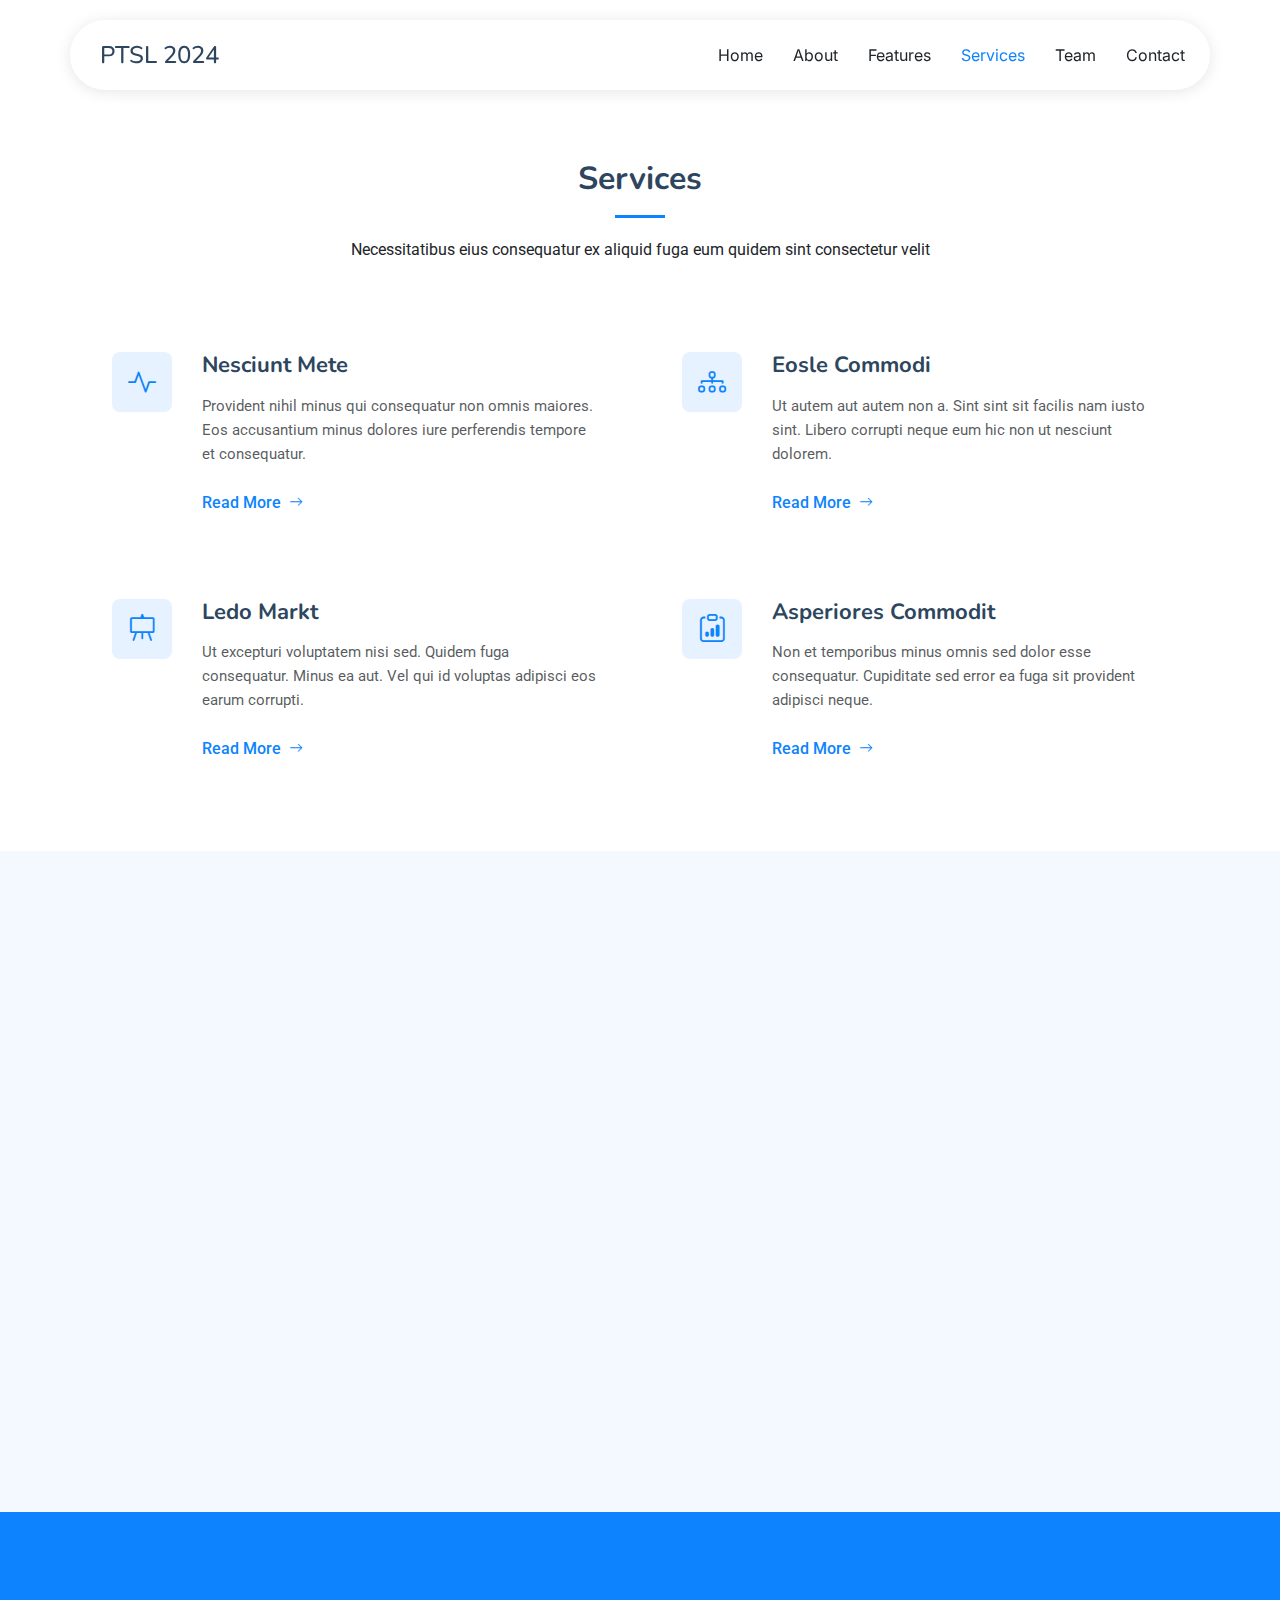
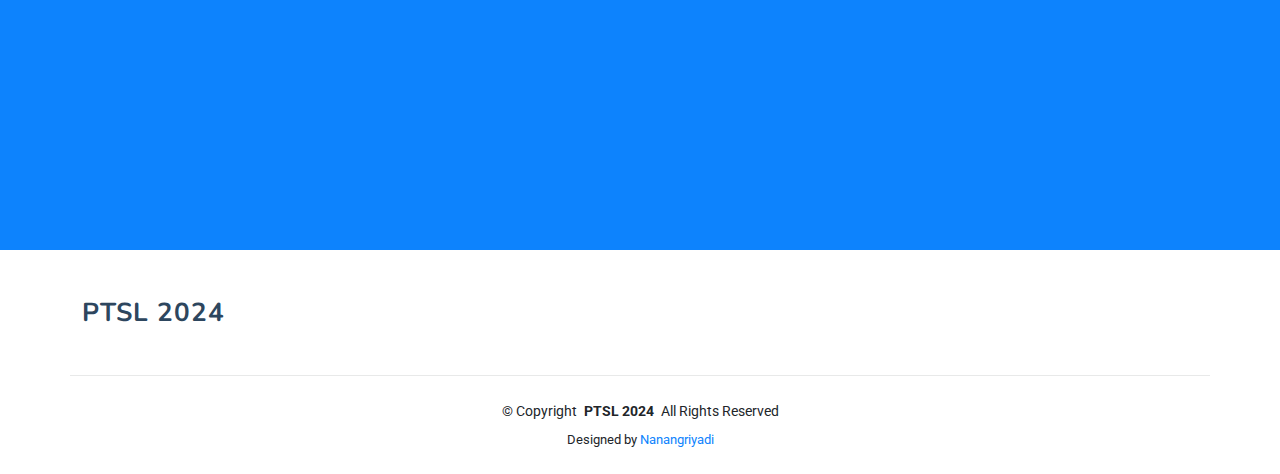
<file: services.html>
<!DOCTYPE html>
<html lang="en">
  <head>
    <meta charset="utf-8" />
    <meta content="width=device-width, initial-scale=1.0" name="viewport" />
    <title>PTSL 2024 | About </title>
    <meta name="description" content="" />
    <meta name="keywords" content="" />

    <!-- Favicons -->
    <link href="assets/img/favicon.png" rel="icon" />
    <link href="assets/img/apple-touch-icon.png" rel="apple-touch-icon" />

    <!-- Fonts -->
    <link href="https://fonts.googleapis.com" rel="preconnect" />
    <link href="https://fonts.gstatic.com" rel="preconnect" crossorigin />
    <link
      href="https://fonts.googleapis.com/css2?family=Roboto:ital,wght@0,100;0,300;0,400;0,500;0,700;0,900;1,100;1,300;1,400;1,500;1,700;1,900&family=Inter:wght@100;200;300;400;500;600;700;800;900&family=Nunito:ital,wght@0,200;0,300;0,400;0,500;0,600;0,700;0,800;0,900;1,200;1,300;1,400;1,500;1,600;1,700;1,800;1,900&display=swap"
      rel="stylesheet"
    />

    <!-- Vendor CSS Files -->
    <link
      href="assets/vendor/bootstrap/css/bootstrap.min.css"
      rel="stylesheet"
    />
    <link
      href="assets/vendor/bootstrap-icons/bootstrap-icons.css"
      rel="stylesheet"
    />
    <link href="assets/vendor/aos/aos.css" rel="stylesheet" />
    <link
      href="assets/vendor/glightbox/css/glightbox.min.css"
      rel="stylesheet"
    />
    <link href="assets/vendor/swiper/swiper-bundle.min.css" rel="stylesheet" />

    <!-- Main CSS File -->
    <link href="assets/css/main.css" rel="stylesheet" />
  </head>

  <body class="index-page">
    <header id="header" class="header d-flex align-items-center fixed-top">
      <div
        class="header-container container-fluid container-xl position-relative d-flex align-items-center justify-content-between"
      >
        <a
          href="../PTSL_2024/index.html"
          class="logo d-flex align-items-center me-auto me-xl-0"
        >
          <!-- Uncomment the line below if you also wish to use an image logo -->
          <!-- <img src="assets/img/logo.png" alt=""> -->
          <h1 class="sitename">PTSL 2024</h1>
        </a>

        <nav id="navmenu" class="navmenu">
          <ul>
            <li><a href="/">Home</a></li>
            <li><a href="/about">About</a></li>
            <li><a href="/feature">Features</a></li>
            <li><a href="/services" class="active">Services</a></li>
            <li><a href="/team">Team</a></li>
            <li><a href="/contact">Contact</a></li>
          </ul>
          <i class="mobile-nav-toggle d-xl-none bi bi-list"></i>
        </nav>
      </div>
    </header>

    <main class="main">
      <!-- Services Section -->
      <section id="services" class="services section light-background">
        <!-- Section Title -->
        <div class="container section-title" data-aos="fade-up">
          <h2>Services</h2>
          <p>
            Necessitatibus eius consequatur ex aliquid fuga eum quidem sint
            consectetur velit
          </p>
        </div>
        <!-- End Section Title -->

        <div class="container" data-aos="fade-up" data-aos-delay="100">
          <div class="row g-4">
            <div class="col-lg-6" data-aos="fade-up" data-aos-delay="100">
              <div class="service-card d-flex">
                <div class="icon flex-shrink-0">
                  <i class="bi bi-activity"></i>
                </div>
                <div>
                  <h3>Nesciunt Mete</h3>
                  <p>
                    Provident nihil minus qui consequatur non omnis maiores. Eos
                    accusantium minus dolores iure perferendis tempore et
                    consequatur.
                  </p>
                  <a href="service-details.html" class="read-more"
                    >Read More <i class="bi bi-arrow-right"></i
                  ></a>
                </div>
              </div>
            </div>
            <!-- End Service Card -->

            <div class="col-lg-6" data-aos="fade-up" data-aos-delay="200">
              <div class="service-card d-flex">
                <div class="icon flex-shrink-0">
                  <i class="bi bi-diagram-3"></i>
                </div>
                <div>
                  <h3>Eosle Commodi</h3>
                  <p>
                    Ut autem aut autem non a. Sint sint sit facilis nam iusto
                    sint. Libero corrupti neque eum hic non ut nesciunt dolorem.
                  </p>
                  <a href="service-details.html" class="read-more"
                    >Read More <i class="bi bi-arrow-right"></i
                  ></a>
                </div>
              </div>
            </div>
            <!-- End Service Card -->

            <div class="col-lg-6" data-aos="fade-up" data-aos-delay="300">
              <div class="service-card d-flex">
                <div class="icon flex-shrink-0">
                  <i class="bi bi-easel"></i>
                </div>
                <div>
                  <h3>Ledo Markt</h3>
                  <p>
                    Ut excepturi voluptatem nisi sed. Quidem fuga consequatur.
                    Minus ea aut. Vel qui id voluptas adipisci eos earum
                    corrupti.
                  </p>
                  <a href="service-details.html" class="read-more"
                    >Read More <i class="bi bi-arrow-right"></i
                  ></a>
                </div>
              </div>
            </div>
            <!-- End Service Card -->

            <div class="col-lg-6" data-aos="fade-up" data-aos-delay="400">
              <div class="service-card d-flex">
                <div class="icon flex-shrink-0">
                  <i class="bi bi-clipboard-data"></i>
                </div>
                <div>
                  <h3>Asperiores Commodit</h3>
                  <p>
                    Non et temporibus minus omnis sed dolor esse consequatur.
                    Cupiditate sed error ea fuga sit provident adipisci neque.
                  </p>
                  <a href="service-details.html" class="read-more"
                    >Read More <i class="bi bi-arrow-right"></i
                  ></a>
                </div>
              </div>
            </div>
            <!-- End Service Card -->
          </div>
        </div>
      </section>
      <!-- /Services Section -->



      <!-- Faq Section -->
      <section class="faq-9 faq section light-background" id="faq">
        <div class="container">
          <div class="row">
            <div class="col-lg-5" data-aos="fade-up">
              <h2 class="faq-title">Have a question? Check out the FAQ</h2>
              <p class="faq-description">
                Maecenas tempus tellus eget condimentum rhoncus sem quam semper
                libero sit amet adipiscing sem neque sed ipsum.
              </p>
              <div
                class="faq-arrow d-none d-lg-block"
                data-aos="fade-up"
                data-aos-delay="200"
              >
                <svg
                  class="faq-arrow"
                  width="200"
                  height="211"
                  viewBox="0 0 200 211"
                  fill="none"
                  xmlns="http://www.w3.org/2000/svg"
                >
                  <path
                    d="M198.804 194.488C189.279 189.596 179.529 185.52 169.407 182.07L169.384 182.049C169.227 181.994 169.07 181.939 168.912 181.884C166.669 181.139 165.906 184.546 167.669 185.615C174.053 189.473 182.761 191.837 189.146 195.695C156.603 195.912 119.781 196.591 91.266 179.049C62.5221 161.368 48.1094 130.695 56.934 98.891C84.5539 98.7247 112.556 84.0176 129.508 62.667C136.396 53.9724 146.193 35.1448 129.773 30.2717C114.292 25.6624 93.7109 41.8875 83.1971 51.3147C70.1109 63.039 59.63 78.433 54.2039 95.0087C52.1221 94.9842 50.0776 94.8683 48.0703 94.6608C30.1803 92.8027 11.2197 83.6338 5.44902 65.1074C-1.88449 41.5699 14.4994 19.0183 27.9202 1.56641C28.6411 0.625793 27.2862 -0.561638 26.5419 0.358501C13.4588 16.4098 -0.221091 34.5242 0.896608 56.5659C1.8218 74.6941 14.221 87.9401 30.4121 94.2058C37.7076 97.0203 45.3454 98.5003 53.0334 98.8449C47.8679 117.532 49.2961 137.487 60.7729 155.283C87.7615 197.081 139.616 201.147 184.786 201.155L174.332 206.827C172.119 208.033 174.345 211.287 176.537 210.105C182.06 207.125 187.582 204.122 193.084 201.144C193.346 201.147 195.161 199.887 195.423 199.868C197.08 198.548 193.084 201.144 195.528 199.81C196.688 199.192 197.846 198.552 199.006 197.935C200.397 197.167 200.007 195.087 198.804 194.488ZM60.8213 88.0427C67.6894 72.648 78.8538 59.1566 92.1207 49.0388C98.8475 43.9065 106.334 39.2953 114.188 36.1439C117.295 34.8947 120.798 33.6609 124.168 33.635C134.365 33.5511 136.354 42.9911 132.638 51.031C120.47 77.4222 86.8639 93.9837 58.0983 94.9666C58.8971 92.6666 59.783 90.3603 60.8213 88.0427Z"
                    fill="currentColor"
                  ></path>
                </svg>
              </div>
            </div>

            <div class="col-lg-7" data-aos="fade-up" data-aos-delay="300">
              <div class="faq-container">
                <div class="faq-item faq-active">
                  <h3>Non consectetur a erat nam at lectus urna duis?</h3>
                  <div class="faq-content">
                    <p>
                      Feugiat pretium nibh ipsum consequat. Tempus iaculis urna
                      id volutpat lacus laoreet non curabitur gravida. Venenatis
                      lectus magna fringilla urna porttitor rhoncus dolor purus
                      non.
                    </p>
                  </div>
                  <i class="faq-toggle bi bi-chevron-right"></i>
                </div>
                <!-- End Faq item-->

                <div class="faq-item">
                  <h3>Feugiat scelerisque varius morbi enim nunc faucibus?</h3>
                  <div class="faq-content">
                    <p>
                      Dolor sit amet consectetur adipiscing elit pellentesque
                      habitant morbi. Id interdum velit laoreet id donec
                      ultrices. Fringilla phasellus faucibus scelerisque
                      eleifend donec pretium. Est pellentesque elit ullamcorper
                      dignissim. Mauris ultrices eros in cursus turpis massa
                      tincidunt dui.
                    </p>
                  </div>
                  <i class="faq-toggle bi bi-chevron-right"></i>
                </div>
                <!-- End Faq item-->

                <div class="faq-item">
                  <h3>
                    Dolor sit amet consectetur adipiscing elit pellentesque?
                  </h3>
                  <div class="faq-content">
                    <p>
                      Eleifend mi in nulla posuere sollicitudin aliquam ultrices
                      sagittis orci. Faucibus pulvinar elementum integer enim.
                      Sem nulla pharetra diam sit amet nisl suscipit. Rutrum
                      tellus pellentesque eu tincidunt. Lectus urna duis
                      convallis convallis tellus. Urna molestie at elementum eu
                      facilisis sed odio morbi quis
                    </p>
                  </div>
                  <i class="faq-toggle bi bi-chevron-right"></i>
                </div>
                <!-- End Faq item-->

                <div class="faq-item">
                  <h3>
                    Ac odio tempor orci dapibus. Aliquam eleifend mi in nulla?
                  </h3>
                  <div class="faq-content">
                    <p>
                      Dolor sit amet consectetur adipiscing elit pellentesque
                      habitant morbi. Id interdum velit laoreet id donec
                      ultrices. Fringilla phasellus faucibus scelerisque
                      eleifend donec pretium. Est pellentesque elit ullamcorper
                      dignissim. Mauris ultrices eros in cursus turpis massa
                      tincidunt dui.
                    </p>
                  </div>
                  <i class="faq-toggle bi bi-chevron-right"></i>
                </div>
                <!-- End Faq item-->

                <div class="faq-item">
                  <h3>
                    Tempus quam pellentesque nec nam aliquam sem et tortor?
                  </h3>
                  <div class="faq-content">
                    <p>
                      Molestie a iaculis at erat pellentesque adipiscing
                      commodo. Dignissim suspendisse in est ante in. Nunc vel
                      risus commodo viverra maecenas accumsan. Sit amet nisl
                      suscipit adipiscing bibendum est. Purus gravida quis
                      blandit turpis cursus in
                    </p>
                  </div>
                  <i class="faq-toggle bi bi-chevron-right"></i>
                </div>
                <!-- End Faq item-->

                <div class="faq-item">
                  <h3>Perspiciatis quod quo quos nulla quo illum ullam?</h3>
                  <div class="faq-content">
                    <p>
                      Enim ea facilis quaerat voluptas quidem et dolorem. Quis
                      et consequatur non sed in suscipit sequi. Distinctio ipsam
                      dolore et.
                    </p>
                  </div>
                  <i class="faq-toggle bi bi-chevron-right"></i>
                </div>
                <!-- End Faq item-->
              </div>
            </div>
          </div>
        </div>
      </section>
      <!-- /Faq Section -->

      <!-- Call To Action 2 Section -->
      <section
        id="call-to-action-2"
        class="call-to-action-2 section dark-background"
      >
        <div class="container">
          <div
            class="row justify-content-center"
            data-aos="zoom-in"
            data-aos-delay="100"
          >
            <div class="col-xl-10">
              <div class="text-center">
                <h3>Call To Action</h3>
                <p>
                  Duis aute irure dolor in reprehenderit in voluptate velit esse
                  cillum dolore eu fugiat nulla pariatur. Excepteur sint
                  occaecat cupidatat non proident, sunt in culpa qui officia
                  deserunt mollit anim id est laborum.
                </p>
                <a class="cta-btn" href="#">Call To Action</a>
              </div>
            </div>
          </div>
        </div>
      </section>
      <!-- /Call To Action 2 Section -->

    </main>

   <footer id="footer" class="footer">
   <div class="container footer-top">
     <div class="row gy-4">
       <div class="col-lg-4 col-md-6 footer-about">
         <a href="index.html" class="logo d-flex align-items-center">
           <span class="sitename">PTSL 2024</span>
         </a>
         <!-- <div class="social-links d-flex mt-4"> -->
           <!-- <a href=""><i class="bi bi-twitter-x"></i></a> -->
           <!-- <a href=""><i class="bi bi-facebook"></i></a> -->
           <!-- <a href=""><i class="bi bi-instagram"></i></a> -->
           <!-- <a href=""><i class="bi bi-linkedin"></i></a> -->
         <!-- </div> -->
       </div>
       <!-- <div class="col-lg-2 col-md-3 footer-links"> -->
       <!-- </div> -->
       <!-- <div class="col-lg-2 col-md-3 footer-links"> -->
       <!-- </div> -->
       <!-- <div class="col-lg-2 col-md-3 footer-links"> -->
       <!-- </div> -->
       <!-- <div class="col-lg-2 col-md-3 footer-links"> -->
       <!-- </div> -->
     </div>
   </div>
   <div class="container copyright text-center mt-4">
     <p>
       © <span>Copyright</span>
       <strong class="px-1 sitename">PTSL 2024</strong>
       <span>All Rights Reserved</span>
     </p>
     <div class="credits">
       <!-- All the links in the footer should remain intact. -->
       <!-- You can delete the links only if you've purchased the pro version. -->
       <!-- Licensing information: https://bootstrapmade.com/license/ -->
       <!-- Purchase the pro version with working PHP/AJAX contact form: [buy-url] -->
       Designed by <a href=/">Nanangriyadi</a>
     </div>
   </div>
 </footer>

    <!-- Scroll Top -->
    <a
      href="#"
      id="scroll-top"
      class="scroll-top d-flex align-items-center justify-content-center"
      ><i class="bi bi-arrow-up-short"></i
    ></a>

    <!-- Vendor JS Files -->
    <script src="assets/vendor/bootstrap/js/bootstrap.bundle.min.js"></script>
    <script src="assets/vendor/php-email-form/validate.js"></script>
    <script src="assets/vendor/aos/aos.js"></script>
    <script src="assets/vendor/glightbox/js/glightbox.min.js"></script>
    <script src="assets/vendor/swiper/swiper-bundle.min.js"></script>
    <script src="assets/vendor/purecounter/purecounter_vanilla.js"></script>

    <!-- Main JS File -->
    <script src="assets/js/main.js"></script>
  </body>
</html>
</file>
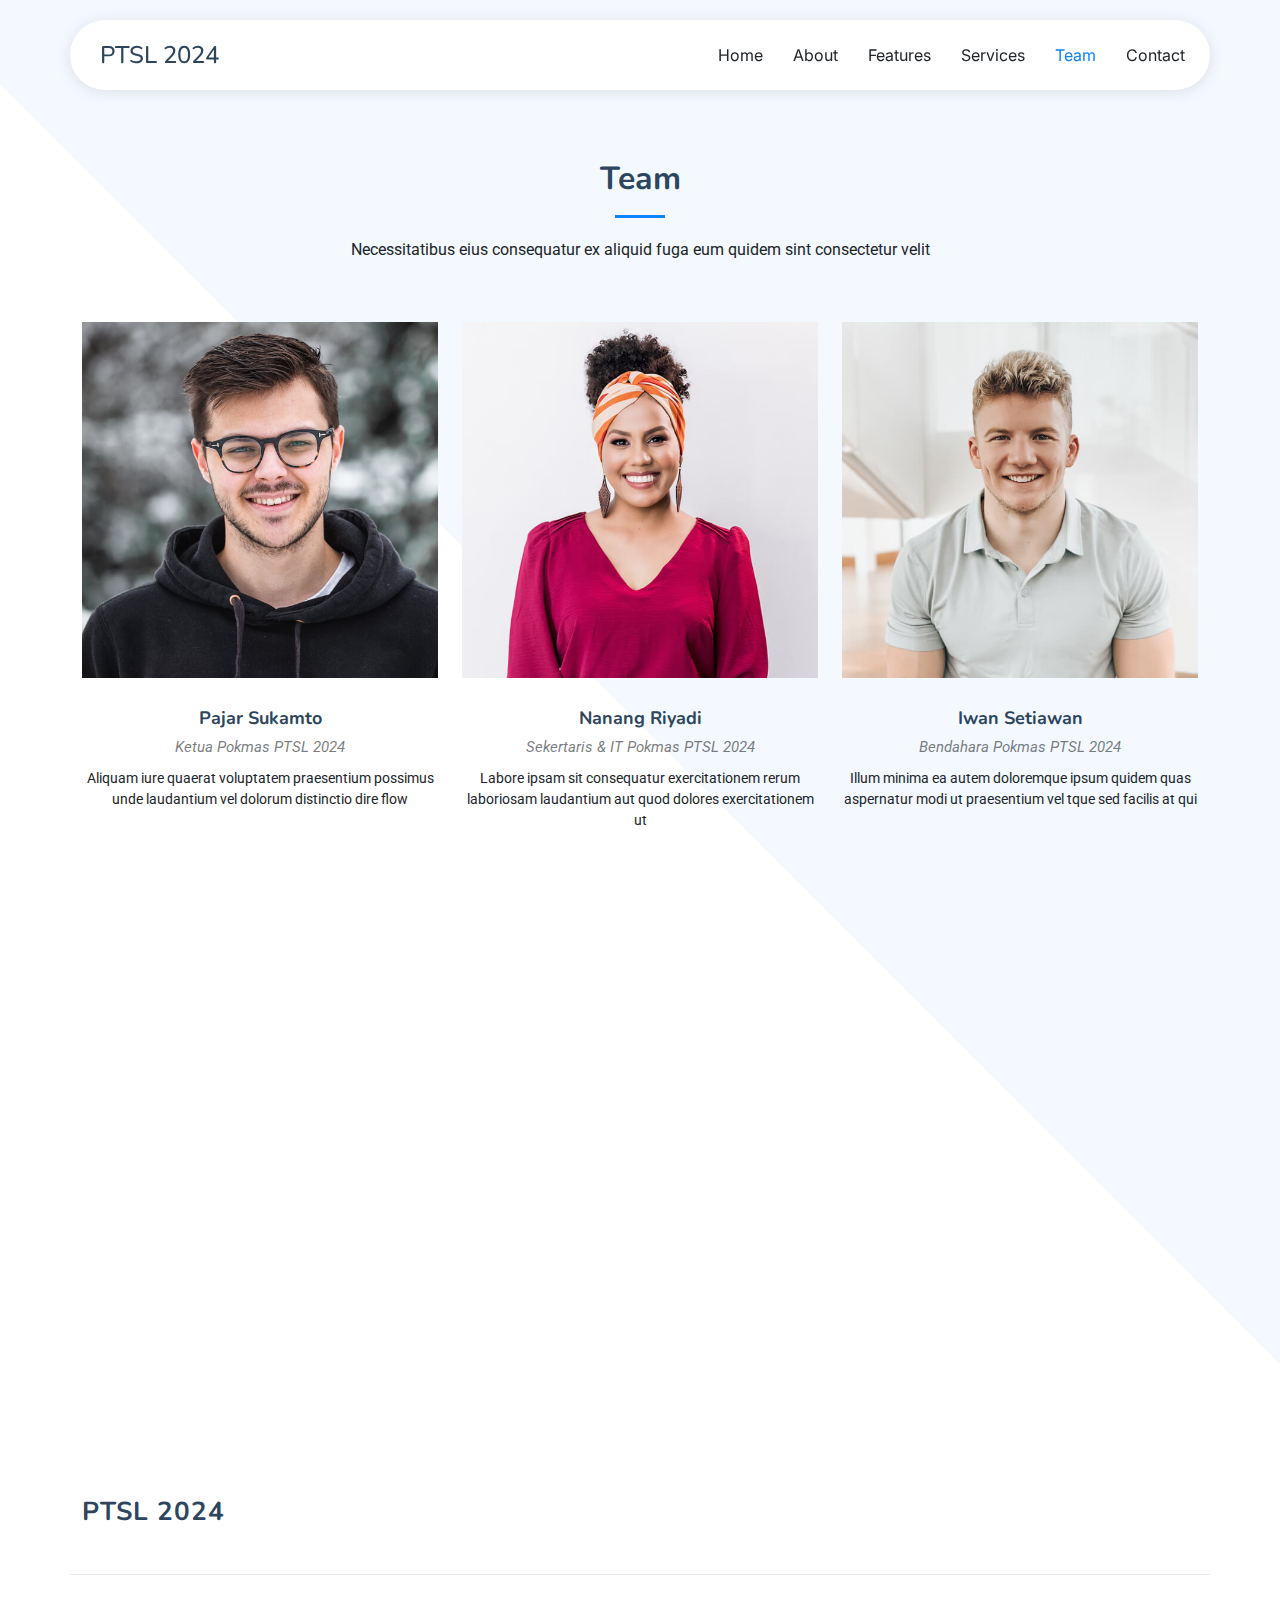
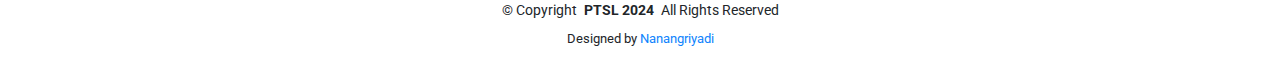
<file: team.html>
<!DOCTYPE html>
<html lang="en">
  <head>
    <meta charset="utf-8" />
    <meta content="width=device-width, initial-scale=1.0" name="viewport" />
    <title>PTSL 2024 | About </title>
    <meta name="description" content="" />
    <meta name="keywords" content="" />

    <!-- Favicons -->
    <link href="assets/img/favicon.png" rel="icon" />
    <link href="assets/img/apple-touch-icon.png" rel="apple-touch-icon" />

    <!-- Fonts -->
    <link href="https://fonts.googleapis.com" rel="preconnect" />
    <link href="https://fonts.gstatic.com" rel="preconnect" crossorigin />
    <link
      href="https://fonts.googleapis.com/css2?family=Roboto:ital,wght@0,100;0,300;0,400;0,500;0,700;0,900;1,100;1,300;1,400;1,500;1,700;1,900&family=Inter:wght@100;200;300;400;500;600;700;800;900&family=Nunito:ital,wght@0,200;0,300;0,400;0,500;0,600;0,700;0,800;0,900;1,200;1,300;1,400;1,500;1,600;1,700;1,800;1,900&display=swap"
      rel="stylesheet"
    />

    <!-- Vendor CSS Files -->
    <link
      href="assets/vendor/bootstrap/css/bootstrap.min.css"
      rel="stylesheet"
    />
    <link
      href="assets/vendor/bootstrap-icons/bootstrap-icons.css"
      rel="stylesheet"
    />
    <link href="assets/vendor/aos/aos.css" rel="stylesheet" />
    <link
      href="assets/vendor/glightbox/css/glightbox.min.css"
      rel="stylesheet"
    />
    <link href="assets/vendor/swiper/swiper-bundle.min.css" rel="stylesheet" />

    <!-- Main CSS File -->
    <link href="assets/css/main.css" rel="stylesheet" />
  </head>

  <body class="index-page">
    <header id="header" class="header d-flex align-items-center fixed-top">
      <div
        class="header-container container-fluid container-xl position-relative d-flex align-items-center justify-content-between"
      >
        <a
          href="../PTSL_2024/index.html"
          class="logo d-flex align-items-center me-auto me-xl-0"
        >
          <!-- Uncomment the line below if you also wish to use an image logo -->
          <!-- <img src="assets/img/logo.png" alt=""> -->
          <h1 class="sitename">PTSL 2024</h1>
        </a>

        <nav id="navmenu" class="navmenu">
          <ul>
            <li><a href="/">Home</a></li>
            <li><a href="/about">About</a></li>
            <li><a href="/feature">Features</a></li>
            <li><a href="/services">Services</a></li>
            <li><a href="/team" class="active">Team</a></li>
            <li><a href="/contact">Contact</a></li>
          </ul>
          <i class="mobile-nav-toggle d-xl-none bi bi-list"></i>
        </nav>
      </div>
    </header>

    <main class="main">

      <!-- Team Section -->
      <section id="team" class="team section light-background">
        <!-- Section Title -->
        <div class="container section-title" data-aos="fade-up">
          <h2>Team</h2>
          <p>
            Necessitatibus eius consequatur ex aliquid fuga eum quidem sint
            consectetur velit
          </p>
        </div>
        <!-- End Section Title -->
        <div class="container">
          <div class="row gy-5">
            <div
              class="col-lg-4 col-md-6 member"
              data-aos="fade-up"
              data-aos-delay="100"
            >
              <div class="member-img">
                <img
                  src="assets/img/team/team-1.jpg"
                  class="img-fluid"
                  alt=""
                />
                <div class="social">
                  <a href="#"><i class="bi bi-twitter-x"></i></a>
                  <a href="#"><i class="bi bi-facebook"></i></a>
                  <a href="#"><i class="bi bi-instagram"></i></a>
                  <a href="#"><i class="bi bi-linkedin"></i></a>
                </div>
              </div>
              <div class="member-info text-center">
                <h4>Pajar Sukamto</h4>
                <span>Ketua Pokmas PTSL 2024</span>
                <p>
                  Aliquam iure quaerat voluptatem praesentium possimus unde
                  laudantium vel dolorum distinctio dire flow
                </p>
              </div>
            </div>
            <!-- End Team Member -->
            <div
              class="col-lg-4 col-md-6 member"
              data-aos="fade-up"
              data-aos-delay="200"
            >
              <div class="member-img">
                <img
                  src="assets/img/team/team-2.jpg"
                  class="img-fluid"
                  alt=""
                />
                <div class="social">
                  <a href="#"><i class="bi bi-twitter-x"></i></a>
                  <a href="#"><i class="bi bi-facebook"></i></a>
                  <a href="#"><i class="bi bi-instagram"></i></a>
                  <a href="#"><i class="bi bi-linkedin"></i></a>
                </div>
              </div>
              <div class="member-info text-center">
                <h4>Nanang Riyadi</h4>
                <span>Sekertaris & IT Pokmas PTSL 2024</span>
                <p>
                  Labore ipsam sit consequatur exercitationem rerum laboriosam
                  laudantium aut quod dolores exercitationem ut
                </p>
              </div>
            </div>
            <!-- End Team Member -->
            <div
              class="col-lg-4 col-md-6 member"
              data-aos="fade-up"
              data-aos-delay="300"
            >
              <div class="member-img">
                <img
                  src="assets/img/team/team-3.jpg"
                  class="img-fluid"
                  alt=""
                />
                <div class="social">
                  <a href="#"><i class="bi bi-twitter-x"></i></a>
                  <a href="#"><i class="bi bi-facebook"></i></a>
                  <a href="#"><i class="bi bi-instagram"></i></a>
                  <a href="#"><i class="bi bi-linkedin"></i></a>
                </div>
              </div>
              <div class="member-info text-center">
                <h4>Iwan Setiawan</h4>
                <span>Bendahara Pokmas PTSL 2024</span>
                <p>
                  Illum minima ea autem doloremque ipsum quidem quas aspernatur
                  modi ut praesentium vel tque sed facilis at qui
                </p>
              </div>
            </div>
            <!-- End Team Member -->
            <div
              class="col-lg-4 col-md-6 member"
              data-aos="fade-up"
              data-aos-delay="400"
            >
              <div class="member-img">
                <img
                  src="assets/img/team/team-4.jpg"
                  class="img-fluid"
                  alt=""
                />
                <div class="social">
                  <a href="#"><i class="bi bi-twitter-x"></i></a>
                  <a href="#"><i class="bi bi-facebook"></i></a>
                  <a href="#"><i class="bi bi-instagram"></i></a>
                  <a href="#"><i class="bi bi-linkedin"></i></a>
                </div>
              </div>
              <div class="member-info text-center">
                <h4>Amanda Jepson</h4>
                <span>Accountant</span>
                <p>
                  Magni voluptatem accusamus assumenda cum nisi aut qui dolorem
                  voluptate sed et veniam quasi quam consectetur
                </p>
              </div>
            </div>
            <!-- End Team Member -->
            <div
              class="col-lg-4 col-md-6 member"
              data-aos="fade-up"
              data-aos-delay="500"
            >
              <div class="member-img">
                <img
                  src="assets/img/team/team-5.jpg"
                  class="img-fluid"
                  alt=""
                />
                <div class="social">
                  <a href="#"><i class="bi bi-twitter-x"></i></a>
                  <a href="#"><i class="bi bi-facebook"></i></a>
                  <a href="#"><i class="bi bi-instagram"></i></a>
                  <a href="#"><i class="bi bi-linkedin"></i></a>
                </div>
              </div>
              <div class="member-info text-center">
                <h4>Brian Doe</h4>
                <span>Marketing</span>
                <p>
                  Qui consequuntur quos accusamus magnam quo est molestiae eius
                  laboriosam sunt doloribus quia impedit laborum velit
                </p>
              </div>
            </div>
            <!-- End Team Member -->
            <div
              class="col-lg-4 col-md-6 member"
              data-aos="fade-up"
              data-aos-delay="600"
            >
              <div class="member-img">
                <img
                  src="assets/img/team/team-6.jpg"
                  class="img-fluid"
                  alt=""
                />
                <div class="social">
                  <a href="#"><i class="bi bi-twitter-x"></i></a>
                  <a href="#"><i class="bi bi-facebook"></i></a>
                  <a href="#"><i class="bi bi-instagram"></i></a>
                  <a href="#"><i class="bi bi-linkedin"></i></a>
                </div>
              </div>
              <div class="member-info text-center">
                <h4>Josepha Palas</h4>
                <span>Operation</span>
                <p>
                  Sint sint eveniet explicabo amet consequatur nesciunt error
                  enim rerum earum et omnis fugit eligendi cupiditate vel
                </p>
              </div>
            </div>
            <!-- End Team Member -->
          </div>
        </div>
      </section>
      <!-- /Team Section -->

    </main>

   <footer id="footer" class="footer">
   <div class="container footer-top">
     <div class="row gy-4">
       <div class="col-lg-4 col-md-6 footer-about">
         <a href="index.html" class="logo d-flex align-items-center">
           <span class="sitename">PTSL 2024</span>
         </a>
         <!-- <div class="social-links d-flex mt-4"> -->
           <!-- <a href=""><i class="bi bi-twitter-x"></i></a> -->
           <!-- <a href=""><i class="bi bi-facebook"></i></a> -->
           <!-- <a href=""><i class="bi bi-instagram"></i></a> -->
           <!-- <a href=""><i class="bi bi-linkedin"></i></a> -->
         <!-- </div> -->
       </div>
       <!-- <div class="col-lg-2 col-md-3 footer-links"> -->
       <!-- </div> -->
       <!-- <div class="col-lg-2 col-md-3 footer-links"> -->
       <!-- </div> -->
       <!-- <div class="col-lg-2 col-md-3 footer-links"> -->
       <!-- </div> -->
       <!-- <div class="col-lg-2 col-md-3 footer-links"> -->
       <!-- </div> -->
     </div>
   </div>
   <div class="container copyright text-center mt-4">
     <p>
       © <span>Copyright</span>
       <strong class="px-1 sitename">PTSL 2024</strong>
       <span>All Rights Reserved</span>
     </p>
     <div class="credits">
       <!-- All the links in the footer should remain intact. -->
       <!-- You can delete the links only if you've purchased the pro version. -->
       <!-- Licensing information: https://bootstrapmade.com/license/ -->
       <!-- Purchase the pro version with working PHP/AJAX contact form: [buy-url] -->
       Designed by <a href=/">Nanangriyadi</a>
     </div>
   </div>
 </footer>

    <!-- Scroll Top -->
    <a
      href="#"
      id="scroll-top"
      class="scroll-top d-flex align-items-center justify-content-center"
      ><i class="bi bi-arrow-up-short"></i
    ></a>

    <!-- Vendor JS Files -->
    <script src="assets/vendor/bootstrap/js/bootstrap.bundle.min.js"></script>
    <script src="assets/vendor/php-email-form/validate.js"></script>
    <script src="assets/vendor/aos/aos.js"></script>
    <script src="assets/vendor/glightbox/js/glightbox.min.js"></script>
    <script src="assets/vendor/swiper/swiper-bundle.min.js"></script>
    <script src="assets/vendor/purecounter/purecounter_vanilla.js"></script>

    <!-- Main JS File -->
    <script src="assets/js/main.js"></script>
  </body>
</html>
</file>
<file: assets/css/main.css>
/*--------------------------------------------------------------

--------------------------------------------------------------*/
/* Fonts */
:root {
  --default-font: "Roboto", system-ui, -apple-system, "Segoe UI", Roboto,
    "Helvetica Neue", Arial, "Noto Sans", "Liberation Sans", sans-serif,
    "Apple Color Emoji", "Segoe UI Emoji", "Segoe UI Symbol", "Noto Color Emoji";
  --heading-font: "Nunito", sans-serif;
  --nav-font: "Inter", sans-serif;
}

/* Global Colors - The following color variables are used throughout the website. Updating them here will change the color scheme of the entire website */
:root {
  --background-color: #ffffff; /* Background color for the entire website, including individual sections */
  --default-color: #212529; /* Default color used for the majority of the text content across the entire website */
  --heading-color: #2d465e; /* Color for headings, subheadings and title throughout the website */
  --accent-color: #0d83fd; /* Accent color that represents your brand on the website. It's used for buttons, links, and other elements that need to stand out */
  --surface-color: #ffffff; /* The surface color is used as a background of boxed elements within sections, such as cards, icon boxes, or other elements that require a visual separation from the global background. */
  --contrast-color: #ffffff; /* Contrast color for text, ensuring readability against backgrounds of accent, heading, or default colors. */
}

/* Nav Menu Colors - The following color variables are used specifically for the navigation menu. They are separate from the global colors to allow for more customization options */
:root {
  --nav-color: #212529; /* The default color of the main navmenu links */
  --nav-hover-color: #0d83fd; /* Applied to main navmenu links when they are hovered over or active */
  --nav-mobile-background-color: #ffffff; /* Used as the background color for mobile navigation menu */
  --nav-dropdown-background-color: #ffffff; /* Used as the background color for dropdown items that appear when hovering over primary navigation items */
  --nav-dropdown-color: #212529; /* Used for navigation links of the dropdown items in the navigation menu. */
  --nav-dropdown-hover-color: #0d83fd; /* Similar to --nav-hover-color, this color is applied to dropdown navigation links when they are hovered over. */
}

/* Color Presets - These classes override global colors when applied to any section or element, providing reuse of the sam color scheme. */

.light-background {
  --background-color: #f3f9ff;
  --surface-color: #ffffff;
}

.dark-background {
  --background-color: #0d83fd;
  --default-color: #ffffff;
  --heading-color: #ffffff;
  --surface-color: #409dfd;
  --contrast-color: #ffffff;
}

/* Smooth scroll */
:root {
  scroll-behavior: smooth;
}

/*--------------------------------------------------------------
# General Styling & Shared Classes
--------------------------------------------------------------*/
body {
  color: var(--default-color);
  background-color: var(--background-color);
  font-family: var(--default-font);
}

a {
  color: var(--accent-color);
  text-decoration: none;
  transition: 0.3s;
}

a:hover {
  color: color-mix(in srgb, var(--accent-color), transparent 25%);
  text-decoration: none;
}

h1,
h2,
h3,
h4,
h5,
h6 {
  color: var(--heading-color);
  font-family: var(--heading-font);
}

/* PHP Email Form Messages
------------------------------*/
.php-email-form .error-message {
  display: none;
  background: #df1529;
  color: #ffffff;
  text-align: left;
  padding: 15px;
  margin-bottom: 24px;
  font-weight: 600;
}

.php-email-form .sent-message {
  display: none;
  color: #ffffff;
  background: #059652;
  text-align: center;
  padding: 15px;
  margin-bottom: 24px;
  font-weight: 600;
}

.php-email-form .loading {
  display: none;
  background: var(--surface-color);
  text-align: center;
  padding: 15px;
  margin-bottom: 24px;
}

.php-email-form .loading:before {
  content: "";
  display: inline-block;
  border-radius: 50%;
  width: 24px;
  height: 24px;
  margin: 0 10px -6px 0;
  border: 3px solid var(--accent-color);
  border-top-color: var(--surface-color);
  animation: php-email-form-loading 1s linear infinite;
}

@keyframes php-email-form-loading {
  0% {
    transform: rotate(0deg);
  }

  100% {
    transform: rotate(360deg);
  }
}

/*--------------------------------------------------------------
# Global Header
--------------------------------------------------------------*/
.header {
  --background-color: rgba(255, 255, 255, 0);
  color: var(--default-color);
  background-color: var(--background-color);
  padding: 20px 0;
  transition: all 0.5s;
  z-index: 997;
}

.header .header-container {
  background: var(--surface-color);
  border-radius: 50px;
  padding: 5px 25px;
  box-shadow: 0px 2px 15px rgba(0, 0, 0, 0.1);
}

.scrolled .header .header-container {
  background: color-mix(in srgb, var(--surface-color), transparent 5%);
}

.header .logo {
  line-height: 1;
  padding-left: 5px;
}

.header .logo img {
  max-height: 36px;
  margin-right: 8px;
}

.header .logo h1 {
  font-size: 24px;
  margin: 0;
  font-weight: 500;
  color: var(--heading-color);
}

.header .btn-getstarted,
.header .btn-getstarted:focus {
  color: var(--contrast-color);
  background: var(--accent-color);
  font-size: 14px;
  padding: 8px 20px;
  margin: 0 0 0 30px;
  border-radius: 50px;
  transition: 0.3s;
}

.header .btn-getstarted:hover,
.header .btn-getstarted:focus:hover {
  color: var(--contrast-color);
  background: color-mix(in srgb, var(--accent-color), transparent 15%);
}

@media (max-width: 1200px) {
  .header {
    padding-top: 10px;
  }

  .header .header-container {
    margin-left: 10px;
    margin-right: 10px;
    padding: 10px 5px 10px 15px;
  }

  .header .logo {
    order: 1;
  }

  .header .btn-getstarted {
    order: 2;
    margin: 0 10px 0 0;
    padding: 6px 15px;
  }

  .header .navmenu {
    order: 3;
  }
}

/*--------------------------------------------------------------
# Navigation Menu
--------------------------------------------------------------*/
/* Navmenu - Desktop */
@media (min-width: 1200px) {
  .navmenu {
    padding: 0;
  }

  .navmenu ul {
    margin: 0;
    padding: 0;
    display: flex;
    list-style: none;
    align-items: center;
  }

  .navmenu li {
    position: relative;
  }

  .navmenu a,
  .navmenu a:focus {
    color: var(--nav-color);
    padding: 18px 15px;
    font-size: 16px;
    font-family: var(--nav-font);
    font-weight: 400;
    display: flex;
    align-items: center;
    justify-content: space-between;
    white-space: nowrap;
    transition: 0.3s;
  }

  .navmenu a i,
  .navmenu a:focus i {
    font-size: 12px;
    line-height: 0;
    margin-left: 5px;
    transition: 0.3s;
  }

  .navmenu li:last-child a {
    padding-right: 0;
  }

  .navmenu li:hover > a,
  .navmenu .active,
  .navmenu .active:focus {
    color: var(--nav-hover-color);
  }

  .navmenu .dropdown ul {
    margin: 0;
    padding: 10px 0;
    background: var(--nav-dropdown-background-color);
    display: block;
    position: absolute;
    visibility: hidden;
    left: 14px;
    top: 130%;
    opacity: 0;
    transition: 0.3s;
    border-radius: 4px;
    z-index: 99;
    box-shadow: 0px 0px 30px rgba(0, 0, 0, 0.1);
  }

  .navmenu .dropdown ul li {
    min-width: 200px;
  }

  .navmenu .dropdown ul a {
    padding: 10px 20px;
    font-size: 15px;
    text-transform: none;
    color: var(--nav-dropdown-color);
  }

  .navmenu .dropdown ul a i {
    font-size: 12px;
  }

  .navmenu .dropdown ul a:hover,
  .navmenu .dropdown ul .active:hover,
  .navmenu .dropdown ul li:hover > a {
    color: var(--nav-dropdown-hover-color);
  }

  .navmenu .dropdown:hover > ul {
    opacity: 1;
    top: 100%;
    visibility: visible;
  }

  .navmenu .dropdown .dropdown ul {
    top: 0;
    left: -90%;
    visibility: hidden;
  }

  .navmenu .dropdown .dropdown:hover > ul {
    opacity: 1;
    top: 0;
    left: -100%;
    visibility: visible;
  }
}

/* Navmenu - Mobile */
@media (max-width: 1199px) {
  .mobile-nav-toggle {
    color: var(--nav-color);
    font-size: 28px;
    line-height: 0;
    margin-right: 10px;
    cursor: pointer;
    transition: color 0.3s;
  }

  .navmenu {
    padding: 0;
    z-index: 9997;
  }

  .navmenu ul {
    display: none;
    list-style: none;
    position: absolute;
    inset: 60px 20px 20px 20px;
    padding: 10px 0;
    margin: 0;
    border-radius: 6px;
    background-color: var(--nav-mobile-background-color);
    overflow-y: auto;
    transition: 0.3s;
    z-index: 9998;
    box-shadow: 0px 0px 30px rgba(0, 0, 0, 0.1);
  }

  .navmenu a,
  .navmenu a:focus {
    color: var(--nav-dropdown-color);
    padding: 10px 20px;
    font-family: var(--nav-font);
    font-size: 17px;
    font-weight: 500;
    display: flex;
    align-items: center;
    justify-content: space-between;
    white-space: nowrap;
    transition: 0.3s;
  }

  .navmenu a i,
  .navmenu a:focus i {
    font-size: 12px;
    line-height: 0;
    margin-left: 5px;
    width: 30px;
    height: 30px;
    display: flex;
    align-items: center;
    justify-content: center;
    border-radius: 50%;
    transition: 0.3s;
    background-color: color-mix(in srgb, var(--accent-color), transparent 90%);
  }

  .navmenu a i:hover,
  .navmenu a:focus i:hover {
    background-color: var(--accent-color);
    color: var(--contrast-color);
  }

  .navmenu a:hover,
  .navmenu .active,
  .navmenu .active:focus {
    color: var(--nav-dropdown-hover-color);
  }

  .navmenu .active i,
  .navmenu .active:focus i {
    background-color: var(--accent-color);
    color: var(--contrast-color);
    transform: rotate(180deg);
  }

  .navmenu .dropdown ul {
    position: static;
    display: none;
    z-index: 99;
    padding: 10px 0;
    margin: 10px 20px;
    background-color: var(--nav-dropdown-background-color);
    border: 1px solid color-mix(in srgb, var(--default-color), transparent 90%);
    box-shadow: none;
    transition: all 0.5s ease-in-out;
  }

  .navmenu .dropdown ul ul {
    background-color: rgba(33, 37, 41, 0.1);
  }

  .navmenu .dropdown > .dropdown-active {
    display: block;
    background-color: rgba(33, 37, 41, 0.03);
  }

  .mobile-nav-active {
    overflow: hidden;
  }

  .mobile-nav-active .mobile-nav-toggle {
    color: #fff;
    position: absolute;
    font-size: 32px;
    top: 15px;
    right: 15px;
    margin-right: 0;
    z-index: 9999;
  }

  .mobile-nav-active .navmenu {
    position: fixed;
    overflow: hidden;
    inset: 0;
    background: rgba(33, 37, 41, 0.8);
    transition: 0.3s;
  }

  .mobile-nav-active .navmenu > ul {
    display: block;
  }
}

/*--------------------------------------------------------------
# Global Footer
--------------------------------------------------------------*/
.footer {
  color: var(--default-color);
  background-color: var(--background-color);
  font-size: 14px;
  position: relative;
}

.footer .footer-top {
  padding-top: 50px;
}

.footer .footer-about .logo {
  line-height: 1;
  margin-bottom: 25px;
}

.footer .footer-about .logo img {
  max-height: 40px;
  margin-right: 6px;
}

.footer .footer-about .logo span {
  color: var(--heading-color);
  font-family: var(--heading-font);
  font-size: 26px;
  font-weight: 700;
  letter-spacing: 1px;
}

.footer .footer-about p {
  font-size: 14px;
  font-family: var(--heading-font);
}

.footer .social-links a {
  display: flex;
  align-items: center;
  justify-content: center;
  width: 40px;
  height: 40px;
  border-radius: 50%;
  border: 1px solid color-mix(in srgb, var(--default-color), transparent 50%);
  font-size: 16px;
  color: color-mix(in srgb, var(--default-color), transparent 20%);
  margin-right: 10px;
  transition: 0.3s;
}

.footer .social-links a:hover {
  color: var(--accent-color);
  border-color: var(--accent-color);
}

.footer h4 {
  font-size: 16px;
  font-weight: bold;
  position: relative;
  padding-bottom: 12px;
}

.footer .footer-links {
  margin-bottom: 30px;
}

.footer .footer-links ul {
  list-style: none;
  padding: 0;
  margin: 0;
}

.footer .footer-links ul i {
  padding-right: 2px;
  font-size: 12px;
  line-height: 0;
}

.footer .footer-links ul li {
  padding: 10px 0;
  display: flex;
  align-items: center;
}

.footer .footer-links ul li:first-child {
  padding-top: 0;
}

.footer .footer-links ul a {
  color: color-mix(in srgb, var(--default-color), transparent 30%);
  display: inline-block;
  line-height: 1;
}

.footer .footer-links ul a:hover {
  color: var(--accent-color);
}

.footer .footer-contact p {
  margin-bottom: 5px;
}

.footer .copyright {
  padding: 25px 0;
  border-top: 1px solid
    color-mix(in srgb, var(--default-color), transparent 90%);
}

.footer .copyright p {
  margin-bottom: 0;
}

.footer .credits {
  margin-top: 8px;
  font-size: 13px;
}

/*--------------------------------------------------------------
# Scroll Top Button
--------------------------------------------------------------*/
.scroll-top {
  position: fixed;
  visibility: hidden;
  opacity: 0;
  right: 15px;
  bottom: -15px;
  z-index: 99999;
  background-color: var(--accent-color);
  width: 44px;
  height: 44px;
  border-radius: 50px;
  transition: all 0.4s;
}

.scroll-top i {
  font-size: 24px;
  color: var(--contrast-color);
  line-height: 0;
}

.scroll-top:hover {
  background-color: color-mix(in srgb, var(--accent-color), transparent 20%);
  color: var(--contrast-color);
}

.scroll-top.active {
  visibility: visible;
  opacity: 1;
  bottom: 15px;
}

/*--------------------------------------------------------------
# Disable aos animation delay on mobile devices
--------------------------------------------------------------*/
@media screen and (max-width: 768px) {
  [data-aos-delay] {
    transition-delay: 0 !important;
  }
}

/*--------------------------------------------------------------
# Global Page Titles & Breadcrumbs
--------------------------------------------------------------*/
.page-title {
  color: var(--default-color);
  background-color: var(--background-color);
  padding: 170px 0 80px 0;
  text-align: center;
  position: relative;
}

.page-title h1 {
  font-size: 42px;
  font-weight: 700;
  margin-bottom: 10px;
}

.page-title .breadcrumbs ol {
  display: flex;
  flex-wrap: wrap;
  list-style: none;
  justify-content: center;
  padding: 0;
  margin: 0;
  font-size: 16px;
  font-weight: 400;
}

.page-title .breadcrumbs ol li + li {
  padding-left: 10px;
}

.page-title .breadcrumbs ol li + li::before {
  content: "/";
  display: inline-block;
  padding-right: 10px;
  color: color-mix(in srgb, var(--default-color), transparent 70%);
}

/*--------------------------------------------------------------
# Global Sections
--------------------------------------------------------------*/
section,
.section {
  color: var(--default-color);
  background-color: var(--background-color);
  padding: 60px 0;
  scroll-margin-top: 90px;
  overflow: clip;
}

@media (max-width: 1199px) {
  section,
  .section {
    scroll-margin-top: 66px;
  }
}

/*--------------------------------------------------------------
# Global Section Titles
--------------------------------------------------------------*/
.section-title {
  text-align: center;
  padding-bottom: 60px;
  position: relative;
}

.section-title h2 {
  font-size: 32px;
  font-weight: 700;
  margin-bottom: 20px;
  padding-bottom: 20px;
  position: relative;
}

.section-title h2:after {
  content: "";
  position: absolute;
  display: block;
  width: 50px;
  height: 3px;
  background: var(--accent-color);
  left: 0;
  right: 0;
  bottom: 0;
  margin: auto;
}

.section-title p {
  margin-bottom: 0;
}

/*--------------------------------------------------------------
# Hero Section
--------------------------------------------------------------*/
.hero {
  position: relative;
  padding-top: 160px;
  background: linear-gradient(
    135deg,
    color-mix(in srgb, var(--accent-color), transparent 95%) 50%,
    color-mix(in srgb, var(--accent-color), transparent 98%) 25%,
    transparent 50%
  );
}

.hero::before {
  content: "";
  position: absolute;
  top: 0;
  left: 0;
  width: 100%;
  height: 100%;
  background: radial-gradient(
    circle at 90% 10%,
    color-mix(in srgb, var(--accent-color), transparent 92%),
    transparent 40%
  );
  pointer-events: none;
}

.hero .hero-content {
  position: relative;
  z-index: 1;
}

.hero .hero-content h1 {
  font-size: 3.5rem;
  font-weight: 700;
  line-height: 1.2;
  margin-bottom: 1.5rem;
}

.hero .hero-content h1 .accent-text {
  color: var(--accent-color);
}

@media (max-width: 992px) {
  .hero .hero-content {
    text-align: center;
    margin-bottom: 3rem;
  }

  .hero .hero-content h1 {
    font-size: 2.5rem;
  }

  .hero .hero-content .hero-buttons {
    justify-content: center;
  }
}

@media (max-width: 575px) {
  .hero .hero-content h1 {
    font-size: 2rem;
  }
}

.hero .company-badge {
  display: inline-flex;
  align-items: center;
  padding: 0.5rem 1rem;
  background-color: color-mix(in srgb, var(--accent-color), transparent 92%);
  border-radius: 50px;
  color: var(--accent-color);
  font-weight: 500;
}

.hero .company-badge i {
  font-size: 1.25rem;
}

.hero .btn-primary {
  background-color: var(--accent-color);
  border-color: var(--accent-color);
  color: var(--contrast-color);
  padding: 0.75rem 2.5rem;
  border-radius: 50px;
  font-weight: 500;
  transition: all 0.3s ease;
}

.hero .btn-primary:hover {
  background-color: color-mix(in srgb, var(--accent-color), black 20%);
  border-color: color-mix(in srgb, var(--accent-color), black 20%);
}

.hero .btn-link {
  color: var(--heading-color);
  text-decoration: none;
  font-weight: 500;
  transition: all 0.3s ease;
}

.hero .btn-link:hover {
  color: var(--accent-color);
}

.hero .btn-link i {
  font-size: 1.5rem;
  vertical-align: middle;
}

.hero .hero-image {
  position: relative;
  text-align: center;
  z-index: 1;
}

.hero .hero-image img {
  max-width: 100%;
  height: auto;
}

.hero .customers-badge {
  position: absolute;
  bottom: 10px;
  right: 30px;
  background-color: var(--surface-color);
  padding: 1rem;
  border-radius: 10px;
  box-shadow: 0 5px 20px rgba(0, 0, 0, 0.1);
  max-width: 300px;
  animation: float-badge 3s ease-in-out infinite;
  will-change: transform;
}

.hero .customers-badge .customer-avatars {
  display: flex;
  align-items: center;
  margin-bottom: 0.5rem;
}

.hero .customers-badge .avatar {
  width: 35px;
  height: 35px;
  border-radius: 50%;
  border: 2px solid var(--surface-color);
  margin-left: -8px;
}

.hero .customers-badge .avatar:first-child {
  margin-left: 0;
}

.hero .customers-badge .avatar.more {
  background-color: var(--accent-color);
  color: var(--contrast-color);
  display: flex;
  align-items: center;
  justify-content: center;
  font-size: 0.75rem;
  font-weight: 600;
}

.hero .customers-badge p {
  font-size: 0.875rem;
  color: color-mix(in srgb, var(--default-color), transparent 40%);
}

@media (max-width: 992px) {
  .hero .customers-badge {
    position: static;
    margin: 1rem auto;
    max-width: 250px;
  }
}

.hero .stats-row {
  position: relative;
  z-index: 1;
  margin-top: 5rem;
  background-color: var(--surface-color);
  border-radius: 20px;
  box-shadow: 0 5px 15px rgba(0, 0, 0, 0.05);
  padding-bottom: 2rem;
}

.hero .stat-item {
  display: flex;
  align-items: center;
  gap: 1rem;
  padding: 2rem;
}

.hero .stat-item .stat-icon {
  flex-shrink: 0;
  width: 64px;
  height: 64px;
  display: flex;
  align-items: center;
  justify-content: center;
  background-color: color-mix(in srgb, var(--accent-color), transparent 92%);
  border-radius: 50px;
  transition: 0.3s;
}

.hero .stat-item .stat-icon i {
  font-size: 1.5rem;
  color: var(--accent-color);
}

.hero .stat-item:hover .stat-icon {
  background-color: var(--accent-color);
}

.hero .stat-item:hover .stat-icon i {
  color: var(--contrast-color);
}

.hero .stat-item .stat-content {
  flex-grow: 1;
}

.hero .stat-item .stat-content h4 {
  font-size: 1.25rem;
  margin-bottom: 0.25rem;
  font-weight: 600;
}

.hero .stat-item .stat-content p {
  font-size: 0.875rem;
  color: color-mix(in srgb, var(--default-color), transparent 40%);
  margin: 0;
}

@media (max-width: 575px) {
  .hero .stat-item {
    padding: 1.5rem;
  }
}

@keyframes float-badge {
  0% {
    transform: translateY(0);
  }

  50% {
    transform: translateY(-10px);
  }

  100% {
    transform: translateY(0);
  }
}

/*--------------------------------------------------------------
# About Section
--------------------------------------------------------------*/
.about {
  position: relative;
  padding-top: 160px;
  background: linear-gradient(
    135deg,
    color-mix(in srgb, var(--accent-color), transparent 95%) 50%,
    color-mix(in srgb, var(--accent-color), transparent 98%) 25%,
    transparent 50%
  );
}

.about .about-meta {
  color: var(--accent-color);
  font-weight: 600;
  margin-bottom: 1rem;
  display: inline-block;
}

.about .about-title {
  font-size: 1.75rem;
  margin-bottom: 1rem;
  line-height: 1.2;
  font-weight: 700;
}

@media (max-width: 992px) {
  .about .about-title {
    font-size: 2rem;
  }
}

.about .about-description {
  margin-bottom: 2rem;
  color: color-mix(in srgb, var(--default-color), transparent 20%);
}

.about .feature-list-wrapper {
  margin-bottom: 2rem;
}

.about .feature-list {
  list-style: none;
  padding: 0;
  margin: 0;
}

.about .feature-list li {
  display: flex;
  align-items: center;
  gap: 0.75rem;
  margin-bottom: 1rem;
  font-size: 1rem;
}

.about .feature-list li i {
  color: var(--accent-color);
  font-size: 1.25rem;
}

.about .profile .profile-image {
  width: 60px;
  height: 60px;
  border-radius: 50%;
  object-fit: cover;
}

.about .profile .profile-name {
  font-size: 1.125rem;
  margin: 0;
}

.about .profile .profile-position {
  color: var(--accent-color);
  margin: 0;
  font-size: 0.875rem;
}

.about .contact-info {
  padding: 1rem 1.5rem;
  background-color: var(--surface-color);
  border-radius: 0.5rem;
  box-shadow: 0 0 15px rgba(0, 0, 0, 0.06);
}

.about .contact-info i {
  color: var(--accent-color);
  font-size: 1.5rem;
}

.about .contact-info .contact-label {
  color: color-mix(in srgb, var(--default-color), transparent 30%);
  font-size: 0.875rem;
  margin: 0;
}

.about .contact-info .contact-number {
  font-weight: 600;
  margin: 0;
}

.about .image-wrapper {
  position: relative;
}

@media (max-width: 992px) {
  .about .image-wrapper {
    padding-left: 0;
    margin-top: 3rem;
    display: flex;
    flex-direction: column;
    gap: 2rem;
  }
}

@media (max-width: 992px) {
  .about .image-wrapper .images {
    display: flex;
    flex-direction: column;
    gap: 1.5rem;
  }
}

@media (max-width: 992px) {
  .about .image-wrapper .main-image {
    margin-left: 0;
  }
}

.about .image-wrapper .small-image {
  position: absolute;
  top: 20%;
  left: -10%;
  width: 45%;
  border: 8px solid var(--surface-color);
}

@media (max-width: 992px) {
  .about .image-wrapper .small-image {
    position: static;
    width: 100%;
    margin: 0 auto;
    border: 0;
  }
}

.about .image-wrapper .experience-badge {
  position: absolute;
  bottom: 5%;
  right: 5%;
  background-color: var(--accent-color);
  color: var(--contrast-color);
  padding: 1.5rem;
  border-radius: 0.5rem;
  text-align: center;
  min-width: 200px;
  animation: experience-float 3s ease-in-out infinite;
}

@media (max-width: 992px) {
  .about .image-wrapper .experience-badge {
    position: static;
    width: fit-content;
    margin: 0 auto;
  }
}

.about .image-wrapper .experience-badge h3 {
  color: var(--contrast-color);
  font-size: 2.5rem;
  margin: 0;
  line-height: 0.5;
}

.about .image-wrapper .experience-badge h3 span {
  font-size: 1rem;
  display: inline-block;
  margin-left: 0.25rem;
}

.about .image-wrapper .experience-badge p {
  margin: 0.5rem 0 0;
  font-size: 0.875rem;
}

@keyframes experience-float {
  0% {
    transform: translateY(0);
  }

  50% {
    transform: translateY(-10px);
  }

  100% {
    transform: translateY(0);
  }
}

/*--------------------------------------------------------------
# Features Section
--------------------------------------------------------------*/
.features {
  position: relative;
  padding-top: 160px;
  background: linear-gradient(
    135deg,
    color-mix(in srgb, var(--accent-color), transparent 95%) 50%,
    color-mix(in srgb, var(--accent-color), transparent 98%) 25%,
    transparent 75%
  );
}

.features .nav-tabs {
  border: 0;
  background-color: color-mix(in srgb, var(--default-color), transparent 96%);
  display: inline-flex;
  align-items: center;
  justify-content: center;
  border-radius: 50px;
  padding: 6px;
  width: auto;
}

.features .nav-item {
  margin: 0;
  padding: 0 5px 0 0;
}

.features .nav-item:last-child {
  padding-right: 0;
}

.features .nav-link {
  background-color: none;
  color: var(--heading-color);
  padding: 10px 30px;
  transition: 0.3s;
  border-radius: 50px;
  display: flex;
  align-items: center;
  justify-content: center;
  cursor: pointer;
  height: 100%;
  border: 0;
  margin: 0;
}

@media (max-width: 468px) {
  .features .nav-link {
    padding: 8px 20px;
  }
}

.features .nav-link i {
  padding-right: 15px;
  font-size: 48px;
}

.features .nav-link h4 {
  font-size: 14px;
  font-weight: 500;
  margin: 0;
}

.features .nav-link:hover {
  border-color: color-mix(in srgb, var(--default-color), transparent 80%);
}

.features .nav-link:hover h4 {
  color: var(--accent-color);
}

.features .nav-link.active {
  background-color: var(--accent-color);
  border-color: var(--accent-color);
}

.features .nav-link.active h4 {
  color: var(--contrast-color);
}

.features .tab-content {
  margin-top: 30px;
}

.features .tab-pane h3 {
  color: var(--heading-color);
  font-weight: 700;
  font-size: 32px;
  position: relative;
  margin-bottom: 20px;
  padding-bottom: 20px;
}

.features .tab-pane h3:after {
  content: "";
  position: absolute;
  display: block;
  width: 60px;
  height: 3px;
  background: var(--accent-color);
  left: 0;
  bottom: 0;
}

.features .tab-pane ul {
  list-style: none;
  padding: 0;
}

.features .tab-pane ul li {
  padding-top: 10px;
}

.features .tab-pane ul i {
  font-size: 20px;
  padding-right: 4px;
  color: var(--accent-color);
}

.features .tab-pane p:last-child {
  margin-bottom: 0;
}

/*--------------------------------------------------------------
# Features Cards Section
--------------------------------------------------------------*/
.features-cards {
  --default-color: #555;
  --heading-color: #333;
}

.features-cards .feature-box {
  height: 100%;
  padding: 40px 30px;
  border-radius: 10px;
}

.features-cards .feature-box i {
  font-size: 44px;
  display: inline-block;
  line-height: 0;
  color: var(--accent-color);
  margin-bottom: 20px;
}

.features-cards .feature-box h4 {
  font-size: 20px;
  font-weight: 700;
  margin: 0 0 10px 0;
}

.features-cards .feature-box p {
  font-size: 15px;
  margin-bottom: 0;
}

.features-cards .feature-box.orange {
  background-color: #fff3e2;
}

.features-cards .feature-box.orange i {
  color: #edb86e;
}

.features-cards .feature-box.blue {
  background-color: #deedfd;
}

.features-cards .feature-box.blue i {
  color: #20a5f8;
}

.features-cards .feature-box.green {
  background-color: #d5f1e4;
}

.features-cards .feature-box.green i {
  color: #48c88a;
}

.features-cards .feature-box.red {
  background-color: #fdeded;
}

.features-cards .feature-box.red i {
  color: #f28484;
}

/*--------------------------------------------------------------
# Features 2 Section
--------------------------------------------------------------*/
.features-2 .feature-item .feature-icon {
  width: 60px;
  height: 60px;
  display: flex;
  align-items: center;
  justify-content: center;
  border-radius: 50%;
  background-color: color-mix(in srgb, var(--accent-color), transparent 92%);
}

.features-2 .feature-item .feature-icon i {
  font-size: 24px;
  color: var(--accent-color);
}

.features-2 .feature-item .feature-content h3 {
  font-size: 20px;
  font-weight: 600;
  margin-bottom: 10px;
}

.features-2 .feature-item .feature-content p {
  color: color-mix(in srgb, var(--default-color), transparent 25%);
  font-size: 15px;
  margin-bottom: 0;
}

.features-2 .phone-mockup {
  position: relative;
  padding: 30px 0;
}

.features-2 .phone-mockup img {
  max-width: 300px;
  height: auto;
  filter: drop-shadow(0 5px 15px rgba(0, 0, 0, 0.1));
}

@media (max-width: 991.98px) {
  .features-2 .feature-item {
    text-align: center !important;
    margin-bottom: 2rem;
  }

  .features-2 .feature-item .d-flex {
    flex-direction: column;
    text-align: center;
    justify-content: center !important;
  }

  .features-2 .phone-mockup {
    margin: 3rem 0;
  }
}

/*--------------------------------------------------------------
# Call To Action Section
--------------------------------------------------------------*/
.call-to-action .container {
  background: var(--accent-color);
  color: var(--contrast-color);
  position: relative;
  overflow: hidden;
  border-radius: 1rem;
  padding: 4rem 2rem;
}

.call-to-action h2,
.call-to-action p {
  color: var(--contrast-color);
  position: relative;
  z-index: 2;
}

.call-to-action .btn-cta {
  background-color: color-mix(in srgb, var(--contrast-color) 15%, transparent);
  color: var(--contrast-color);
  padding: 12px 40px;
  border-radius: 50px;
  transition: all 0.3s ease;
  border: 2px solid var(--contrast-color);
  position: relative;
  z-index: 2;
}

.call-to-action .btn-cta:hover {
  background-color: var(--contrast-color);
  color: var(--accent-color);
}

.call-to-action .shape {
  position: absolute;
  pointer-events: none;
  z-index: 1;
}

.call-to-action .shape svg {
  width: 100%;
  height: 100%;
}

.call-to-action .shape svg path {
  fill: color-mix(in srgb, var(--contrast-color) 70%, transparent);
}

.call-to-action .shape-1 {
  width: 300px;
  height: 300px;
  top: -100px;
  right: -50px;
  opacity: 0.1;
  transform: rotate(45deg);
  animation: shapes-float 3s ease-in-out infinite;
}

.call-to-action .shape-2 {
  width: 200px;
  height: 200px;
  bottom: -50px;
  left: -50px;
  opacity: 0.15;
  transform: rotate(-15deg);
  animation: shapes-float 4s ease-in-out infinite;
}

.call-to-action .shape-3 {
  width: 150px;
  height: 150px;
  top: 20%;
  right: 15%;
  opacity: 0.08;
  transform: rotate(15deg);
}

.call-to-action .dots {
  position: absolute;
  pointer-events: none;
  z-index: 1;
  color: var(--contrast-color);
}

.call-to-action .dots svg {
  width: 100%;
  height: 100%;
}

.call-to-action .dots-1 {
  width: 200px;
  height: 200px;
  top: -30px;
  left: 10%;
  opacity: 0.1;
  transform: rotate(15deg);
  animation: shapes-float 4s ease-in-out infinite;
}

.call-to-action .dots-2 {
  width: 150px;
  height: 150px;
  bottom: 20px;
  right: 15%;
  opacity: 0.15;
  transform: rotate(-10deg);
}

@keyframes shapes-float {
  0%,
  100% {
    transform: scale(0.8) rotate(45deg) translateY(0);
  }

  50% {
    transform: scale(0.8) rotate(45deg) translateY(-20px);
  }
}

@media (max-width: 991.98px) {
  .call-to-action .container {
    padding: 3rem 1.5rem;
  }

  .call-to-action .shape-1 {
    width: 200px;
    height: 200px;
  }

  .call-to-action .shape-2 {
    width: 150px;
    height: 150px;
  }

  .call-to-action .shape-3 {
    width: 100px;
    height: 100px;
  }

  .call-to-action .dots-1 {
    width: 150px;
    height: 150px;
  }

  .call-to-action .dots-2 {
    width: 120px;
    height: 120px;
  }

  .call-to-action .dots-3 {
    width: 80px;
    height: 80px;
  }
}

/*--------------------------------------------------------------
# Clients Section
--------------------------------------------------------------*/
.clients .swiper-slide img {
  opacity: 0.5;
  transition: 0.3s;
  filter: grayscale(100);
}

.clients .swiper-slide img:hover {
  filter: none;
  opacity: 1;
}

.clients .swiper-wrapper {
  height: auto;
}

.clients .swiper-pagination {
  margin-top: 20px;
  position: relative;
}

.clients .swiper-pagination .swiper-pagination-bullet {
  width: 12px;
  height: 12px;
  opacity: 1;
  background-color: color-mix(in srgb, var(--default-color), transparent 80%);
}

.clients .swiper-pagination .swiper-pagination-bullet-active {
  background-color: var(--accent-color);
}

/*--------------------------------------------------------------
# Testimonials Section
--------------------------------------------------------------*/
.testimonials .testimonial-item {
  background-color: var(--surface-color);
  box-shadow: 0px 2px 30px rgba(0, 0, 0, 0.08);
  padding: 30px;
  position: relative;
  height: 100%;
}

.testimonials .testimonial-item .testimonial-img {
  width: 90px;
  border-radius: 50px;
  border: 6px solid var(--background-color);
  float: left;
  margin: 0 10px 0 0;
}

.testimonials .testimonial-item h3 {
  font-size: 18px;
  font-weight: bold;
  margin: 10px 0 5px 0;
}

.testimonials .testimonial-item h4 {
  font-size: 14px;
  color: color-mix(in srgb, var(--default-color), transparent 20%);
  margin: 0;
}

.testimonials .testimonial-item .stars {
  margin: 10px 0;
}

.testimonials .testimonial-item .stars i {
  color: #ffc107;
  margin: 0 1px;
}

.testimonials .testimonial-item .quote-icon-left,
.testimonials .testimonial-item .quote-icon-right {
  color: color-mix(in srgb, var(--accent-color), transparent 50%);
  font-size: 26px;
  line-height: 0;
}

.testimonials .testimonial-item .quote-icon-left {
  display: inline-block;
  left: -5px;
  position: relative;
}

.testimonials .testimonial-item .quote-icon-right {
  display: inline-block;
  right: -5px;
  position: relative;
  top: 10px;
  transform: scale(-1, -1);
}

.testimonials .testimonial-item p {
  font-style: italic;
  margin: 15px 0 0 0;
  padding: 0;
}

/*--------------------------------------------------------------
# Stats Section
--------------------------------------------------------------*/
.stats .stats-item {
  padding: 30px;
  width: 100%;
}

.stats .stats-item span {
  color: var(--heading-color);
  font-size: 48px;
  display: block;
  font-weight: 700;
  margin-bottom: 20px;
  padding-bottom: 20px;
  position: relative;
}

.stats .stats-item span:after {
  content: "";
  position: absolute;
  display: block;
  width: 25px;
  height: 3px;
  background: var(--accent-color);
  left: 0;
  right: 0;
  bottom: 0;
  margin: auto;
}

.stats .stats-item p {
  color: color-mix(in srgb, var(--default-color), transparent 40%);
  padding: 0;
  margin: 0;
  font-family: var(--heading-font);
  font-weight: 500;
}

/*--------------------------------------------------------------
# Services Section
--------------------------------------------------------------*/
.services {
  position: relative;
  padding-top: 160px;
  background: linear-gradient(
    135deg,
    color-mix(in srgb, var(--surface-color), transparent 95%) 50%,
    color-mix(in srgb, var(--surface-color), transparent 98%) 25%,
    transparent 75%
  );
} 

.services .service-card {
  height: 100%;
  padding: 30px;
  background: var(--surface-color);
  border-radius: 10px;
  transition: all 0.3s ease;
}

.services .service-card:hover {
  box-shadow: 0 0 15px rgba(0, 0, 0, 0.08);
}

.services .service-card:hover .icon {
  background: var(--accent-color);
  color: var(--contrast-color);
}

.services .service-card:hover .read-more {
  color: color-mix(in srgb, var(--accent-color), transparent 25%);
}

.services .service-card .icon {
  width: 60px;
  height: 60px;
  margin-right: 30px;
  background: color-mix(in srgb, var(--accent-color), transparent 90%);
  display: flex;
  align-items: center;
  justify-content: center;
  border-radius: 8px;
  color: var(--accent-color);
  font-size: 28px;
  transition: all 0.3s ease;
  line-height: 1;
}

.services .service-card h3 {
  font-size: 22px;
  font-weight: 700;
  margin-bottom: 15px;
}

.services .service-card p {
  margin-bottom: 25px;
  color: color-mix(in srgb, var(--default-color), transparent 25%);
  font-size: 15px;
  line-height: 1.6;
}

.services .service-card .read-more {
  display: inline-flex;
  align-items: center;
  gap: 8px;
  color: var(--accent-color);
  font-weight: 500;
  transition: all 0.3s ease;
}

.services .service-card .read-more i {
  font-size: 14px;
  transition: transform 0.3s ease;
}

.services .service-card .read-more:hover i {
  transform: translateX(5px);
}

/*--------------------------------------------------------------
# Pricing Section
--------------------------------------------------------------*/
.pricing .pricing-card {
  height: 100%;
  padding: 2rem;
  background: var(--surface-color);
  border-radius: 1rem;
  transition: all 0.3s ease;
  position: relative;
}

.pricing .pricing-card:hover {
  box-shadow: 0 10px 30px rgba(0, 0, 0, 0.1);
}

.pricing .pricing-card.popular {
  background: var(--accent-color);
  color: var(--contrast-color);
}

.pricing .pricing-card.popular h3,
.pricing .pricing-card.popular h4 {
  color: var(--contrast-color);
}

.pricing .pricing-card.popular .price .currency,
.pricing .pricing-card.popular .price .amount,
.pricing .pricing-card.popular .price .period {
  color: var(--contrast-color);
}

.pricing .pricing-card.popular .features-list li {
  color: var(--contrast-color);
}

.pricing .pricing-card.popular .features-list li i {
  color: var(--contrast-color);
}

.pricing .pricing-card.popular .btn-light {
  background: var(--contrast-color);
  color: var(--accent-color);
}

.pricing .pricing-card.popular .btn-light:hover {
  background: color-mix(in srgb, var(--contrast-color), transparent 10%);
}

.pricing .pricing-card .popular-badge {
  position: absolute;
  top: -12px;
  left: 50%;
  transform: translateX(-50%);
  background: var(--contrast-color);
  color: var(--accent-color);
  padding: 0.5rem 1rem;
  border-radius: 2rem;
  font-size: 0.875rem;
  font-weight: 600;
  box-shadow: 0px -2px 10px rgba(0, 0, 0, 0.08);
}

.pricing .pricing-card h3 {
  font-size: 1.5rem;
  margin-bottom: 1rem;
}

.pricing .pricing-card .price {
  margin-bottom: 1.5rem;
}

.pricing .pricing-card .price .currency {
  font-size: 1.5rem;
  font-weight: 600;
  vertical-align: top;
  line-height: 1;
}

.pricing .pricing-card .price .amount {
  font-size: 3.5rem;
  font-weight: 700;
  line-height: 1;
}

.pricing .pricing-card .price .period {
  font-size: 1rem;
  color: color-mix(in srgb, var(--default-color), transparent 40%);
}

.pricing .pricing-card .description {
  margin-bottom: 2rem;
  font-size: 0.975rem;
}

.pricing .pricing-card h4 {
  font-size: 1.125rem;
  margin-bottom: 1rem;
}

.pricing .pricing-card .features-list {
  list-style: none;
  padding: 0;
  margin: 0 0 2rem 0;
}

.pricing .pricing-card .features-list li {
  display: flex;
  align-items: center;
  margin-bottom: 1rem;
}

.pricing .pricing-card .features-list li i {
  color: var(--accent-color);
  margin-right: 0.75rem;
  font-size: 1.25rem;
}

.pricing .pricing-card .btn {
  width: 100%;
  padding: 0.75rem 1.5rem;
  display: flex;
  align-items: center;
  justify-content: center;
  gap: 0.5rem;
  font-weight: 500;
  border-radius: 50px;
}

.pricing .pricing-card .btn.btn-primary {
  background: var(--accent-color);
  border: none;
  color: var(--contrast-color);
}

.pricing .pricing-card .btn.btn-primary:hover {
  background: color-mix(in srgb, var(--accent-color), transparent 15%);
}

/*--------------------------------------------------------------
# Faq Section
--------------------------------------------------------------*/
.faq .faq-title {
  font-size: 2.5rem;
  font-weight: 700;
  margin-bottom: 1rem;
  color: var(--heading-color);
}

.faq .faq-description {
  font-size: 1rem;
  color: var(--default-color);
  margin-bottom: 2rem;
}

.faq .faq-arrow {
  color: var(--accent-color);
}

.faq .faq-container .faq-item {
  background-color: var(--surface-color);
  position: relative;
  padding: 20px;
  margin-bottom: 15px;
  border-radius: 10px;
  overflow: hidden;
}

.faq .faq-container .faq-item:last-child {
  margin-bottom: 0;
}

.faq .faq-container .faq-item h3 {
  font-weight: 600;
  font-size: 16px;
  line-height: 24px;
  margin: 0 30px 0 0;
  transition: 0.3s;
  cursor: pointer;
  display: flex;
  align-items: center;
}

.faq .faq-container .faq-item h3 .num {
  color: var(--accent-color);
  padding-right: 5px;
}

.faq .faq-container .faq-item h3:hover {
  color: var(--accent-color);
}

.faq .faq-container .faq-item .faq-content {
  display: grid;
  grid-template-rows: 0fr;
  transition: 0.3s ease-in-out;
  visibility: hidden;
  opacity: 0;
}

.faq .faq-container .faq-item .faq-content p {
  margin-bottom: 0;
  overflow: hidden;
}

.faq .faq-container .faq-item .faq-toggle {
  position: absolute;
  top: 20px;
  right: 20px;
  font-size: 16px;
  line-height: 0;
  transition: 0.3s;
  cursor: pointer;
}

.faq .faq-container .faq-item .faq-toggle:hover {
  color: var(--accent-color);
}

.faq .faq-container .faq-active h3 {
  color: var(--accent-color);
}

.faq .faq-container .faq-active .faq-content {
  grid-template-rows: 1fr;
  visibility: visible;
  opacity: 1;
  padding-top: 10px;
}

.faq .faq-container .faq-active .faq-toggle {
  transform: rotate(90deg);
  color: var(--accent-color);
}

/*--------------------------------------------------------------
# Call To Action 2 Section
--------------------------------------------------------------*/
.call-to-action-2 {
  padding: 80px 0;
}

.call-to-action-2 .container {
  position: relative;
  z-index: 3;
}

.call-to-action-2 h3 {
  font-size: 28px;
  font-weight: 700;
  color: var(--default-color);
}

.call-to-action-2 p {
  color: var(--default-color);
}

.call-to-action-2 .cta-btn {
  font-family: var(--heading-font);
  font-weight: 500;
  font-size: 16px;
  letter-spacing: 1px;
  display: inline-block;
  padding: 12px 40px;
  border-radius: 50px;
  transition: 0.5s;
  margin: 10px;
  border: 2px solid color-mix(in srgb, var(--contrast-color), transparent 30%);
  color: var(--contrast-color);
}

.call-to-action-2 .cta-btn:hover {
  border-color: var(--contrast-color);
}

/*--------------------------------------------------------------
# Team Section
--------------------------------------------------------------*/
.team {
  position: relative;
  padding-top: 160px;
  background: linear-gradient(
    -135deg,
    color-mix(in srgb, var(--accent-color), transparent 95%) 50%,
    color-mix(in srgb, var(--accent-color), transparent 98%) 50%,
    transparent 50%
  );
}

.team .member {
  position: relative;
}

.team .member .member-img {
}

@media (max-width: 1024px) {
  .team .member .member-img {
    margin: 0 60px;
  }
}

.team .member .member-img img {
  position: relative;
  z-index: 1;
}

.team .member .member-img .social {
  position: absolute;
  inset: 0;
  background-color: rgba(0, 0, 0, 0.6);
  display: flex;
  justify-content: center;
  align-items: center;
  z-index: 2;
  padding-bottom: 20px;
  transition: 0.3s;
  visibility: hidden;
  opacity: 0;
}

.team .member .member-img .social a {
  transition: 0.3s;
  color: var(--contrast-color);
  font-size: 20px;
  margin: 0 8px;
}

.team .member .member-img .social a:hover {
  color: var(--accent-color);
}

.team .member .member-info {
  margin-top: 30px;
}

.team .member .member-info h4 {
  font-weight: 700;
  margin-bottom: 6px;
  font-size: 18px;
}

.team .member .member-info span {
  font-style: italic;
  display: block;
  font-size: 15px;
  color: color-mix(in srgb, var(--default-color), transparent 40%);
  margin-bottom: 10px;
}

.team .member .member-info p {
  margin-bottom: 0;
  font-size: 14px;
}

.team .member:hover .member-img .social {
  padding-bottom: 0;
  visibility: visible;
  opacity: 1;
}

/*--------------------------------------------------------------
# Contact Section
--------------------------------------------------------------*/
.contact {
  position: relative;
  padding-top: 160px;
}

.contact .info-box {
  background-color: var(--accent-color);
  color: var(--contrast-color);
  padding: 3rem;
  border-radius: 1rem;
  height: 100%;
}

.contact .info-box h3 {
  color: var(--contrast-color);
  font-size: 2rem;
  margin-bottom: 1rem;
}

@media (max-width: 767.98px) {
  .contact .info-box h3 {
    font-size: 1.75rem;
  }
}

.contact .info-box p {
  opacity: 0.8;
  margin-bottom: 2rem;
}

@media (max-width: 992px) {
  .contact .info-box {
    padding: 1.5rem;
  }
}

.contact .info-item {
  display: flex;
  gap: 1.5rem;
  margin-bottom: 2rem;
}

.contact .info-item:last-child {
  margin-bottom: 0;
}

.contact .info-item .icon-box {
  width: 3.5rem;
  height: 3.5rem;
  background-color: color-mix(in srgb, var(--contrast-color), transparent 85%);
  border-radius: 50%;
  display: flex;
  align-items: center;
  justify-content: center;
  flex-shrink: 0;
  transition: 0.3s;
}

.contact .info-item .icon-box i {
  font-size: 1.5rem;
  color: var(--contrast-color);
}

.contact .info-item:hover .icon-box {
  background-color: color-mix(in srgb, var(--contrast-color), transparent 70%);
}

.contact .info-item .content h4 {
  color: var(--contrast-color);
  font-size: 1.25rem;
  margin-bottom: 0.5rem;
  font-weight: 700;
}

.contact .info-item .content p {
  margin-bottom: 0.25rem;
  font-size: 0.95rem;
}

.contact .info-item .content p:last-child {
  margin-bottom: 0;
}

.contact .contact-form {
  background-color: var(--surface-color);
  padding: 3rem;
  border-radius: 1rem;
  height: 100%;
  box-shadow: 0 0 25px rgba(0, 0, 0, 0.05);
}

@media (max-width: 992px) {
  .contact .contact-form {
    padding: 1.5rem;
  }
}

.contact .contact-form h3 {
  font-size: 2rem;
  margin-bottom: 1rem;
}

@media (max-width: 768px) {
  .contact .contact-form h3 {
    font-size: 1.75rem;
  }
}

.contact .contact-form p {
  color: color-mix(in srgb, var(--default-color), transparent 25%);
  margin-bottom: 2rem;
}

.contact .contact-form .form-control,
.contact .contact-form .form-select {
  padding: 0.875rem 1.25rem;
  border-color: color-mix(in srgb, var(--default-color), transparent 90%);
  border-radius: 0.5rem;
  background-color: color-mix(in srgb, var(--surface-color) 90%, white 5%);
  color: var(--default-color);
}

.contact .contact-form .form-control:focus,
.contact .contact-form .form-select:focus {
  box-shadow: none;
  border-color: var(--accent-color);
}

.contact .contact-form .form-control::placeholder,
.contact .contact-form .form-select::placeholder {
  color: color-mix(in srgb, var(--default-color), transparent 50%);
}

.contact .contact-form .btn {
  background-color: var(--accent-color);
  color: var(--contrast-color);
  padding: 1rem 2rem;
  border-radius: 2rem;
  display: inline-flex;
  align-items: center;
  gap: 0.5rem;
  transition: 0.3s;
}

.contact .contact-form .btn i {
  font-size: 1.25rem;
}

.contact .contact-form .btn:hover {
  background-color: color-mix(
    in srgb,
    var(--accent-color),
    var(--contrast-color) 20%
  );
}

/*--------------------------------------------------------------
# Service Details Section
--------------------------------------------------------------*/
.service-details .service-box {
  background-color: var(--surface-color);
  padding: 20px;
  box-shadow: 0px 2px 20px rgba(0, 0, 0, 0.1);
}

.service-details .service-box + .service-box {
  margin-top: 30px;
}

.service-details .service-box h4 {
  font-size: 20px;
  font-weight: 700;
  border-bottom: 2px solid
    color-mix(in srgb, var(--default-color), transparent 92%);
  padding-bottom: 15px;
  margin-bottom: 15px;
}

.service-details .services-list {
  background-color: var(--surface-color);
}

.service-details .services-list a {
  color: color-mix(in srgb, var(--default-color), transparent 20%);
  background-color: color-mix(in srgb, var(--default-color), transparent 96%);
  display: flex;
  align-items: center;
  padding: 12px 15px;
  margin-top: 15px;
  transition: 0.3s;
}

.service-details .services-list a:first-child {
  margin-top: 0;
}

.service-details .services-list a i {
  font-size: 16px;
  margin-right: 8px;
  color: var(--accent-color);
}

.service-details .services-list a.active {
  color: var(--contrast-color);
  background-color: var(--accent-color);
}

.service-details .services-list a.active i {
  color: var(--contrast-color);
}

.service-details .services-list a:hover {
  background-color: color-mix(in srgb, var(--accent-color), transparent 95%);
  color: var(--accent-color);
}

.service-details .download-catalog a {
  color: var(--default-color);
  display: flex;
  align-items: center;
  padding: 10px 0;
  transition: 0.3s;
  border-top: 1px solid
    color-mix(in srgb, var(--default-color), transparent 90%);
}

.service-details .download-catalog a:first-child {
  border-top: 0;
  padding-top: 0;
}

.service-details .download-catalog a:last-child {
  padding-bottom: 0;
}

.service-details .download-catalog a i {
  font-size: 24px;
  margin-right: 8px;
  color: var(--accent-color);
}

.service-details .download-catalog a:hover {
  color: var(--accent-color);
}

.service-details .help-box {
  background-color: var(--accent-color);
  color: var(--contrast-color);
  margin-top: 30px;
  padding: 30px 15px;
}

.service-details .help-box .help-icon {
  font-size: 48px;
}

.service-details .help-box h4,
.service-details .help-box a {
  color: var(--contrast-color);
}

.service-details .services-img {
  margin-bottom: 20px;
}

.service-details h3 {
  font-size: 26px;
  font-weight: 700;
}

.service-details p {
  font-size: 15px;
}

.service-details ul {
  list-style: none;
  padding: 0;
  font-size: 15px;
}

.service-details ul li {
  padding: 5px 0;
  display: flex;
  align-items: center;
}

.service-details ul i {
  font-size: 20px;
  margin-right: 8px;
  color: var(--accent-color);
}

/*--------------------------------------------------------------
# Starter Section Section
--------------------------------------------------------------*/
.starter-section {
  /* Add your styles here */
}
</file>
